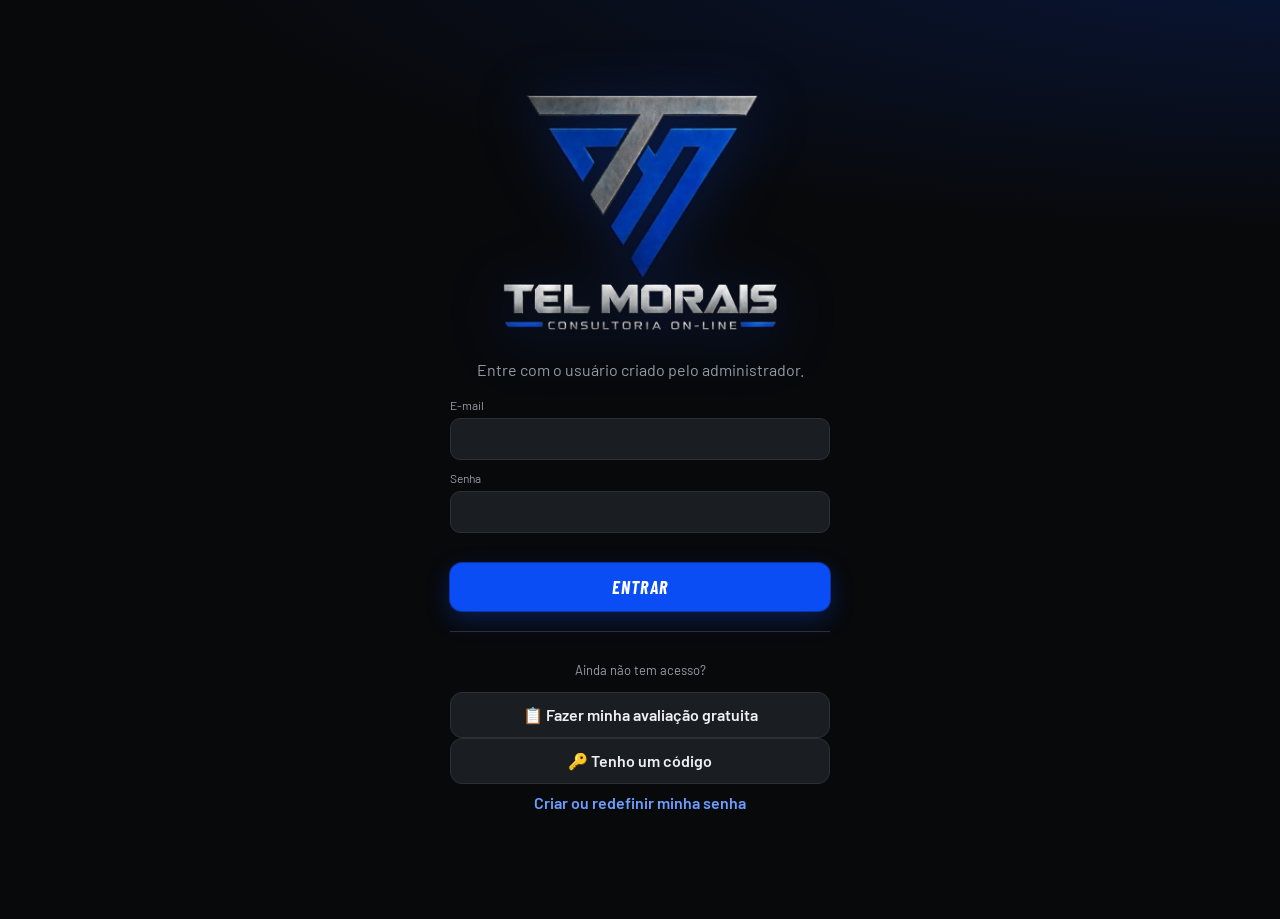
<file: v1/index.html>
<!doctype html>
<html lang="pt-BR">
<head>
<meta charset="utf-8">
<meta name="viewport" content="width=device-width,initial-scale=1,viewport-fit=cover">
<meta name="theme-color" content="#08090b">
<meta name="apple-mobile-web-app-capable" content="yes">
<meta name="mobile-web-app-capable" content="yes">
<meta name="apple-mobile-web-app-status-bar-style" content="black-translucent">
<meta name="apple-mobile-web-app-title" content="Treino">
<link rel="apple-touch-icon" href="icons/apple-touch-icon.png">
<link rel="icon" href="icons/icon-192.png">
<link rel="manifest" href="manifest.webmanifest">
<title>Tel Morais 1.9.1 (versão anterior)</title>
<style>
@font-face{font-family:"Anton";src:url(fonts/anton.woff2) format("woff2");font-weight:400;font-style:normal;font-display:swap}
@font-face{font-family:"Barlow";src:url(fonts/barlow-400.woff2) format("woff2");font-weight:400 500;font-style:normal;font-display:swap}
@font-face{font-family:"Barlow";src:url(fonts/barlow-600.woff2) format("woff2");font-weight:600;font-style:normal;font-display:swap}
@font-face{font-family:"Barlow";src:url(fonts/barlow-700.woff2) format("woff2");font-weight:700 900;font-style:normal;font-display:swap}
@font-face{font-family:"Barlow Condensed";src:url(fonts/barlow-condensed-700i.woff2) format("woff2");font-weight:600 800;font-style:italic;font-display:swap}
:root{--bg:#05070d;--s1:#0c1220;--s2:#131c31;--s3:#22304d;--tx:#eef2fa;--mu:#8e9ab3;--ac:#1f6bff;--ac2:#6aaeff;--onac:#fff;--metal:linear-gradient(180deg,#fff 0%,#d5dbe5 42%,#8c96a8 58%,#eef1f6 100%);--glow:0 0 0 1px rgba(31,107,255,.55),0 8px 24px rgba(31,107,255,.32);--fd:"Anton",Impact,"Arial Narrow",sans-serif;--fc:"Barlow Condensed","Arial Narrow",sans-serif;--ok:#3fd18b;--warn:#ffcc4d;--bad:#ff6161;
--acu:#5aa9ff;--int:#ff9f43;--pk:#ff6161;--dl:#3fd18b;--r:16px}
*{box-sizing:border-box;-webkit-tap-highlight-color:transparent}
html,body{margin:0;background:var(--bg);color:var(--tx);font:16px/1.4 "Barlow",-apple-system,BlinkMacSystemFont,"Segoe UI",system-ui,sans-serif;-webkit-text-size-adjust:100%}
body{background:radial-gradient(130% 420px at 105% -60px,rgba(31,107,255,.22),rgba(31,107,255,0) 70%) no-repeat,var(--bg)}
body{padding-top:env(safe-area-inset-top);padding-bottom:calc(70px + env(safe-area-inset-bottom));overscroll-behavior-y:none}
main{padding:10px 16px 28px;max-width:640px;margin:0 auto}
h1{font-family:var(--fd);font-weight:400;font-size:32px;line-height:1.05;margin:0;letter-spacing:.01em;text-transform:uppercase;background:var(--metal);-webkit-background-clip:text;background-clip:text;color:transparent}
h2{font-size:19px;margin:0 0 6px}
h3{font-family:var(--fc);font-style:italic;font-weight:700;font-size:15px;text-transform:uppercase;letter-spacing:.16em;color:var(--ac2);margin:22px 0 8px}
.mu{color:var(--mu)}.sm{font-size:13px}.xs{font-size:12px}.b{font-weight:700}.ok{color:var(--ok)}.ac{color:var(--ac2)}
.hd{display:flex;align-items:center;gap:10px;margin:8px 0 12px}
.hd .bk{background:var(--s2);border:0;color:var(--tx);width:38px;height:38px;border-radius:12px;font-size:26px;line-height:1;flex:none}
.card{background:var(--s1);border:1px solid var(--s3);border-radius:var(--r);padding:14px;margin:10px 0}
.row{display:flex;gap:8px;align-items:center}.row.wrap{flex-wrap:wrap}.sp{flex:1}
.btn{background:var(--s2);border:1px solid var(--s3);color:var(--tx);border-radius:12px;padding:12px 16px;font-weight:600;font-size:16px;font-family:inherit;cursor:pointer}
.btn.pri{background:var(--ac);color:var(--onac);box-shadow:var(--glow);font-family:var(--fc);font-style:italic;font-weight:700;font-size:18px;letter-spacing:.06em;text-transform:uppercase}.btn.pri.smb{font-size:15px}.btn.danger{background:var(--bad);color:#fff}.btn.ghost{background:transparent;border-color:transparent;color:var(--ac2);padding:8px 4px}.btn.pri,.btn.danger{border-color:transparent}
.btn.block{width:100%}.btn.smb{padding:8px 12px;font-size:14px;border-radius:10px}
.btn:active{transform:scale(.98)}
.pill{display:inline-block;font-size:12px;font-weight:600;padding:3px 8px;border-radius:999px;background:var(--s3);color:var(--tx)}
.pc-acu{--pc:var(--acu)}.pc-int{--pc:var(--int)}.pc-pk{--pc:var(--pk)}.pc-dl{--pc:var(--dl)}.pc-vio{--pc:#b48cff}.pc-tea{--pc:#3fd1c8}.pc-yel{--pc:#ffcc4d}
.pill.ph{background:color-mix(in srgb,var(--pc) 22%,transparent);color:var(--pc)}
.weekbar{display:flex;gap:3px;margin-top:10px}.weekbar i{flex:1}
.weekbar i{height:6px;border-radius:3px;background:var(--pc);opacity:.25}.weekbar i.past{opacity:.7}.weekbar i.cur{opacity:1;outline:2px solid var(--tx);outline-offset:1px}
.days{display:grid;grid-template-columns:repeat(7,1fr);gap:6px;margin-top:10px}
.days div{background:var(--s2);border-radius:10px;padding:6px 2px;text-align:center;font-size:11px;color:var(--mu)}
.days div b{display:block;font-size:12px;color:var(--tx)}.days div.done{background:color-mix(in srgb,var(--ok) 20%,var(--s2))}.days div.done b{color:var(--ok)}
.days div.today{outline:2px solid var(--ac)}
.hero{background:linear-gradient(140deg,#0f2350,#0c1220 62%);border:1px solid #1f3a78}
.hero h2{font-family:var(--fd);font-weight:400;font-size:30px;line-height:1.05;text-transform:uppercase;letter-spacing:.01em;background:var(--metal);-webkit-background-clip:text;background-clip:text;color:transparent}
.exl{margin:10px 0 0;padding:0;list-style:none}.exl li{display:flex;justify-content:space-between;gap:10px;padding:7px 0;border-top:1px solid var(--s3);font-size:15px}
.exl li span:last-child{white-space:nowrap;font-weight:600}
.others{display:grid;grid-template-columns:1fr 1fr;gap:8px}
.others button{text-align:left;background:var(--s1);border:1px solid var(--s3);color:var(--tx);border-radius:14px;padding:12px;font-family:inherit;font-size:15px}
.others button small{display:block;color:var(--mu);font-size:12px}
/* workout */
.wk-h{position:sticky;top:0;z-index:5;background:color-mix(in srgb,var(--bg) 92%,transparent);backdrop-filter:blur(8px);margin:0 -16px;padding:8px 16px 10px;border-bottom:1px solid var(--s2)}
.ex{padding:12px}
.card.bs{border-left:4px solid var(--ac)}.bsn{margin-bottom:4px;border-bottom-left-radius:4px;border-bottom-right-radius:4px}.bsp{border-top-left-radius:4px;border-top-right-radius:4px}
.bst{display:inline-block;font-family:var(--fd);font-size:12px;letter-spacing:.05em;text-transform:uppercase;background:var(--ac);color:var(--onac);padding:2px 12px;margin-bottom:8px;clip-path:polygon(6px 0,100% 0,calc(100% - 6px) 100%,0 100%)}
.lkr{display:flex;justify-content:center;margin:-2px 0}.lkb{background:none;border:1px dashed var(--s3);color:var(--mu);border-radius:999px;font:inherit;font-size:12px;padding:3px 10px;margin:2px 0}
.lkb.on{border:1px solid var(--ac);color:var(--ac)}.bsl{border-left:3px solid var(--ac);padding-left:8px}
.exh{display:flex;justify-content:space-between;gap:8px;align-items:flex-start;cursor:pointer}
.exh b{font-size:17px}
.exr{display:flex;gap:8px;align-items:flex-start}
.demob{flex:none;width:34px;height:34px;border-radius:50%;border:1px solid var(--s3);background:var(--s2);color:var(--ac2);font-size:14px;padding:0;cursor:pointer}
.demob.off{opacity:.45}
.demo{position:relative;aspect-ratio:1;background:#fff;border-radius:14px;overflow:hidden;margin-bottom:10px}
.demo img{position:absolute;inset:0;width:100%;height:100%;object-fit:contain}
.demo img+img{animation:demo 1.8s infinite}
@keyframes demo{0%,49%{opacity:0}50%,100%{opacity:1}}
@media (prefers-reduced-motion:reduce){.demo{aspect-ratio:auto;display:grid;grid-template-columns:1fr 1fr;gap:2px}.demo img{position:static}.demo img+img{animation:none}}
.dsteps{margin:8px 0 0;padding-left:20px}.dsteps li{margin:6px 0}
.dvid{position:relative;aspect-ratio:16/9;background:#000;border-radius:14px;overflow:hidden;margin-bottom:10px}
.dvid iframe,.dvid video{position:absolute;inset:0;width:100%;height:100%;border:0}
.kg{background:var(--s3);border-radius:10px;padding:4px 8px;text-align:right;white-space:nowrap;font-size:13px;color:var(--mu)}
.kg b{display:block;color:var(--tx);font-size:17px}
.why{font-size:13px;color:var(--mu);background:var(--s2);border-radius:10px;padding:8px 10px;margin-top:8px}
.last{font-size:13px;color:var(--mu);margin-top:6px}
.sg{display:grid;grid-template-columns:26px 1fr 1fr 58px 50px;gap:6px;align-items:center;margin-top:6px}
.sg.st-a>span:first-child,.sg.st-p>span:first-child,.sg.st-b>span:first-child{font-size:11px;letter-spacing:-.02em}.sg.st-a>span:first-child,.sg.st-p>span:first-child{color:var(--mu)}.sg.st-a input,.sg.st-p input{opacity:.8}.sg.st-b>span:first-child{color:var(--warn)}.sg.st-b input{border-color:color-mix(in srgb,var(--warn) 35%,transparent)}
.sg.hd2{font-size:11px;color:var(--mu);text-transform:uppercase;letter-spacing:.05em;margin-top:10px}
.sg.hd2 span{text-align:center}
.sg>span:first-child{text-align:center;color:var(--mu);font-weight:700}
input,select,textarea{background:var(--s2);border:1px solid var(--s3);color:var(--tx);border-radius:10px;padding:10px;font-size:17px;width:100%;font-family:inherit;min-width:0}
input:focus,select:focus,textarea:focus{outline:2px solid var(--ac);border-color:transparent}
.sg input{text-align:center;padding:10px 4px}
.sg.done input{background:color-mix(in srgb,var(--ok) 14%,var(--s2));border-color:color-mix(in srgb,var(--ok) 40%,transparent)}
.chk{height:44px;border-radius:12px;border:2px solid var(--s3);background:transparent;color:var(--mu);font-size:20px;font-weight:800}
.sg.done .chk{background:var(--ok);border-color:var(--ok);color:#03200f}
.sug{margin-top:10px;border-radius:12px;padding:10px 12px;font-size:14px;background:var(--s2);border-left:4px solid var(--mu)}
.sug.up{border-color:var(--ok)}.sug.down{border-color:var(--warn)}.sug.ok{border-color:var(--acu)}
.sug .btn{margin-top:8px}
.exdone .exh>div:first-child>b::after{content:" ✓";color:var(--ok)}
/* timer */
#timer{position:fixed;left:12px;right:12px;bottom:calc(76px + env(safe-area-inset-bottom));z-index:30;background:#16213a;border:1px solid var(--s3);border-radius:18px;padding:10px 12px;box-shadow:0 10px 30px rgba(0,0,0,.5);max-width:616px;margin:0 auto;overflow:hidden}
#timer .tbar{position:absolute;left:0;bottom:0;height:4px;background:var(--ac);transition:width .25s linear}
#timer .tt{font-size:26px;font-weight:800;font-variant-numeric:tabular-nums;min-width:68px}#timer .sp{min-width:0}#tlab{white-space:nowrap;overflow:hidden;text-overflow:ellipsis}#timer .btn.smb{padding:8px 9px;flex:none}
#timer.end{background:#0f2f22}#timer.end .tt{color:var(--ok)}
#timer.warn5{background:#3d2e08}#timer.warn5 .tt{color:var(--warn)}#timer.warn5 .tbar{background:var(--warn)}
#timer .tl{font-size:12px;color:var(--mu);white-space:nowrap;overflow:hidden;text-overflow:ellipsis}
/* nav */
nav#tabs{position:fixed;bottom:0;left:0;right:0;display:flex;background:rgba(8,12,22,.94);-webkit-backdrop-filter:blur(12px);backdrop-filter:blur(12px);border-top:1px solid var(--s2);padding-bottom:env(safe-area-inset-bottom);z-index:20}
nav button{flex:1;background:none;border:0;color:var(--mu);font-size:11px;padding:8px 0 6px;display:flex;flex-direction:column;align-items:center;gap:3px;font-family:inherit}
nav svg{width:24px;height:24px;fill:none;stroke:currentColor;stroke-width:1.9;stroke-linecap:round;stroke-linejoin:round}
nav button.on{color:var(--ac2);font-weight:700;position:relative}nav button.on::before{content:"";position:absolute;top:0;left:50%;width:28px;height:3px;margin-left:-14px;border-radius:0 0 3px 3px;background:var(--ac)}
nav button .dot{position:absolute;margin-left:22px;width:8px;height:8px;border-radius:50%;background:var(--ok)}
/* tables / forms */
table{width:100%;border-collapse:collapse;font-size:13px}
td,th{padding:7px 4px;border-top:1px solid var(--s3);text-align:left;vertical-align:top}
th{color:var(--mu);font-weight:600;font-size:11px;text-transform:uppercase;letter-spacing:.05em;border-top:0}
tr.cur td{background:color-mix(in srgb,var(--ac) 12%,transparent)}
.ph-dot{display:inline-block;width:8px;height:8px;border-radius:50%;background:var(--pc);margin-right:6px}
label.f{display:block;margin:10px 0}label.f>span{display:block;font-size:12px;color:var(--mu);margin-bottom:4px}
.grid2{display:grid;grid-template-columns:1fr 1fr;gap:8px}.grid3{display:grid;grid-template-columns:repeat(3,1fr);gap:8px}
.plan label{display:block;font-size:11px;color:var(--mu);border-left:3px solid var(--pc);padding-left:6px}
.plan label input{margin-top:3px;text-align:center}
.li{display:flex;align-items:center;gap:10px;padding:11px 0;border-top:1px solid var(--s3)}
.li:first-child{border-top:0}
.li .t{flex:1;min-width:0}.li .t b{display:block;white-space:nowrap;overflow:hidden;text-overflow:ellipsis}
.ib{background:var(--s3);border:0;color:var(--tx);width:34px;height:34px;border-radius:10px;font-size:16px;flex:none}
.tap{cursor:pointer}
.stat{display:grid;grid-template-columns:repeat(3,1fr);gap:8px}
.stat div{background:var(--s1);border:1px solid var(--s3);border-radius:14px;padding:10px}
.stat b{display:block;font-family:var(--fd);font-weight:400;font-size:24px;letter-spacing:.01em}.stat span{font-size:11px;color:var(--mu)}
.hl{display:flex;gap:12px;align-items:flex-start;padding:8px 0;border-top:1px solid var(--s3)}.hl:first-child{border-top:0}.hi{flex:none;min-width:58px;text-align:center;font-size:14px;padding-top:2px}
details{background:var(--s1);border:1px solid var(--s3);border-radius:var(--r);padding:12px 14px;margin:10px 0}
summary{font-weight:600;cursor:pointer}
details p{font-size:14px;margin:8px 0;color:#cdd5e4}
.sw{display:flex;align-items:center;justify-content:space-between;padding:10px 0;border-top:1px solid var(--s3)}
.sw:first-child{border-top:0}
.sw input[type=checkbox]{width:50px;height:30px;appearance:none;-webkit-appearance:none;background:var(--s3);border-radius:999px;position:relative;border:0;padding:0;flex:none}
.sw input[type=checkbox]::after{content:"";position:absolute;top:3px;left:3px;width:24px;height:24px;border-radius:50%;background:#fff;transition:.2s}
.sw input[type=checkbox]:checked{background:var(--ok)}.sw input[type=checkbox]:checked::after{left:23px}
.banner{background:color-mix(in srgb,var(--warn) 15%,var(--s1));border:1px solid color-mix(in srgb,var(--warn) 40%,transparent);border-radius:14px;padding:10px 12px;font-size:14px;margin:10px 0}
/* modal / toast */
#modal{position:fixed;inset:0;background:rgba(0,0,0,.6);z-index:50;display:flex;align-items:flex-end;justify-content:center}
#modal[hidden]{display:none}
.mbox{background:var(--s1);width:100%;max-width:640px;border-radius:22px 22px 0 0;padding:18px 16px calc(16px + env(safe-area-inset-bottom));max-height:88vh;overflow:auto}
.mbody{font-size:15px;color:#d3dbea}
.mbtns{display:flex;gap:8px;margin-top:14px}.mbtns .btn{flex:1}
#toast{position:fixed;left:50%;top:calc(12px + env(safe-area-inset-top));transform:translateX(-50%);background:#1a2742;color:#fff;padding:10px 16px;border-radius:12px;z-index:60;font-size:14px;box-shadow:0 6px 20px rgba(0,0,0,.4);transition:opacity .3s;max-width:90vw}
#toast[hidden]{display:block;opacity:0;pointer-events:none}
svg.ch{width:100%;height:auto;display:block}
.empty{text-align:center;color:var(--mu);padding:30px 10px}
body.nologin nav#tabs{display:none}
.login{max-width:380px;margin:8vh auto 0;text-align:center}.login label.f{text-align:left}.login h1{margin:8px 0 4px}.login>h1:first-of-type{font-size:56px}.brand2{display:flex;align-items:center;gap:10px;font-family:var(--fc);font-style:italic;font-weight:700;font-size:15px;letter-spacing:.28em;text-transform:uppercase;color:var(--ac2);margin:0 0 8px}.brand2::before,.brand2::after{content:"";flex:1;height:2px;background:var(--ac)}
.logo{width:76px;height:76px;border-radius:20px;background:var(--ac);box-shadow:var(--glow);margin:0 auto;display:grid;place-items:center}.logo svg{width:46px;height:46px;fill:none;stroke:#fff;stroke-width:2.4;stroke-linecap:round}
.sync{display:inline-flex;align-items:center;gap:6px;background:var(--s2);border:1px solid var(--s3);color:var(--mu);font-size:12px;border-radius:999px;padding:6px 10px;font-family:inherit;white-space:nowrap}
.sync i{width:8px;height:8px;border-radius:50%;display:inline-block}
.li .t>span{display:block}
.chips{display:flex;gap:6px;overflow-x:auto;padding:2px 0 8px;scrollbar-width:none}.chips::-webkit-scrollbar{display:none}
.chip{flex:none;background:var(--s2);border:1px solid var(--s3);color:var(--tx);border-radius:999px;padding:7px 12px;font-size:14px;font-family:inherit}
.wz-o{display:flex;align-items:center;gap:12px;width:100%;min-height:72px;margin:8px 0;padding:12px 14px;border-radius:16px;background:var(--s1);border:1px solid var(--s3);color:var(--tx);text-align:left;font:inherit}.wz-o.on{border:2px solid var(--ac);background:rgba(31,107,255,.12)}.wz-o .t{flex:1;display:flex;flex-direction:column;gap:2px}.wz-ic{font-size:24px;width:40px;text-align:center}.wz-ck{width:24px;height:24px;border-radius:50%;display:grid;place-items:center;background:var(--ac);color:#fff;font-weight:700}.wz-o:not(.on) .wz-ck{background:transparent;border:2px solid var(--s3)}.wz-days{flex-wrap:wrap}.wz-days .chip{min-width:44px;justify-content:center;font-size:18px;font-weight:700}
.fs-i{display:flex;gap:12px;padding:12px 0;border-top:1px solid var(--s3)}.fs-n{width:34px;height:34px;flex:none;border-radius:50%;display:grid;place-items:center;font-family:var(--fd);font-size:17px;background:var(--s2);color:var(--mu);border:1px solid var(--s3)}.fs-i.now .fs-n{background:var(--ac);color:#fff;border:0;box-shadow:var(--glow)}.fs-i.done .fs-n{background:var(--ok);color:#05070d;border:0}.fs-i.done b,.fs-i.next b{color:var(--mu)}
.chip.on{background:var(--ac);border-color:var(--ac);color:#fff;font-weight:600}
.kd{display:inline-grid;place-items:center;width:30px;height:30px;border-radius:9px;background:var(--s3);font-size:15px;flex:none}
.cf{display:grid;grid-template-columns:repeat(2,1fr);gap:8px;margin-top:8px}
.cf label{font-size:11px;color:var(--mu);text-transform:uppercase;letter-spacing:.04em}.cf label input,.cf label select{margin-top:3px;text-align:center}
.xdone{border:1px solid color-mix(in srgb,var(--ok) 45%,transparent)}
.wod{white-space:pre-wrap;font-size:15px;background:var(--s2);border-radius:10px;padding:10px;margin-top:8px}
.phase{border-left:4px solid var(--pc)}
.seg{display:flex;background:var(--s2);border-radius:10px;padding:3px;gap:3px}.seg button{flex:1;border:0;background:transparent;color:var(--mu);padding:8px;border-radius:8px;font-family:inherit;font-size:14px}.seg button.on{background:var(--s3);color:var(--tx);font-weight:600}
/* calendário */
.calg{display:grid;grid-template-columns:repeat(7,1fr);gap:4px;text-align:center}.cw{font-size:11px;color:var(--mu);padding-bottom:2px}
.cd{position:relative;aspect-ratio:1;display:grid;place-items:center;border-radius:50%;font-size:14px;color:var(--tx);max-width:40px;margin:0 auto;width:100%}
.cd.on{background:var(--ac);color:#fff;font-weight:700;cursor:pointer}.cd.td{box-shadow:inset 0 0 0 2px var(--ac)}.cd.on.td{box-shadow:inset 0 0 0 2px var(--tx)}.cd.fu{color:var(--mu);opacity:.45}
.cd i{position:absolute;top:-3px;right:-3px;background:var(--tx);color:var(--bg);font-style:normal;font-size:10px;min-width:15px;height:15px;line-height:15px;border-radius:8px}
/* ---------- tema claro ---------- */
html[data-theme=light]{--bg:#edf1f8;--s1:#ffffff;--s2:#e3e9f4;--s3:#c9d3e5;--tx:#0a1222;--mu:#55617a;--ac:#1450e0;--ac2:#1450e0;--metal:url("data:image/svg+xml,%3Csvg xmlns='http://www.w3.org/2000/svg' width='120' height='120'%3E%3Cfilter id='n'%3E%3CfeTurbulence type='fractalNoise' baseFrequency='.9' numOctaves='2' stitchTiles='stitch'/%3E%3CfeColorMatrix values='0 0 0 0 1 0 0 0 0 1 0 0 0 0 1 0 0 0 .22 0'/%3E%3C/filter%3E%3Crect width='120' height='120' filter='url(%23n)'/%3E%3C/svg%3E"),radial-gradient(120% 90% at 30% 18%,#8a8c92 0%,#3b3d42 22%,rgba(20,21,24,0) 46%),linear-gradient(180deg,#26272b 0%,#4c4e54 16%,#141518 40%,#08090b 62%,#1d1e22 82%,#3a3c41 100%);--glow:0 0 0 1px rgba(20,80,224,.3),0 8px 20px rgba(20,80,224,.22);--ok:#14a362;--warn:#b98000;--bad:#dc3b3b;--acu:#2c78e0;--int:#e8781a;--pk:#dc3b3b;--dl:#14a362;color-scheme:light}
html[data-theme=light] .hero{background:linear-gradient(140deg,#e2ebff,#ffffff 62%);border:1px solid #c3d3f5}
html[data-theme=light] body{background:radial-gradient(130% 420px at 105% -60px,rgba(20,80,224,.12),rgba(20,80,224,0) 70%) no-repeat,var(--bg)}
html[data-theme=light] h1,html[data-theme=light] .hero h2{filter:drop-shadow(0 1px 0 rgba(255,255,255,.85)) drop-shadow(0 2px 3px rgba(0,0,0,.25))}
html[data-theme=light] #timer{background:#fff;box-shadow:0 10px 30px rgba(0,0,0,.15);border:1px solid var(--s3)}html[data-theme=light] #timer.end{background:#e3f6ec}html[data-theme=light] #timer.warn5{background:#fff4d6}
html[data-theme=light] nav#tabs{background:rgba(255,255,255,.94);border-top:1px solid var(--s3)}
html[data-theme=light] details p,html[data-theme=light] .mbody{color:var(--tx)}html[data-theme=light] #toast{background:#22262e;color:#fff}html[data-theme=light] #modal{background:rgba(20,22,28,.35)}
html[data-theme=light] .card{box-shadow:0 1px 2px rgba(16,24,40,.06)}
html[data-theme=light] .btn.pri,html[data-theme=light] .chip.on,html[data-theme=light] .sg.done .chk{color:#fff}html[data-theme=light] .btn.danger{color:#fff}
html[data-theme=light] .sw input[type=checkbox]::after{box-shadow:0 1px 3px rgba(0,0,0,.25)}
html[data-theme=light] .logo svg{stroke:#fff}
html[data-theme=light] .ch [stroke="#22304d"]{stroke:var(--s3)}html[data-theme=light] .ch [fill="#8e9ab3"]{fill:var(--mu)}html[data-theme=light] .ch [stroke="#8e9ab3"]{stroke:var(--mu)}
html[data-theme=light] .ch [stroke="#1f6bff"]{stroke:var(--ac)}html[data-theme=light] .ch [fill="#1f6bff"]{fill:var(--ac)}html[data-theme=light] .ch [stroke="#05070d"]{stroke:var(--s1)}
/* ---------- tema Tel Morais (cores da logo TM: grafite/aço + azul royal) ---------- */
:root{--bg:#08090b;--s1:#121417;--s2:#1a1d21;--s3:#2c3036;--tx:#eef0f3;--mu:#979ca6;--ac:#0b4df5;--ac2:#6d9dff;--acu:#6d9dff;--glow:0 0 0 1px rgba(11,77,245,.6),0 8px 24px rgba(11,77,245,.3)}
body{background:radial-gradient(130% 420px at 105% -60px,rgba(11,77,245,.2),rgba(11,77,245,0) 70%) no-repeat,var(--bg)}
.hero{background:linear-gradient(140deg,#16213c,#121417 62%);border:1px solid #2a3a66}
.card{border-color:#24272c}
.sr{position:absolute;width:1px;height:1px;overflow:hidden;clip:rect(0 0 0 0);white-space:nowrap}
.tm-main{display:block;width:min(300px,78vw);height:auto;margin:0 auto 14px;filter:drop-shadow(0 10px 30px rgba(11,77,245,.28))}
html[data-theme=light] .tm-main{background:#000;border-radius:20px;padding:16px 20px 12px;width:min(320px,82vw);filter:none;box-shadow:0 10px 28px rgba(10,63,216,.22)}
.met{margin-top:8px;border-radius:12px;padding:8px 10px;background:color-mix(in srgb,var(--ac) 14%,var(--s2));border-left:4px solid var(--ac);cursor:pointer}.met b{font-family:var(--fc);font-style:italic;letter-spacing:.06em;text-transform:uppercase;color:var(--ac2)}.met-h b{font-family:var(--fc);font-style:italic;font-size:18px;letter-spacing:.05em;text-transform:uppercase;color:var(--ac2)}
.sg.st-d>span:first-child{font-size:11px;color:var(--ac2)}.sg.st-d input{border-color:color-mix(in srgb,var(--ac) 40%,transparent)}
.tm-logo{display:block;width:128px;height:128px;margin:0 auto;border-radius:50%;box-shadow:0 0 0 1px rgba(255,255,255,.06),0 10px 34px rgba(11,77,245,.35)}
.login>h1:first-of-type{font-size:52px}
.ch [stroke="#22304d"]{stroke:var(--s3)}.ch [fill="#8e9ab3"]{fill:var(--mu)}.ch [stroke="#8e9ab3"]{stroke:var(--mu)}.ch [stroke="#1f6bff"]{stroke:var(--ac)}.ch [fill="#1f6bff"]{fill:var(--ac)}.ch [stroke="#05070d"]{stroke:var(--s1)}
html[data-theme=light]{--bg:#eceef1;--s1:#ffffff;--s2:#e2e5ea;--s3:#c8cdd5;--tx:#11131a;--mu:#5a606b;--ac:#0a3fd8;--ac2:#0a3fd8;--acu:#0a3fd8}
html[data-theme=light] body{background:radial-gradient(130% 420px at 105% -60px,rgba(10,63,216,.1),rgba(10,63,216,0) 70%) no-repeat,var(--bg)}
html[data-theme=light] .hero{background:linear-gradient(140deg,#e0e6f3,#ffffff 62%);border:1px solid #c5cde0}
html[data-theme=light] .card{border-color:#d6dae0}
html[data-theme=light] .tm-logo{box-shadow:0 0 0 1px rgba(0,0,0,.06),0 10px 28px rgba(10,63,216,.22)}
</style>
</head>
<body>
<main id="app"></main>
<div id="timer" hidden>
  <div class="row"><div class="tt" id="tt">0:00</div><div class="sp"><div class="b" id="tlab">Descanso</div><div class="tl" id="tsub"></div></div>
  <button class="btn smb" data-act="tAdd" data-s="-15">−15</button><button class="btn smb" data-act="tAdd" data-s="15">+15</button><button class="btn smb" data-act="tClose">✕</button></div>
  <div class="tbar" id="tbar"></div>
</div>
<nav id="tabs">
  <button data-act="tab" data-t="hoje"><svg viewBox="0 0 24 24"><path d="M6.5 6.5v11M17.5 6.5v11M3.5 9.5v5M20.5 9.5v5M6.5 12h11"/></svg>Hoje</button>
  <button data-act="tab" data-t="treinos"><svg viewBox="0 0 24 24"><rect x="3.5" y="5" width="17" height="15.5" rx="2.5"/><path d="M3.5 10h17M8 3v4M16 3v4"/></svg>Treinos</button>
  <button data-act="tab" data-t="avaliacao"><svg viewBox="0 0 24 24"><rect x="5" y="4" width="14" height="17" rx="2"/><path d="M9 4V3h6v1M9 10h6M9 14h6M9 18h3"/></svg>Avaliação</button>
  <button data-act="tab" data-t="progresso"><svg viewBox="0 0 24 24"><path d="M3.5 20h17M5 16l4.5-5 4 3L20 6.5"/><path d="M15.5 6.5H20V11"/></svg>Progresso</button>
  <button data-act="tab" data-t="perfil"><svg viewBox="0 0 24 24"><circle cx="12" cy="8.5" r="3.8"/><path d="M4.5 20.5c1.2-3.8 4-5.7 7.5-5.7s6.3 1.9 7.5 5.7"/></svg>Perfil</button>
</nav>
<div id="modal" hidden></div>
<div id="toast" hidden></div>
<input type="file" id="importFile" accept="application/json,.json" hidden>
<script src="supabase.min.js"></script>
<script src="avaliacao.js"></script>
<script src="modelos.js"></script>
<script src="exercicios.js"></script>
<script>
/* ===== Banco de exercícios =====  Nome|categoria|grupo|equipamento|tipo
   categoria: M=Musculação C=Cardio K=Core X=Crossfit · tipo: L=carga×reps B=peso corporal T=tempo A=cardio W=WOD */
const CATALOG_RAW=`Supino Reto com Barra|M|Peito|Barra|L
Supino Reto com Halteres|M|Peito|Halteres|L
Supino Inclinado com Barra|M|Peito|Barra|L
Supino Inclinado com Halteres|M|Peito|Halteres|L
Supino Declinado com Barra|M|Peito|Barra|L
Supino Declinado com Halteres|M|Peito|Halteres|L
Supino Reto no Smith|M|Peito|Smith|L
Supino Inclinado no Smith|M|Peito|Smith|L
Chest Press (máquina)|M|Peito|Máquina|L
Chest Press Inclinado (máquina)|M|Peito|Máquina|L
Crucifixo Reto com Halteres|M|Peito|Halteres|L
Crucifixo Inclinado com Halteres|M|Peito|Halteres|L
Crucifixo na Máquina (Peck Deck)|M|Peito|Máquina|L
Crossover Polia Alta|M|Peito|Polia|L
Crossover Polia Média|M|Peito|Polia|L
Crossover Polia Baixa|M|Peito|Polia|L
Flexão de Braço|M|Peito|Peso corporal|B
Flexão Inclinada|M|Peito|Peso corporal|B
Flexão Declinada|M|Peito|Peso corporal|B
Flexão Diamante|M|Tríceps|Peso corporal|B
Paralelas (Mergulho) para Peito|M|Peito|Peso corporal|B
Pullover com Halter|M|Peito|Halteres|L
Supino Pegada Fechada|M|Tríceps|Barra|L
Barra Fixa Pronada|M|Costas|Peso corporal|B
Barra Fixa Supinada (Chin-up)|M|Costas|Peso corporal|B
Barra Fixa Pegada Neutra|M|Costas|Peso corporal|B
Barra Fixa com Carga|M|Costas|Peso corporal|L
Barra Fixa Assistida (máquina)|M|Costas|Máquina|L
Puxada Frontal Pronada|M|Costas|Polia|L
Puxada Frontal Supinada|M|Costas|Polia|L
Puxada Pegada Neutra (triângulo)|M|Costas|Polia|L
Puxada Unilateral na Polia|M|Costas|Polia|L
Pulldown com Corda (braços estendidos)|M|Costas|Polia|L
Remada Curvada com Barra Pronada|M|Costas|Barra|L
Remada Curvada com Barra Supinada|M|Costas|Barra|L
Remada Pendlay|M|Costas|Barra|L
Remada Unilateral com Halter (serrote)|M|Costas|Halteres|L
Remada Curvada com Halteres|M|Costas|Halteres|L
Remada Cavalinho (T-bar)|M|Costas|Barra|L
Remada Cavalinho na Máquina|M|Costas|Máquina|L
Remada Sentada na Polia (triângulo)|M|Costas|Polia|L
Remada Sentada Pegada Aberta|M|Costas|Polia|L
Remada na Máquina Articulada|M|Costas|Máquina|L
Remada Baixa Unilateral na Polia|M|Costas|Polia|L
Remada Invertida (australiana)|M|Costas|Peso corporal|B
Remada Seal com Halteres|M|Costas|Halteres|L
Levantamento Terra Convencional|M|Posterior|Barra|L
Levantamento Terra Sumô|M|Glúteos|Barra|L
Levantamento Terra Romeno (Stiff)|M|Posterior|Barra|L
Stiff com Halteres|M|Posterior|Halteres|L
Rack Pull|M|Costas|Barra|L
Good Morning|M|Posterior|Barra|L
Hiperextensão Lombar (banco romano)|M|Costas|Peso corporal|B
Encolhimento com Barra|M|Trapézio|Barra|L
Encolhimento com Halteres|M|Trapézio|Halteres|L
Encolhimento no Smith|M|Trapézio|Smith|L
Desenvolvimento com Barra (militar)|M|Ombros|Barra|L
Desenvolvimento com Halteres|M|Ombros|Halteres|L
Desenvolvimento na Máquina|M|Ombros|Máquina|L
Desenvolvimento no Smith|M|Ombros|Smith|L
Arnold Press|M|Ombros|Halteres|L
Push Press|M|Ombros|Barra|L
Elevação Lateral com Halteres|M|Ombros|Halteres|L
Elevação Lateral na Polia|M|Ombros|Polia|L
Elevação Lateral na Máquina|M|Ombros|Máquina|L
Elevação Lateral Inclinada (deitado de lado)|M|Ombros|Halteres|L
Elevação Frontal com Halteres|M|Ombros|Halteres|L
Elevação Frontal com Anilha|M|Ombros|Anilha|L
Elevação Frontal na Polia|M|Ombros|Polia|L
Crucifixo Inverso com Halteres|M|Ombros|Halteres|L
Crucifixo Inverso na Máquina|M|Ombros|Máquina|L
Crucifixo Inverso na Polia|M|Ombros|Polia|L
Face Pull na Polia|M|Ombros|Polia|L
Remada Alta com Barra|M|Ombros|Barra|L
Rotação Externa na Polia|M|Ombros|Polia|L
Rotação Externa com Halter|M|Ombros|Halteres|L
Y-Raise no Banco Inclinado|M|Ombros|Halteres|L
Rosca Direta com Barra|M|Bíceps|Barra|L
Rosca Direta com Barra EZ|M|Bíceps|Barra EZ|L
Rosca Alternada com Halteres|M|Bíceps|Halteres|L
Rosca Simultânea com Halteres|M|Bíceps|Halteres|L
Rosca Martelo|M|Bíceps|Halteres|L
Rosca Martelo na Polia (corda)|M|Bíceps|Polia|L
Rosca Inclinada com Halteres|M|Bíceps|Halteres|L
Rosca Scott com Barra EZ|M|Bíceps|Barra EZ|L
Rosca Scott na Máquina|M|Bíceps|Máquina|L
Rosca Scott Unilateral com Halter|M|Bíceps|Halteres|L
Rosca Concentrada|M|Bíceps|Halteres|L
Rosca na Polia Baixa|M|Bíceps|Polia|L
Rosca Bayesian (polia por trás)|M|Bíceps|Polia|L
Rosca Spider|M|Bíceps|Barra EZ|L
Rosca 21|M|Bíceps|Barra|L
Rosca Inversa|M|Antebraço|Barra|L
Rosca de Punho|M|Antebraço|Barra|L
Rosca de Punho Inversa|M|Antebraço|Barra|L
Farmer's Walk (caminhada do fazendeiro)|M|Antebraço|Halteres|T
Suspensão na Barra (dead hang)|M|Antebraço|Peso corporal|T
Tríceps Testa com Barra EZ|M|Tríceps|Barra EZ|L
Tríceps Testa com Halteres|M|Tríceps|Halteres|L
Tríceps Pulley (barra)|M|Tríceps|Polia|L
Tríceps Pulley (corda)|M|Tríceps|Polia|L
Tríceps Pulley Inverso|M|Tríceps|Polia|L
Tríceps Francês com Halter|M|Tríceps|Halteres|L
Tríceps Francês Unilateral|M|Tríceps|Halteres|L
Tríceps Francês na Polia (overhead)|M|Tríceps|Polia|L
Tríceps Coice (kickback)|M|Tríceps|Halteres|L
Tríceps Coice na Polia|M|Tríceps|Polia|L
Mergulho no Banco|M|Tríceps|Peso corporal|B
Paralelas para Tríceps|M|Tríceps|Peso corporal|B
Tríceps na Máquina|M|Tríceps|Máquina|L
JM Press|M|Tríceps|Barra|L
Agachamento Livre com Barra|M|Quadríceps|Barra|L
Agachamento Frontal|M|Quadríceps|Barra|L
Agachamento no Smith|M|Quadríceps|Smith|L
Agachamento Goblet|M|Quadríceps|Halteres|L
Agachamento Hack (máquina)|M|Quadríceps|Máquina|L
Agachamento Pêndulo|M|Quadríceps|Máquina|L
Agachamento Búlgaro|M|Quadríceps|Halteres|L
Agachamento Sumô com Halter|M|Glúteos|Halteres|L
Agachamento com Peso Corporal|M|Quadríceps|Peso corporal|B
Agachamento Sissy|M|Quadríceps|Peso corporal|B
Leg Press 45°|M|Quadríceps|Máquina|L
Leg Press Horizontal|M|Quadríceps|Máquina|L
Leg Press Unilateral|M|Quadríceps|Máquina|L
Cadeira Extensora|M|Quadríceps|Máquina|L
Cadeira Extensora Unilateral|M|Quadríceps|Máquina|L
Avanço (passada) com Halteres|M|Quadríceps|Halteres|L
Avanço com Barra|M|Quadríceps|Barra|L
Afundo Estático|M|Quadríceps|Halteres|L
Passada Reversa|M|Glúteos|Halteres|L
Step-up no Banco|M|Quadríceps|Halteres|L
Mesa Flexora (deitado)|M|Posterior|Máquina|L
Cadeira Flexora (sentado)|M|Posterior|Máquina|L
Flexora em Pé Unilateral|M|Posterior|Máquina|L
Nordic Curl (flexão nórdica)|M|Posterior|Peso corporal|B
Flexão de Joelho na Bola Suíça|M|Posterior|Bola|B
Hip Thrust com Barra|M|Glúteos|Barra|L
Hip Thrust na Máquina|M|Glúteos|Máquina|L
Elevação Pélvica (glute bridge)|M|Glúteos|Peso corporal|B
Elevação Pélvica Unilateral|M|Glúteos|Peso corporal|B
Glúteo na Polia (coice)|M|Glúteos|Polia|L
Glúteo na Máquina (coice)|M|Glúteos|Máquina|L
Abdução de Quadril na Máquina|M|Glúteos|Máquina|L
Abdução na Polia|M|Glúteos|Polia|L
Abdução com Elástico (andar lateral)|M|Glúteos|Elástico|B
Adução na Máquina (cadeira adutora)|M|Adutores|Máquina|L
Adução na Polia|M|Adutores|Polia|L
Pull-through na Polia|M|Glúteos|Polia|L
Kettlebell Swing (musculação)|M|Glúteos|Kettlebell|L
Panturrilha em Pé na Máquina|M|Panturrilha|Máquina|L
Panturrilha Sentado|M|Panturrilha|Máquina|L
Panturrilha no Leg Press|M|Panturrilha|Máquina|L
Panturrilha no Smith|M|Panturrilha|Smith|L
Panturrilha Unilateral com Halter|M|Panturrilha|Halteres|L
Panturrilha no Degrau (peso corporal)|M|Panturrilha|Peso corporal|B
Tibial Anterior (elevação de ponta de pé)|M|Panturrilha|Peso corporal|B
Clean com Halteres|M|Corpo inteiro|Halteres|L
Thruster com Halteres|M|Corpo inteiro|Halteres|L
Esteira — caminhada|C|Cardio|Esteira|A
Esteira — corrida|C|Cardio|Esteira|A
Esteira — caminhada inclinada|C|Cardio|Esteira|A
Esteira — tiros (intervalado)|C|Cardio|Esteira|A
Corrida na rua|C|Cardio|Ao ar livre|A
Corrida — intervalado (tiros)|C|Cardio|Ao ar livre|A
Caminhada ao ar livre|C|Cardio|Ao ar livre|A
Trilha / Hiking|C|Cardio|Ao ar livre|A
Bicicleta ergométrica|C|Cardio|Bicicleta|A
Bicicleta horizontal|C|Cardio|Bicicleta|A
Spinning / Bike indoor|C|Cardio|Bicicleta|A
Ciclismo na rua|C|Cardio|Bicicleta|A
Air Bike (Assault Bike)|C|Cardio|Air bike|A
Elíptico (transport)|C|Cardio|Elíptico|A
Escada (stair climber)|C|Cardio|Escada|A
Simulador de escada (step)|C|Cardio|Máquina|A
Remo ergômetro|C|Cardio|Remo|A
Ski Erg|C|Cardio|Ski Erg|A
Natação — livre|C|Cardio|Piscina|A
Natação — técnica/educativos|C|Cardio|Piscina|A
Hidroginástica|C|Cardio|Piscina|A
Pular corda|C|Cardio|Corda|A
Zona 2 (cardio contínuo leve)|C|Cardio|Qualquer|A
HIIT (intervalado de alta intensidade)|C|Cardio|Qualquer|A
Tabata|C|Cardio|Qualquer|A
Polichinelo|C|Cardio|Peso corporal|A
Dança / Zumba|C|Cardio|Aula|A
Boxe / Muay Thai (saco)|C|Cardio|Saco|A
Futebol / esporte coletivo|C|Cardio|Esporte|A
Beach tennis / tênis|C|Cardio|Esporte|A
Prancha Frontal|K|Core|Peso corporal|T
Prancha Lateral|K|Core|Peso corporal|T
Prancha com Toque no Ombro|K|Core|Peso corporal|B
Prancha Dinâmica (sobe e desce)|K|Core|Peso corporal|B
Prancha com Peso nas Costas|K|Core|Anilha|T
Hollow Hold (canoa)|K|Core|Peso corporal|T
Superman (extensão lombar no solo)|K|Core|Peso corporal|B
Abdominal Supra (crunch)|K|Core|Peso corporal|B
Abdominal Infra (elevação de quadril)|K|Core|Peso corporal|B
Abdominal Bicicleta|K|Core|Peso corporal|B
Abdominal Remador|K|Core|Peso corporal|B
Abdominal Canivete (V-up)|K|Core|Peso corporal|B
Abdominal na Polia (crunch ajoelhado)|K|Core|Polia|L
Abdominal na Máquina|K|Core|Máquina|L
Abdominal Declinado|K|Core|Banco|B
Sit-up|K|Core|Peso corporal|B
Elevação de Pernas Deitado|K|Core|Peso corporal|B
Elevação de Pernas na Barra (hanging leg raise)|K|Core|Barra fixa|B
Elevação de Joelhos na Barra|K|Core|Barra fixa|B
Elevação de Pernas na Paralela (captain's chair)|K|Core|Máquina|B
Toes to Bar (core)|K|Core|Barra fixa|B
Roda Abdominal (ab wheel)|K|Core|Roda|B
Dead Bug|K|Core|Peso corporal|B
Bird Dog (perdigueiro)|K|Core|Peso corporal|B
Pallof Press|K|Core|Polia|L
Woodchopper na Polia (lenhador)|K|Core|Polia|L
Rotação Russa (russian twist)|K|Core|Anilha|B
Mountain Climber (escalador)|K|Core|Peso corporal|B
Abdominal Oblíquo Lateral|K|Core|Peso corporal|B
Inclinação Lateral com Halter|K|Core|Halteres|L
Farmer Carry Unilateral (suitcase carry)|K|Core|Halteres|T
L-Sit|K|Core|Peso corporal|T
Dragon Flag|K|Core|Banco|B
Ab Mat Sit-up|K|Core|Ab mat|B
Prancha no TRX / Body Saw|K|Core|TRX|T
Pike no TRX|K|Core|TRX|B
Stir the Pot (bola suíça)|K|Core|Bola|T
Back Squat|X|Levantamento|Barra|L
Front Squat|X|Levantamento|Barra|L
Overhead Squat|X|Levantamento|Barra|L
Deadlift|X|Levantamento|Barra|L
Sumo Deadlift High Pull|X|Levantamento|Barra|L
Strict Press|X|Levantamento|Barra|L
Push Press (CF)|X|Levantamento|Barra|L
Push Jerk|X|Levantamento|Barra|L
Split Jerk|X|LPO|Barra|L
Clean (power clean)|X|LPO|Barra|L
Squat Clean|X|LPO|Barra|L
Hang Power Clean|X|LPO|Barra|L
Clean and Jerk|X|LPO|Barra|L
Snatch (power snatch)|X|LPO|Barra|L
Squat Snatch|X|LPO|Barra|L
Hang Power Snatch|X|LPO|Barra|L
Thruster|X|Levantamento|Barra|L
Cluster|X|LPO|Barra|L
Wall Ball|X|Metcon|Medicine ball|B
Kettlebell Swing (americano)|X|Metcon|Kettlebell|B
Kettlebell Swing (russo)|X|Metcon|Kettlebell|B
Kettlebell Snatch|X|Metcon|Kettlebell|B
Kettlebell Goblet Squat|X|Metcon|Kettlebell|B
Turkish Get-up|X|Metcon|Kettlebell|B
Dumbbell Snatch|X|Metcon|Halteres|B
Devil Press|X|Metcon|Halteres|B
Man Maker|X|Metcon|Halteres|B
Burpee|X|Ginástica|Peso corporal|B
Burpee Over the Bar|X|Ginástica|Peso corporal|B
Burpee Box Jump Over|X|Ginástica|Caixa|B
Box Jump|X|Ginástica|Caixa|B
Box Step-up|X|Ginástica|Caixa|B
Pull-up Kipping|X|Ginástica|Barra fixa|B
Pull-up Butterfly|X|Ginástica|Barra fixa|B
Chest to Bar|X|Ginástica|Barra fixa|B
Toes to Bar|X|Ginástica|Barra fixa|B
Knees to Elbow|X|Ginástica|Barra fixa|B
Bar Muscle-up|X|Ginástica|Barra fixa|B
Ring Muscle-up|X|Ginástica|Argolas|B
Ring Dip|X|Ginástica|Argolas|B
Ring Row|X|Ginástica|Argolas|B
Handstand Push-up (HSPU)|X|Ginástica|Parede|B
Handstand Walk|X|Ginástica|Peso corporal|B
Handstand Hold|X|Ginástica|Parede|T
Pistol Squat|X|Ginástica|Peso corporal|B
Air Squat|X|Ginástica|Peso corporal|B
Lunges (avanço)|X|Ginástica|Peso corporal|B
Rope Climb (subida na corda)|X|Ginástica|Corda|B
GHD Sit-up|X|Ginástica|GHD|B
Double Under|X|Metcon|Corda|B
Single Under|X|Metcon|Corda|B
Row (remo — calorias/metros)|X|Metcon|Remo|B
Assault Bike (calorias)|X|Metcon|Air bike|B
Ski Erg (calorias/metros)|X|Metcon|Ski Erg|B
Run (corrida — metros)|X|Metcon|Ao ar livre|B
Shuttle Run|X|Metcon|Peso corporal|B
Sled Push (trenó)|X|Metcon|Trenó|B
Sandbag Carry|X|Metcon|Sandbag|B
Wall Walk|X|Ginástica|Parede|B
WOD — AMRAP|X|WOD|Livre|W
WOD — For Time|X|WOD|Livre|W
WOD — EMOM|X|WOD|Livre|W
WOD — Carga máxima (RM)|X|WOD|Livre|W
WOD — Chipper|X|WOD|Livre|W
WOD — Tabata|X|WOD|Livre|W
Benchmark Fran (21-15-9 Thruster 43kg + Pull-up)|X|WOD|Barra|W
Benchmark Cindy (AMRAP 20: 5 pull-up, 10 push-up, 15 air squat)|X|WOD|Peso corporal|W
Benchmark Grace (30 Clean and Jerk 61kg)|X|WOD|Barra|W
Benchmark Helen (3 rounds: 400m, 21 KB swing, 12 pull-up)|X|WOD|Kettlebell|W
Benchmark Murph (1,6km, 100 pull-up, 200 push-up, 300 squat, 1,6km)|X|WOD|Peso corporal|W
Benchmark Karen (150 Wall Ball)|X|WOD|Medicine ball|W
Benchmark Diane (21-15-9 Deadlift 102kg + HSPU)|X|WOD|Barra|W
Benchmark Annie (50-40-30-20-10 Double Under + Sit-up)|X|WOD|Corda|W
Benchmark Isabel (30 Snatch 61kg)|X|WOD|Barra|W
Benchmark Jackie (1000m remo, 50 thruster 20kg, 30 pull-up)|X|WOD|Remo|W`;
const KIND={L:'load',B:'bw',T:'time',A:'cardio',W:'wod'},CATN={M:'Musculação',C:'Cardio',K:'Core',X:'Crossfit'};
const KIND_LABEL={load:'Carga × reps',bw:'Peso corporal (reps)',time:'Tempo (segundos)',cardio:'Cardio (tempo/distância)',wod:'WOD (pontuação)'};
const KIND_ICON={load:'🏋️',bw:'🤸',time:'⏱️',cardio:'🏃',wod:'🔥'};
const CATALOG=CATALOG_RAW.split('\n').map((l,i)=>{const[n,c,g,e,k]=l.split('|');return{id:'c_'+n.toLowerCase().normalize('NFD').replace(/[\u0300-\u036f]/g,'').replace(/[^a-z0-9]+/g,'-').replace(/^-|-$/g,''),name:n,cat:CATN[c],grp:g,eq:e,kind:KIND[k]}});

/* ===== Modelos de treinos (sequências prontas) =====
   Cada exercício: [nome no banco, séries, reps, descanso(seg)] — RIR padrão 2 (core sem RIR). */
const WORKOUT_TEMPLATES={
  hip7:{name:'Hipertrofia PPL 7 treinos · Push A/B, Pull A/B, Legs A/B, Full Body',sessions:[{"name": "Push A", "groups": "Peitoral · Deltóide Ant/Lat · Tríceps", "duration": "85 min", "notes": "Cargas máximas da semana", "cardio": "Zona 2 — 30 min (tarde) · 60–70% FCmax — Após musculação ou separado", "ex": [{"n": "Supino Reto com Barra", "c": "Supino Reto com Barra", "sets": 4, "reps": "6–8", "rir": "RIR 2", "rest": "2–3 min", "restSec": 150, "inc": 2.5, "why": "Maior carga absoluta p/ peitoral; curva de resistência favorável"}, {"n": "Supino Inclinado c/ Halteres", "c": "Supino Inclinado com Halteres", "sets": 3, "reps": "8–10", "rir": "RIR 2", "rest": "90 s", "restSec": 90, "inc": 2.5, "why": "Ênfase em peitoral superior; ROM maior que barra"}, {"n": "Crossover Polia Alta", "c": "Crossover Polia Alta", "sets": 3, "reps": "12–15", "rir": "RIR 2", "rest": "60 s", "restSec": 60, "inc": 1.25, "why": "Resistência máxima no pico — complementa supino"}, {"n": "Desenvolvimento c/ Halteres", "c": "Desenvolvimento com Halteres", "sets": 4, "reps": "8–10", "rir": "RIR 2", "rest": "2 min", "restSec": 120, "inc": 2.5, "why": "Ativação superior de deltóide ant.; amplitude assimétrica"}, {"n": "Elevação Lateral com Cabos", "c": "Elevação Lateral na Polia", "sets": 4, "reps": "12–15", "rir": "RIR 2", "rest": "60 s", "restSec": 60, "inc": 1.25, "why": "Cabo mantém tensão constante no pico"}, {"n": "Tríceps Testa Barra EZ", "c": "Tríceps Testa com Barra EZ", "sets": 3, "reps": "10–12", "rir": "RIR 2", "rest": "90 s", "restSec": 90, "inc": 2.5, "why": "Trabalha tríceps em comprimento — longa porção alongada"}, {"n": "Tríceps Polia (corda)", "c": "Tríceps Pulley (corda)", "sets": 3, "reps": "12–15", "rir": "RIR 2", "rest": "60 s", "restSec": 60, "inc": 1.25, "why": "Finalização em pump; separação enfatiza porção lateral"}]}, {"name": "Pull A", "groups": "Costas · Bíceps · Deltóide Post.", "duration": "85 min", "notes": "Crossfit compatível à tarde", "cardio": "Crossfit (tarde/noite) ✓ · Alta — Perna não foi treinada — seguro", "ex": [{"n": "Barra Fixa com Carga (pronada)", "c": "Barra Fixa com Carga", "sets": 4, "reps": "6–8", "rir": "RIR 2", "rest": "2–3 min", "restSec": 150, "inc": 2.5, "why": "Motor primário para largura dorsal; carga axial ativa redondo"}, {"n": "Remada Curvada Barra Supinada", "c": "Remada Curvada com Barra Supinada", "sets": 4, "reps": "8–10", "rir": "RIR 2", "rest": "2 min", "restSec": 120, "inc": 2.5, "why": "Espessura lombar médio; supinação recruta borda interna"}, {"n": "Remada Unilateral c/ Haltere", "c": "Remada Unilateral com Halter (serrote)", "sets": 3, "reps": "10–12", "rir": "RIR 2", "rest": "60 s", "restSec": 60, "inc": 2.5, "why": "Estabiliza core; permite ROM máximo"}, {"n": "Pulldown Corda Neutro", "c": "Pulldown com Corda (braços estendidos)", "sets": 3, "reps": "12–15", "rir": "RIR 2", "rest": "60 s", "restSec": 60, "inc": 2.5, "why": "Complementar à barra fixa; alongamento controlado"}, {"n": "Crucifixo Inverso na Polia", "c": "Crucifixo Inverso na Polia", "sets": 4, "reps": "15–20", "rir": "RIR 2", "rest": "60 s", "restSec": 60, "inc": 1.25, "why": "Deltóide post. subestimado; tensão em todo o arco"}, {"n": "Rosca Direta Barra EZ", "c": "Rosca Direta com Barra EZ", "sets": 3, "reps": "8–10", "rir": "RIR 2", "rest": "90 s", "restSec": 90, "inc": 2.5, "why": "Carga composta; EZ reduz estresse no punho"}, {"n": "Rosca Inclinada c/ Halteres", "c": "Rosca Inclinada com Halteres", "sets": 3, "reps": "10–12", "rir": "RIR 2", "rest": "60 s", "restSec": 60, "inc": 2.5, "why": "Estica cabeça longa do bíceps → mais fibras ativadas"}]}, {"name": "Legs A", "groups": "Quadríceps · Isquios · Glúteos · Panturr.", "duration": "90 min", "notes": "Sem cardio após — crítico", "cardio": "NADA ← crítico · — — Não comprometer recuperação", "ex": [{"n": "Agachamento Livre com Barra", "c": "Agachamento Livre com Barra", "sets": 4, "reps": "6–8", "rir": "RIR 2", "rest": "3 min", "restSec": 180, "inc": 2.5, "why": "Padrão multi-articular; máximo estímulo hormonal"}, {"n": "Leg Press 45°", "c": "Leg Press 45°", "sets": 4, "reps": "10–12", "rir": "RIR 2", "rest": "2 min", "restSec": 120, "inc": 2.5, "why": "Sobrecarga de volume pós-agachamento; sem demanda lombar"}, {"n": "Cadeira Extensora (full ROM)", "c": "Cadeira Extensora", "sets": 3, "reps": "12–15", "rir": "RIR 2", "rest": "60 s", "restSec": 60, "inc": 2.5, "why": "Isolamento de quad; tensão máxima no pico de extensão"}, {"n": "Stiff / Romanian Deadlift", "c": "Levantamento Terra Romeno (Stiff)", "sets": 4, "reps": "8–10", "rir": "RIR 2", "rest": "2 min", "restSec": 120, "inc": 2.5, "why": "Isquio em comprimento; alto dano mecânico = hipertrofia"}, {"n": "Flexora Deitada", "c": "Mesa Flexora (deitado)", "sets": 3, "reps": "10–12", "rir": "RIR 2", "rest": "90 s", "restSec": 90, "inc": 2.5, "why": "Isolamento complementar isquiotibiais"}, {"n": "Panturrilha em Pé (máquina)", "c": "Panturrilha em Pé na Máquina", "sets": 4, "reps": "12–15", "rir": "RIR 2", "rest": "60 s", "restSec": 60, "inc": 1.25, "why": "Gastrocnêmio bi-articular; joelho estendido = ativação máx."}, {"n": "Panturrilha Sentada (máquina)", "c": "Panturrilha Sentado", "sets": 3, "reps": "15–20", "rir": "RIR 2", "rest": "60 s", "restSec": 60, "inc": 1.25, "why": "Sóleo isolado; joelho flexionado diminui gastrocnêmio"}]}, {"name": "Push B", "groups": "Peitoral · Deltóide · Tríceps (var.)", "duration": "80 min", "notes": "Volume ligeiramente menor", "cardio": "Zona 2 — 30 min (após) · 60–70% FCmax — Imediatamente após a sessão", "ex": [{"n": "Supino Declinado c/ Halteres", "c": "Supino Declinado com Halteres", "sets": 4, "reps": "8–10", "rir": "RIR 2", "rest": "2 min", "restSec": 120, "inc": 2.5, "why": "Fibras inferiores do peitoral; ângulo negativo"}, {"n": "Crucifixo Inclinado c/ Halteres", "c": "Crucifixo Inclinado com Halteres", "sets": 3, "reps": "12–15", "rir": "RIR 2", "rest": "90 s", "restSec": 90, "inc": 1.25, "why": "Tensão no estiramento; maior síntese proteica"}, {"n": "Máquina Chest Press (convergente)", "c": "Chest Press (máquina)", "sets": 3, "reps": "12–15", "rir": "RIR 2", "rest": "60 s", "restSec": 60, "inc": 2.5, "why": "Curva de resistência crescente; segurança para falha"}, {"n": "Arnold Press", "c": "Arnold Press", "sets": 3, "reps": "10–12", "rir": "RIR 2", "rest": "90 s", "restSec": 90, "inc": 2.5, "why": "Rotação int.→ext. recruta todas as 3 cabeças do deltóide"}, {"n": "Elevação Lateral Máquina", "c": "Elevação Lateral na Máquina", "sets": 4, "reps": "15–20", "rir": "RIR 2", "rest": "60 s", "restSec": 60, "inc": 1.25, "why": "Isola deltóide medial sem compensação lombar"}, {"n": "Tríceps Francês Halter (1 mão)", "c": "Tríceps Francês Unilateral", "sets": 3, "reps": "10–12", "rir": "RIR 2", "rest": "90 s", "restSec": 90, "inc": 2.5, "why": "Variante p/ longa porção em amplitude aumentada"}, {"n": "Mergulho no Banco (tríceps)", "c": "Mergulho no Banco", "sets": 3, "reps": "12–15", "rir": "RIR 2", "rest": "60 s", "restSec": 60, "inc": 1.25, "why": "Cotovelos paralelos — menor estresse glenoumeral"}]}, {"name": "Pull B", "groups": "Costas · Bíceps · Rotadores · Face Pull", "duration": "80 min", "notes": "Crossfit compatível à tarde", "cardio": "Crossfit (tarde/noite) ✓ · Alta — Perna não foi treinada — seguro", "ex": [{"n": "Remada Cavalinho na Máquina", "c": "Remada Cavalinho na Máquina", "sets": 4, "reps": "10–12", "rir": "RIR 2", "rest": "2 min", "restSec": 120, "inc": 2.5, "why": "Estabilidade scapular; compressão na adução"}, {"n": "Pulldown Pegada Neutra (V-bar)", "c": "Puxada Pegada Neutra (triângulo)", "sets": 4, "reps": "10–12", "rir": "RIR 2", "rest": "90 s", "restSec": 90, "inc": 2.5, "why": "Pegada neutra reduz tensão no supinador"}, {"n": "Remada Sentada na Polia", "c": "Remada Sentada na Polia (triângulo)", "sets": 3, "reps": "12–15", "rir": "RIR 2", "rest": "60 s", "restSec": 60, "inc": 1.25, "why": "Rotação escapular controlada; contração dos rombóides"}, {"n": "Face Pull na Polia", "c": "Face Pull na Polia", "sets": 4, "reps": "15–20", "rir": "RIR 2", "rest": "60 s", "restSec": 60, "inc": 1.25, "why": "Saúde do ombro; deltóide post. + rotadores externos"}, {"n": "Rosca Martelo c/ Halteres", "c": "Rosca Martelo", "sets": 3, "reps": "10–12", "rir": "RIR 2", "rest": "90 s", "restSec": 90, "inc": 2.5, "why": "Braquiorradial + braquial; grossura do braço"}, {"n": "Rosca Scott c/ Barra EZ", "c": "Rosca Scott com Barra EZ", "sets": 3, "reps": "12–15", "rir": "RIR 2", "rest": "60 s", "restSec": 60, "inc": 2.5, "why": "Cotovelo apoiado elimina momentum; pico de tensão na contração — substitui spider com execução mais acessível"}]}, {"name": "Legs B", "groups": "Glúteos · Isquios · Adutores · Panturr.", "duration": "85 min", "notes": "Volume moderado", "cardio": "Zona 2 leve 20 min (opcional) · 50–60% FCmax — Apenas se bem recuperado", "ex": [{"n": "Levantamento Terra Sumo", "c": "Levantamento Terra Sumô", "sets": 4, "reps": "5–6", "rir": "RIR 2–3", "rest": "3 min", "restSec": 180, "inc": 2.5, "why": "Ênfase glúteo + adutores; alta demanda SNC"}, {"n": "Hip Thrust com Barra", "c": "Hip Thrust com Barra", "sets": 4, "reps": "8–12", "rir": "RIR 2", "rest": "2 min", "restSec": 120, "inc": 2.5, "why": "Glúteo máximo em contração máxima"}, {"n": "Agachamento Hack na Máquina", "c": "Agachamento Hack (máquina)", "sets": 3, "reps": "10–12", "rir": "RIR 2", "rest": "90 s", "restSec": 90, "inc": 2.5, "why": "Quad com joelho anterior; menor demanda de coluna"}, {"n": "Cadeira Flexora Sentado", "c": "Cadeira Flexora (sentado)", "sets": 4, "reps": "10–12", "rir": "RIR 2", "rest": "90 s", "restSec": 90, "inc": 2.5, "why": "Isquio em comprimento máximo; sentado alonga proximal"}, {"n": "Adutor na Máquina", "c": "Adução na Máquina (cadeira adutora)", "sets": 3, "reps": "15–20", "rir": "RIR 2", "rest": "60 s", "restSec": 60, "inc": 1.25, "why": "Adutores = 20% da força no agachamento"}, {"n": "Panturrilha no Leg Press", "c": "Panturrilha no Leg Press", "sets": 4, "reps": "15–20", "rir": "RIR 2", "rest": "60 s", "restSec": 60, "inc": 1.25, "why": "Semi-flexionado recruta sóleo + gastrocnêmio"}]}, {"name": "Full Body", "groups": "Manutenção + Fraquezas · Volume MEV", "duration": "75 min", "notes": "Foco em grupos fracos", "cardio": "Crossfit (tarde) ← se nec. · Alta — Reduzir 1 série em legs da semana", "ex": [{"n": "Agachamento Goblet (haltere)", "c": "Agachamento Goblet", "sets": 3, "reps": "12–15", "rir": "RIR 3", "rest": "90 s", "restSec": 90, "inc": 2.5, "why": "Baixa carga lombar; manutenção quad/glúteo"}, {"n": "Barra Fixa (peso corporal/lastro)", "c": "Barra Fixa Pronada", "sets": 3, "reps": "8–10", "rir": "RIR 3", "rest": "90 s", "restSec": 90, "inc": 2.5, "why": "Manutenção dorsal"}, {"n": "Supino c/ Halteres (moderado)", "c": "Supino Reto com Halteres", "sets": 3, "reps": "10–12", "rir": "RIR 3", "rest": "90 s", "restSec": 90, "inc": 2.5, "why": "Manutenção peitoral"}, {"n": "Face Pull", "c": "Face Pull na Polia", "sets": 3, "reps": "15–20", "rir": "RIR 3", "rest": "60 s", "restSec": 60, "inc": 1.25, "why": "Saúde do ombro — sempre presente"}, {"n": "Elevação Lateral", "c": "Elevação Lateral com Halteres", "sets": 3, "reps": "15–20", "rir": "RIR 3", "rest": "60 s", "restSec": 60, "inc": 1.25, "why": "Deltóide medial — 3× na semana ideal"}, {"n": "Rosca Direta", "c": "Rosca Direta com Barra", "sets": 2, "reps": "12–15", "rir": "RIR 3", "rest": "60 s", "restSec": 60, "inc": 2.5, "why": "Manutenção bíceps"}, {"n": "Tríceps Polia", "c": "Tríceps Pulley (barra)", "sets": 2, "reps": "12–15", "rir": "RIR 3", "rest": "60 s", "restSec": 60, "inc": 1.25, "why": "Manutenção tríceps"}]}]},
  split5:{name:'Split 5 treinos · Peito/Tríceps, Costas/Bíceps, Pernas, Ombros/Abdômen, Full Body',sessions:[
    {name:'Peito e Tríceps',groups:'Peito · Tríceps',duration:'60–70 min',ex:[
      ['Supino Reto com Barra',4,'8–12',120],['Supino Inclinado com Halteres',4,'10–12',90],['Crucifixo na Máquina (Peck Deck)',3,'12–15',60],
      ['Crossover Polia Média',3,'12–15',60],['Tríceps Pulley (corda)',4,'10–12',60],['Tríceps Francês com Halter',3,'10–12',60],['Mergulho no Banco',3,'12–15',60]]},
    {name:'Costas e Bíceps',groups:'Costas · Bíceps',duration:'60–70 min',ex:[
      ['Puxada Frontal Pronada',4,'8–12',90],['Remada Curvada com Barra Pronada',4,'8–12',120],['Remada Sentada na Polia (triângulo)',3,'10–12',90],
      ['Pulldown com Corda (braços estendidos)',3,'12–15',60],['Rosca Direta com Barra',4,'10–12',60],['Rosca Alternada com Halteres',3,'10–12',60],['Rosca Martelo',3,'12–15',60]]},
    {name:'Pernas e Glúteos',groups:'Quadríceps · Posterior · Glúteos · Panturrilha',duration:'70–80 min',ex:[
      ['Agachamento Livre com Barra',4,'8–12',150],['Leg Press 45°',4,'10–12',120],['Cadeira Extensora',3,'12–15',60],['Mesa Flexora (deitado)',3,'12–15',60],
      ['Levantamento Terra Romeno (Stiff)',4,'10–12',120],['Hip Thrust com Barra',4,'10–12',90],['Panturrilha em Pé na Máquina',4,'15–20',45]]},
    {name:'Ombros e Abdômen',groups:'Ombros · Trapézio · Core',duration:'55–65 min',ex:[
      ['Desenvolvimento com Halteres',4,'8–12',90],['Elevação Lateral com Halteres',4,'12–15',60],['Elevação Frontal com Halteres',3,'12–15',60],
      ['Crucifixo Inverso com Halteres',3,'12–15',60],['Encolhimento com Halteres',4,'12–15',60],['Prancha Frontal',3,'30–60',45],['Abdominal Infra (elevação de quadril)',3,'15–20',45]]},
    {name:'Full Body',groups:'Corpo inteiro',duration:'60–70 min',ex:[
      ['Agachamento Livre com Barra',3,'10',120],['Supino Reto com Barra',3,'10',90],['Puxada Frontal Pronada',3,'10',90],['Desenvolvimento com Barra (militar)',3,'10',90],
      ['Levantamento Terra Romeno (Stiff)',3,'10',90],['Rosca Direta com Barra',3,'12',60],['Tríceps Pulley (corda)',3,'12',60],['Abdominal na Máquina',3,'15',45]]},
  ]},
};
function sessionsFromTemplate(key,p){return sessionsFromRaw(WORKOUT_TEMPLATES[key],p)}
function sessionsFromRaw(t,p){if(!t)return[];
  return t.sessions.map(s=>({id:uid36('s'),name:s.name,groups:s.groups,duration:s.duration,notes:s.notes||'',cardio:s.cardio||'',exercises:s.ex.map(x=>{if(!Array.isArray(x)){const c=CATALOG.find(k=>k.name===x.c);if(!c)throw new Error('Exercício não encontrado no banco: '+x.c);const it=makeItem(c,p);Object.assign(it,{name:x.n,sets:x.sets,reps:x.reps,rir:x.rir,rest:x.rest,restSec:x.restSec,inc:x.inc,why:x.why});return it}const[n,sets,reps,rest]=x;{
    const c=CATALOG.find(x=>x.name===n);if(!c)throw new Error('Exercício não encontrado no banco: '+n);const it=makeItem(c,p);
    it.sets=sets;it.reps=reps;it.restSec=rest;it.rest=rest>=120?(rest/60)+' min':rest+' s';it.rir=it.kind==='time'||c.cat==='Core'?'':'RIR 2';return it}})}))}

"use strict";
const APP_VERSION='1.9.1';
/* ---------- tema (preferência do aparelho) ---------- */
const THEME_KEY='telm.theme';const MQ_DARK=window.matchMedia?matchMedia('(prefers-color-scheme: dark)'):null;
function themePref(){try{return localStorage.getItem(THEME_KEY)||'dark'}catch(e){return'dark'}}
function applyTheme(){const p=themePref(),t=p==='auto'?(MQ_DARK&&!MQ_DARK.matches?'light':'dark'):p;document.documentElement.dataset.theme=t;const m=document.querySelector('meta[name="theme-color"]');if(m)m.setAttribute('content',t==='light'?'#edf1f8':'#05070d')}
applyTheme();if(MQ_DARK&&MQ_DARK.addEventListener)MQ_DARK.addEventListener('change',()=>{if(themePref()==='auto')applyTheme()});
const SB_URL='https://lsetnzfovrdlrwzhnbgu.supabase.co',SB_KEY='sb_publishable_QvpsH8QBeuQga3ehRp2clQ_NjZy2Ogl',MASTER_HISTORY=true;
const $=s=>document.querySelector(s);
let S=null,KEY=null,ME=null,SB=null,MANAGE=null,USERS=null,CUSTOM_CAT=[],MEDIA={};
let CTX={lib:null,uid:''}; // biblioteca em edição (minha ou de outro usuário)

/* ---------- utils ---------- */
const clone=o=>JSON.parse(JSON.stringify(o));
const uid36=p=>(p||'')+Date.now().toString(36)+Math.random().toString(36).slice(2,6);
function iso(d){const z=new Date(d.getTime()-d.getTimezoneOffset()*60000);return z.toISOString().slice(0,10)}
function pISO(s){const[y,m,d]=String(s).split('-').map(Number);return new Date(y,m-1,d)}
function esc(s){return String(s??'').replace(/[&<>"']/g,c=>({'&':'&amp;','<':'&lt;','>':'&gt;','"':'&quot;',"'":'&#39;'}[c]))}
function num(v){if(v==null)return null;v=String(v).replace(',','.').trim();if(v==='')return null;const n=parseFloat(v);return isNaN(n)?null:n}
function fkg(v){return v==null||v===''||isNaN(v)?'—':(Math.round(v*100)/100).toLocaleString('pt-BR')}
function fnum(v,d){return v==null||isNaN(v)?'—':(+v).toLocaleString('pt-BR',{maximumFractionDigits:d??1})}
function r2(v){return Math.round(v*100)/100}
function rstep(v,st){st=st||2.5;return r2(Math.round(v/st)*st)}
function range(s){const m=String(s||'').match(/(\d+)\D+(\d+)/);if(m)return[+m[1],+m[2]];const n=parseInt(s)||0;return[n,n]}
function e1rm(kg,r){return kg&&r?kg*(1+r/30):0}
/* ---------- tipos de série (Tel Morais): A aquecimento · P preparatória · válida · BO back off ---------- */
const ST_INFO={a:{lb:'A',nm:'Aquecimento',rp:'8–15',f:.3},p:{lb:'P',nm:'Preparatória',rp:'6–8'},b:{lb:'BO',nm:'Back off',rp:'máx',f:.6},d:{lb:'D',nm:'Drop',rp:'falha'}};
const METODOS={
 drop:{nm:'Drop set',al:'Aniquilação',ex:'Execute até a falha → reduza a carga imediatamente → continue até nova falha (2–3 quedas).',ap:'Extensora, crucifixo, elevação lateral'},
 rp:{nm:'Rest-pause',al:'Tiro intermitente',ex:'Vá até a falha → descanse 10–20 s → continue com a mesma carga até falhar novamente.',ap:'Supino, puxada avançada'},
 bi:{nm:'Bi-set',al:'Ataque duplo',ex:'Dois exercícios seguidos sem descanso.',ap:'Bíceps + tríceps, peito + costas',link:1},
 tri:{nm:'Tri-set',al:'Bombardeio triplo',ex:'Três exercícios consecutivos sem pausa.',ap:'Ombro completo, abdômen',link:2},
 slow:{nm:'Super slow',al:'Câmera lenta',ex:'Execução extremamente controlada (3–5 s subida / 3–5 s descida).',ap:'Máquina, isoladores'},
 iso:{nm:'Isodinâmico',al:'Pressão constante',ex:'Segure em ponto crítico (2–5 s) + continue o movimento.',ap:'Cadeira extensora, rosca direta'},
 r15:{nm:'1.5 rep',al:'Meia + completa',ex:'1 repetição completa + meia repetição = 1 rep.',ap:'Agachamento, leg press'},
 cluster:{nm:'Cluster set',al:'Rajada controlada',ex:'Quebre a série em mini-blocos com pausas curtas (10–15 s).',ap:'Levantamento terra, supino pesado'},
 falha:{nm:'Falha total',al:'Sem retirada',ex:'Continue até não conseguir mais executar com técnica mínima.',ap:'Qualquer exercício finalizador'},
 pre:{nm:'Pré-exaustão',al:'Enfraquecer pra destruir',ex:'Isolador antes do composto.',ap:'Crucifixo → supino / extensora → agacho'}};
function metOn(lib){lib=lib||LIB();return!!(lib&&lib.opts&&lib.opts.met)}
function prepOn(lib){lib=lib||LIB();return!!(lib&&lib.opts&&lib.opts.prep)}
function isValid(st){return!st.t||st.t==='v'}
function rKg(x){if(x==null||!isFinite(x))return null;return x>=20?Math.round(x/2.5)*2.5:Math.round(x)}
function apOf(e,s){if(e.kind!=='load')return'';if(e.ap!=null)return e.ap;const first=s&&s.exercises.find(x=>x.kind==='load');return first&&first.id===e.id?'ap':''}
function typedSets(e,s,W){const ap=apOf(e,s),pre=[],post=[];const mk=(t,f,rp)=>({t,f,rp,kg:rKg(W!=null?W*f:null),auto:true,reps:null,rir:null,sec:null,done:false});
  if(ap.includes('a'))pre.push(mk('a',.3,ST_INFO.a.rp));
  if(ap.includes('p')){pre.push(mk('p',.55,ST_INFO.p.rp));pre.push(mk('p',.75,ST_INFO.p.rp))}
  if(e.bo)post.push(mk('b',.6,ST_INFO.b.rp));return{pre,post}}
function dropSets(W){return[.75,.55].map(f=>({t:'d',f,rp:'falha',kg:rKg(W!=null?W*f:null),auto:true,reps:null,rir:null,sec:null,done:false}))}
function setLbl(sets,j){const st=sets[j];if(isValid(st)){let n=0;for(let k=0;k<=j;k++)if(isValid(sets[k]))n++;return String(n)}
  if(st.t==='p'||st.t==='d'){let n=0;for(let k=0;k<=j;k++)if(sets[k].t===st.t)n++;return ST_INFO[st.t].lb+n}return ST_INFO[st.t].lb}
function setNm(sets,j){const st=sets[j];return isValid(st)?'série '+setLbl(sets,j):(ST_INFO[st.t].nm.toLowerCase()+(st.t==='p'||st.t==='d'?' '+setLbl(sets,j).slice(1):''))}
function dshort(s){return pISO(s).toLocaleDateString('pt-BR',{day:'2-digit',month:'2-digit'})}
function dlong(s){return pISO(s).toLocaleDateString('pt-BR',{weekday:'short',day:'2-digit',month:'short',year:'numeric'})}
function mmss(sec){sec=Math.max(0,Math.round(sec));const h=Math.floor(sec/3600),m=Math.floor(sec%3600/60),s=sec%60;return(h?h+':'+String(m).padStart(2,'0'):m)+':'+String(s).padStart(2,'0')}
function parseTime(t){if(t==null||t==='')return null;t=String(t).trim();if(/^\d+([.,]\d+)?$/.test(t))return Math.round(num(t)*60);const p=t.split(':').map(Number);if(p.some(isNaN))return null;return p.length===3?p[0]*3600+p[1]*60+p[2]:p[0]*60+(p[1]||0)}
function pace(min,km){return min&&km?mmss(min*60/km)+'/km':'—'}
function isoToBR(s){const m=String(s||'').match(/^(\d{4})-(\d{2})-(\d{2})$/);return m?`${m[3]}/${m[2]}/${m[1]}`:''}
function brToISO(s){const m=String(s||'').trim().match(/^(\d{1,2})\/(\d{1,2})\/(\d{4})$/);if(!m)return null;const d=+m[1],mo=+m[2],y=+m[3];const t=new Date(y,mo-1,d);if(t.getFullYear()!==y||t.getMonth()!==mo-1||t.getDate()!==d)return null;return`${y}-${String(mo).padStart(2,'0')}-${String(d).padStart(2,'0')}`}
function maskDate(v){const d=String(v).replace(/\D/g,'').slice(0,8);return d.length>4?d.slice(0,2)+'/'+d.slice(2,4)+'/'+d.slice(4):d.length>2?d.slice(0,2)+'/'+d.slice(2):d}
function norm(s){return String(s||'').toLowerCase().normalize('NFD').replace(/[̀-ͯ]/g,'')}

/* ---------- periodização ---------- */
const PHASE_COLORS=[['acu','Azul'],['int','Laranja'],['pk','Vermelho'],['dl','Verde'],['vio','Roxo'],['tea','Turquesa'],['yel','Amarelo']];
const MODES={inc:'Subir carga (× incremento/semana)',pct:'Subir % por semana',hold:'Manter carga',deload:'Deload (% do pico)'};
const PERIOD_TEMPLATES={
  hip12:{name:'Hipertrofia em blocos · 12 semanas',repeat:false,phases:[
    {name:'Acumulação',weeks:4,rir:'3–4',mode:'inc',step:1,hold:2,vol:1,color:'acu',focus:'Volume alto, técnica e progressão dupla'},
    {name:'Intensificação',weeks:4,rir:'1–2',mode:'inc',step:2,hold:0,vol:1,color:'int',focus:'Carga sobe mais rápido — PRs de repetição'},
    {name:'Peaking',weeks:3,rir:'0–1',mode:'inc',step:2,hold:0,vol:0.85,color:'pk',focus:'Cargas máximas nos compostos'},
    {name:'Deload',weeks:1,rir:'4–5',mode:'deload',step:60,hold:0,vol:0.5,color:'dl',focus:'Recuperação — metade das séries'}]},
  lin8:{name:'Linear · 8 semanas',repeat:false,phases:[
    {name:'Base',weeks:3,rir:'2–3',mode:'inc',step:1,hold:1,vol:1,color:'acu',focus:'Ajustar cargas e técnica'},
    {name:'Progressão',weeks:4,rir:'1–2',mode:'inc',step:1,hold:0,vol:1,color:'int',focus:'Subir carga toda semana'},
    {name:'Deload',weeks:1,rir:'4',mode:'deload',step:60,hold:0,vol:0.5,color:'dl',focus:'Recuperação'}]},
  ini4:{name:'Iniciante · 4 semanas',repeat:false,phases:[
    {name:'Adaptação',weeks:4,rir:'3',mode:'inc',step:1,hold:1,vol:1,color:'acu',focus:'Aprender os movimentos, sem chegar perto da falha'}]},
  for6:{name:'Força · 6 semanas',repeat:false,phases:[
    {name:'Volume',weeks:3,rir:'2',mode:'inc',step:1,hold:0,vol:1,color:'acu',focus:'Mais séries, carga moderada'},
    {name:'Intensidade',weeks:2,rir:'1',mode:'inc',step:2,hold:0,vol:0.8,color:'pk',focus:'Menos séries, carga alta'},
    {name:'Deload',weeks:1,rir:'4',mode:'deload',step:60,hold:0,vol:0.5,color:'dl',focus:'Recuperação'}]},
  ond9:{name:'Ondulatória (ondas) · 9 semanas',repeat:false,phases:[
    {name:'Onda 1',weeks:2,rir:'2',mode:'inc',step:1,hold:0,vol:1,color:'acu',focus:''},
    {name:'Recuo',weeks:1,rir:'3',mode:'pct',step:-5,hold:0,vol:0.8,color:'tea',focus:'Alivia um pouco antes da próxima onda'},
    {name:'Onda 2',weeks:2,rir:'1–2',mode:'inc',step:1.5,hold:0,vol:1,color:'int',focus:''},
    {name:'Recuo',weeks:1,rir:'3',mode:'pct',step:-5,hold:0,vol:0.8,color:'tea',focus:''},
    {name:'Onda 3',weeks:2,rir:'0–1',mode:'inc',step:2,hold:0,vol:1,color:'pk',focus:''},
    {name:'Deload',weeks:1,rir:'4',mode:'deload',step:60,hold:0,vol:0.5,color:'dl',focus:'Recuperação'}]},
  man4:{name:'Manutenção contínua · 4 semanas (repete)',repeat:true,phases:[
    {name:'Manutenção',weeks:4,rir:'2–3',mode:'hold',step:0,hold:0,vol:1,color:'tea',focus:'Manter força e massa, sem pressa'}]},
};
function weeksOf(p){return(p&&p.phases||[]).reduce((a,ph)=>a+(+ph.weeks||0),0)||1}
function phaseAt(p,w){let c=0;for(const ph of(p.phases||[])){c+=+ph.weeks||0;if(w<=c)return ph}return(p.phases||[])[p.phases.length-1]||{name:'—',rir:'—',vol:1,color:'acu',focus:''}}
function weekFocus(p,w){return(p.weekNotes&&p.weekNotes[w-1])||phaseAt(p,w).focus||''}
function genPlan(base,inc,p){const N=weeksOf(p);if(base==null)return Array(N).fill(null);let v=base,peak=base,w=0;const out=[];inc=inc||2.5;
  for(const ph of p.phases){for(let k=0;k<ph.weeks;k++){w++;
    if(ph.mode==='deload'){out.push(rstep(peak*(+ph.step||60)/100,inc));continue}
    if(w>1&&k>=(+ph.hold||0)){if(ph.mode==='inc')v+=inc*(+ph.step||0);else if(ph.mode==='pct')v=rstep(v*(1+(+ph.step||0)/100),inc)}
    v=Math.max(0,r2(v));out.push(v);peak=Math.max(peak,v)}}
  return out}
function fitPlans(p){const N=weeksOf(p);p.sessions.forEach(s=>s.exercises.forEach(e=>{if(!usesLoad(e))return;e.plan=e.plan||[];if(e.plan.length>N)e.plan.length=N;while(e.plan.length<N)e.plan.push(e.plan.length?e.plan[e.plan.length-1]:e.base??null)}));
  if(p.weekNotes){if(p.weekNotes.length>N)p.weekNotes.length=N}}
function recalcDeload(e,p){let w=0,peak=null;const N=weeksOf(p);for(const ph of p.phases)for(let k=0;k<ph.weeks;k++){w++;const v=e.plan[w-1];if(ph.mode!=='deload'&&v!=null)peak=Math.max(peak??0,v)}
  w=0;for(const ph of p.phases)for(let k=0;k<ph.weeks;k++){w++;if(ph.mode==='deload'&&peak!=null)e.plan[w-1]=rstep(peak*(+ph.step||60)/100,e.inc||2.5)}}
/* conjugados (bi-set/tri-set): item.link=true = executa junto com o PRÓXIMO, sem descanso entre eles */
function chainAt(list,i){const L=j=>!!(list[j]&&list[j].link&&j<list.length-1);let a=i;while(a>0&&L(a-1))a--;let b=i;while(L(b))b++;return{start:a,end:b,len:b-a+1,pos:i-a+1}}
function chainName(n){return n===2?'Bi-set':n===3?'Tri-set':'Circuito'}
function planEmpty(e){return !e.plan||e.plan.every(v=>v==null||v==='')}
function fillPlanFromLog(p,L){const out=[];if(!p||phaseAt(p,L.week).mode==='deload')return out;
  for(const x of L.exercises){if(x.kind!=='load')continue;const f=exIn(p,x.exId);if(!f)continue;const e=f.e;if(e.kind!=='load'||!planEmpty(e))continue;const top=topKg(x);if(!top)continue;
    const g=genPlan(top,e.inc,p),off=top-(g[L.week-1]??top);e.plan=g.map(v=>v==null?null:Math.max(0,r2(v+off)));e.base=e.plan[0];recalcDeload(e,p);out.push(e.name)}
  return out}
function shiftFuture(e,p,from,delta){const N=weeksOf(p);for(let w=Math.max(1,from);w<=N;w++){if(phaseAt(p,w).mode==='deload')continue;const v=e.plan[w-1];if(v!=null)e.plan[w-1]=Math.max(0,r2(v+delta))}recalcDeload(e,p)}

/* ---------- planos ---------- */
function usesLoad(e){return e.kind==='load'||e.kind==='bw'}
function newPlan(name,tplKey){const t=PERIOD_TEMPLATES[tplKey||'hip12'];return{id:uid36('p'),name:name||'Novo plano',created:Date.now(),repeat:!!t.repeat,phases:clone(t.phases),weekNotes:[],sessions:[],tips:[],nutrition:[]}}
function emptyLib(){return{v:3,plans:[],activeId:null}}
function LIB(){return CTX.lib||(S&&S.lib)||emptyLib()}
function planById(id,lib){return(lib||LIB()).plans.find(p=>p.id===id)||null}
function myActive(){const L=S&&S.lib;if(!L||!L.plans.length)return null;return L.plans.find(p=>p.id===L.activeId)||null}
function progOf(p){if(!S.prog[p.id])S.prog[p.id]={week:1};return S.prog[p.id]}
function curWeek(){const p=myActive();return p?progOf(p).week:1}
function clampW(w,p){return Math.min(weeksOf(p),Math.max(1,w))}
function setsFor(e,p,w){const v=+phaseAt(p,w).vol||1;return Math.max(1,Math.round((+e.sets||1)*v))}
function planFor(e,w){if(!e.plan||w<1)return null;const v=e.plan[w-1];return v==null||v===''?null:+v}
function sessIn(p,id){return p&&p.sessions.find(s=>s.id===id)}
function exIn(p,id){if(!p)return null;for(const s of p.sessions)for(const e of s.exercises)if(e.id===id)return{s,e};return null}
function findExAny(id){const p=myActive();return exIn(p,id)}
function defaultsFor(kind){switch(kind){
  case'bw':return{sets:3,reps:'8–12',rir:'RIR 2',rest:'90 s',restSec:90,inc:2.5};
  case'time':return{sets:3,reps:'30–45',rir:'',rest:'60 s',restSec:60,inc:2.5};
  case'cardio':return{sets:1,reps:'',rir:'',rest:'',restSec:0,cardio:{min:30,km:null,zone:'Zona 2'}};
  case'wod':return{sets:1,reps:'',rir:'',rest:'',restSec:0,wod:{format:'AMRAP',cap:12,desc:''}};
  default:return{sets:3,reps:'10–12',rir:'RIR 2',rest:'90 s',restSec:90,inc:2.5}}}
function makeItem(c,p){const d=defaultsFor(c.kind);const it=Object.assign({id:uid36('e'),cat:c.id,name:c.name,kind:c.kind,grp:c.grp||'',why:'',base:null},d);
  if(usesLoad(it))it.plan=Array(weeksOf(p)).fill(null);
  if(it.kind==='wod'){const n=c.name;if(/For Time|Fran|Grace|Helen|Murph|Karen|Diane|Annie|Isabel|Jackie|Chipper/i.test(n))it.wod.format='ForTime';if(/EMOM/.test(n))it.wod.format='EMOM';if(/RM|máxima/i.test(n))it.wod.format='MaxLoad';if(/Tabata/i.test(n)){it.wod.format='AMRAP';it.wod.cap=4}
    const m=n.match(/\((.*)\)/);if(m)it.wod.desc=m[1]}
  return it}

/* ---------- migração de formatos antigos (v1/v2 → v3) ---------- */
function isOldProgram(o){return o&&Array.isArray(o.sessions)&&Array.isArray(o.weeks)&&!o.plans}
function oldToPlan(o){const p={id:uid36('p'),name:o.name||'Meu programa',created:Date.now(),repeat:false,phases:[],weekNotes:(o.weeks||[]).map(w=>w.focus||''),sessions:[],tips:o.tips||[],nutrition:o.nutrition||[]};
  const names=(o.weeks||[]).map(w=>w.phase);const tpl=PERIOD_TEMPLATES.hip12;
  if(names.length===12&&names.join()==='Acumulação,Acumulação,Acumulação,Acumulação,Intensificação,Intensificação,Intensificação,Intensificação,Peaking,Peaking,Peaking,Deload')p.phases=clone(tpl.phases);
  else{let cur=null;(o.weeks||[]).forEach(w=>{if(!cur||cur.name!==w.phase){cur={name:w.phase||'Fase',weeks:0,rir:w.rir||'',mode:/deload/i.test(w.phase)?'deload':'inc',step:/deload/i.test(w.phase)?60:1,hold:0,vol:/deload/i.test(w.phase)?0.5:1,color:PHASE_COLORS[p.phases.length%PHASE_COLORS.length][0],focus:''};p.phases.push(cur)}cur.weeks++})}
  if(!p.phases.length)p.phases=clone(tpl.phases);
  p.sessions=(o.sessions||[]).map(s=>({id:s.id,name:s.name,groups:s.groups||'',duration:s.duration||'',notes:s.notes||'',cardio:s.cardio||'',exercises:(s.exercises||[]).map(e=>Object.assign({kind:'load',cat:null,grp:''},e))}));
  fitPlans(p);return p}
function libFrom(o){if(!o)return null;if(o.plans)return o;if(isOldProgram(o)){const p=oldToPlan(o);return{v:3,plans:[p],activeId:p.id}}return null}

/* ---------- estado local ---------- */
function freshSync(){return{progH:'',stateH:'',progEd:0,stateEd:0,progDirty:false,stateDirty:false,dirtyLogs:[],delLogs:[],lastPull:null,lastSync:null}}
function defaultState(){return{v:3,lib:emptyLib(),prog:{},settings:{sound:true,wake:true,warn5:true,autoPause:false,lastBackup:null,progEx:null},logs:[],active:null,_sync:freshSync()}}
function migrate(){const d=defaultState();
  if(S.program!==undefined||S.week!==undefined){ // estado v1/v2
    const lib=libFrom(S.program)||emptyLib();const p=lib.plans[0];S.lib=lib;S.prog={};if(p){S.prog[p.id]={week:S.week||1};(S.logs||[]).forEach(L=>{if(!L.planId){L.planId=p.id;L.planName=p.name}})}
    delete S.program;delete S.week;delete S.cycle;delete S.cycles}
  S.v=3;S.lib=S.lib||emptyLib();S.lib.plans=S.lib.plans||[];S.prog=S.prog||{};S.logs=S.logs||[];
  bodyOf(S);S.settings=Object.assign(d.settings,S.settings||{});S._sync=Object.assign(freshSync(),S._sync||{});
  if(S.lib.plans.length&&!planById(S.lib.activeId,S.lib))S.lib.activeId=S.lib.plans[0].id}
function activeKey(){return ME?'telm.active.'+ME.id:null}
function backupActive(){const k=activeKey();if(!k||!S)return;try{if(S.active)localStorage.setItem(k,JSON.stringify(S.active));else localStorage.removeItem(k)}catch(e){}}
function restoreActive(){const k=activeKey();if(!k||!S||S.active)return false;try{const b=JSON.parse(localStorage.getItem(k)||'null');if(b&&b.id&&!S.logs.some(L=>L.id===b.id)){S.active=b;return true}}catch(e){}return false}
function elapsedMs(A){return Math.max(0,(A.pausedAt||Date.now())-A.startedAt-(A.pausedMs||0))}
function load(){try{const r=localStorage.getItem(KEY);if(r){S=JSON.parse(r);migrate();if(restoreActive())dirty=true;return}}catch(e){console.warn(e)}S=defaultState();baseHashes();if(restoreActive())dirty=true}
let saveT,dirty=false;
function save(){dirty=true;backupActive();clearTimeout(saveT);saveT=setTimeout(saveNow,120)}
function saveNow(force){if(!KEY||!S||(!dirty&&!force))return;backupActive();try{detect();localStorage.setItem(KEY,JSON.stringify(S));dirty=false;syncSoon()}catch(e){toast('Erro ao salvar: '+e.message)}}
function commit(){dirty=true;saveNow()}
function reloadFromStorage(){if(!KEY||!S||dirty||S.active)return;try{const r=localStorage.getItem(KEY);if(r){S=JSON.parse(r);migrate();render()}}catch(e){}}
window.addEventListener('pagehide',()=>saveNow());
window.addEventListener('storage',e=>{if(e.key===KEY)reloadFromStorage()});
document.addEventListener('visibilitychange',()=>{const A=S&&S.active;
  if(document.hidden){if(A&&S.settings.autoPause&&!A.pausedAt){A.pausedAt=Date.now();A.autoPaused=true;dirty=true}saveNow()}
  else{if(A&&A.autoPaused&&A.pausedAt){A.pausedMs=(A.pausedMs||0)+(Date.now()-A.pausedAt);A.pausedAt=null;A.autoPaused=false;save()}reloadFromStorage();audio();wake();if(S)render()}});
const IOS=/iPhone|iPad|iPod/.test(navigator.userAgent),STANDALONE=navigator.standalone===true||matchMedia('(display-mode: standalone)').matches;

/* ---------- registros ---------- */
function doneSets(x){return(x.sets||[]).filter(s=>isValid(s)&&s.done!==false&&(s.reps!=null||s.sec!=null))}
function topKg(x){const d=doneSets(x).filter(s=>s.kg!=null);return d.length?Math.max(...d.map(s=>s.kg||0)):null}
function logVolume(L){let v=0;L.exercises.forEach(x=>doneSets(x).forEach(s=>v+=(s.kg||0)*(s.reps||0)));return v}
function wodScore(w){if(!w)return'—';const rx=w.rx===false?' (adaptado)':w.rx?' Rx':'';
  switch(w.format){case'AMRAP':return`${w.rounds??0} rounds + ${w.reps??0} reps${rx}`;case'ForTime':return(w.capped?`Cap — ${w.reps??'?'} reps`:(w.time!=null?mmss(w.time):'—'))+rx;case'EMOM':return`${w.rounds??'—'} rounds concluídos${rx}`;case'MaxLoad':return`${fkg(w.kg)} kg${rx}`}return'—'}
function exSummary(x){if(x.kind==='cardio'&&x.cardio){const c=x.cardio;return[c.min!=null?fnum(c.min,0)+' min':null,c.km!=null?fnum(c.km,2)+' km':null,c.min&&c.km?pace(c.min,c.km):null,c.zone||null,c.kcal?c.kcal+' kcal':null].filter(Boolean).join(' · ')||'—'}
  if(x.kind==='wod')return wodScore(x.wod);
  if(x.kind==='time')return doneSets(x).map(s=>(s.kg?fkg(s.kg)+'kg ':'')+(s.sec??'?')+'s').join(' · ');
  return doneSets(x).map(s=>`${s.kg?fkg(s.kg):(x.kind==='bw'?'PC':'—')}×${s.reps}`).join(' · ')}
function exDone(x){return x.kind==='cardio'||x.kind==='wod'?!!x.done:(x.sets||[]).length>0&&x.sets.every(s=>s.done)}
function exHasData(x){return x.kind==='cardio'||x.kind==='wod'?!!x.done:doneSets(x).length>0}
function lastPerf(itemId,skipId){for(let i=S.logs.length-1;i>=0;i--){const L=S.logs[i];if(L.id===skipId)continue;const x=L.exercises.find(x=>x.exId===itemId);if(x&&exHasData(x))return{log:L,ex:x}}return null}
function doneThisWeek(p){const pr=progOf(p),w=pr.week,r=pr.round||1;return new Set(S.logs.filter(L=>L.planId===p.id&&L.week===w&&(L.round||1)===r).map(L=>L.sessionId))}
function nextSession(p){const d=doneThisWeek(p);return p.sessions.find(s=>!d.has(s.id))||null}
function sortLogs(){S.logs.sort((a,b)=>a.date<b.date?-1:a.date>b.date?1:(a.startedAt||0)-(b.startedAt||0))}

/* ---------- sugestão de carga ---------- */
function suggest(ax,p,w){
  const f=exIn(p,ax.exId);if(!f)return null;const e=f.e;if(!usesLoad(e)||!exDone(ax))return null;const d=doneSets(ax);if(!d.length)return null;
  if(phaseAt(p,w).mode==='deload')return{type:'ok',msg:'Semana de deload: carga leve, foco em recuperação.'};
  const[lo,hi]=range(e.reps);const used=Math.max(...d.map(s=>s.kg||0));const pl=planFor(e,w),pn=planFor(e,w+1);const inc=e.inc||2.5;const N=weeksOf(p);
  if(e.kind==='bw'&&!used&&pl==null){if(d.every(s=>s.reps>=hi))return{type:'up',msg:`Topo da faixa (${hi} reps) em todas as séries. Na próxima: mais reps, mais lento, ou adicione lastro.`};return null}
  if(d.every(s=>s.reps>=hi)&&(pl==null||used>=pl)){
    if(pn==null||w>=N)return{type:'up',msg:`Topo da faixa (${hi} reps) em todas as séries. Na próxima, tente <b>${fkg(used+inc)} kg</b>.`};
    if(pn>=used+inc)return{type:'up',msg:`Topo da faixa (${hi} reps) em todas as séries. O plano já sobe para <b>${fkg(pn)} kg</b> na semana ${w+1}. 👍`};
    const delta=r2(used+inc-pn);return{type:'up',msg:`Topo da faixa (${hi} reps) em todas as séries — você está à frente do plano.`,act:{delta,from:w+1,label:`Subir plano: S${w+1} ${fkg(pn)} → ${fkg(pn+delta)} kg (e seguintes)`}}}
  if(d.some(s=>s.reps<lo)){
    if(pn!=null&&w<N&&pn>used){const delta=r2(used-pn);return{type:'down',msg:`Abaixo da faixa (${lo} reps) em alguma série. Melhor consolidar antes de subir.`,act:{delta,from:w+1,label:`Manter ${fkg(used)} kg na S${w+1} (ajusta as seguintes)`}}}
    return{type:'down',msg:`Abaixo da faixa (${lo} reps) em alguma série. Mantenha ${fkg(used)} kg até completar ${lo}+ reps em todas.`}}
  return{type:'ok',msg:`Dentro da faixa ${lo}–${hi}. Siga o plano${pn!=null&&w<N?` (S${w+1}: <b>${fkg(pn)} kg</b>)`:''} e busque mais reps.`}}
function allCatalog(){return CATALOG.concat(CUSTOM_CAT)}

/* ---------- ui helpers ---------- */
function hdr(t,sub,back,right){return`<div class="hd">${back?'<button class="bk" data-act="back" aria-label="Voltar">‹</button>':''}<div class="sp" style="min-width:0"><h1>${esc(t)}</h1>${sub?`<div class="mu sm">${sub}</div>`:''}</div>${right||''}</div>`}
let toastT;function toast(m){const t=$('#toast');t.textContent=m;t.hidden=false;clearTimeout(toastT);toastT=setTimeout(()=>t.hidden=true,2800)}
function modal(title,body,btns){const m=$('#modal');m.innerHTML=`<div class="mbox"><h2>${title}</h2><div class="mbody">${body}</div><div class="mbtns">${btns.map((b,k)=>`<button class="btn ${b.cls||''}" data-mb="${k}">${b.label}</button>`).join('')}</div></div>`;m.hidden=false;
  m.onclick=ev=>{const k=ev.target.closest('[data-mb]');if(k){const b=btns[+k.dataset.mb];if(b.keep&&b.fn){b.fn();return}m.hidden=true;b.fn&&b.fn()}else if(ev.target===m)m.hidden=true}}
/* ---------- demonstração do exercício (imagens em exercicios/, dados em exercicios.js) ---------- */
const DEMO=()=>typeof EXDEMO!=='undefined'?EXDEMO:{};
function demoBtn(ax){if(!['load','bw','time'].includes(ax.kind))return'';const x=ax.cat&&(DEMO()[ax.cat]||MEDIA[ax.cat]);return`<button class="demob${x?'':' off'}" data-act="demo" data-c="${esc(ax.cat||'')}" data-n="${esc(ax.name)}" aria-label="Como fazer: ${esc(ax.name)}">▶</button>`}
function demoVideo(u){u=String(u||'');if(!/^https:\/\//.test(u))return'';
  const y=u.match(/(?:youtube\.com\/(?:watch\?(?:.*&)?v=|shorts\/|embed\/)|youtu\.be\/)([A-Za-z0-9_-]{11})/);
  if(y)return`<div class="dvid"><iframe src="https://www.youtube-nocookie.com/embed/${y[1]}?rel=0&playsinline=1&loop=1&playlist=${y[1]}" title="Vídeo do exercício" allow="encrypted-media; picture-in-picture" allowfullscreen loading="lazy"></iframe></div>`;
  if(/\.(mp4|webm|mov)(\?|$)/i.test(u))return`<div class="dvid"><video src="${esc(u)}" autoplay muted loop playsinline controls></video></div>`;
  return`<p><a class="btn block" href="${esc(u)}" target="_blank" rel="noopener noreferrer">▶ Abrir vídeo do exercício</a></p>`}
function confirmBox(title,body,ok,fn,danger){modal(title,body,[{label:'Cancelar'},{label:ok,cls:danger?'danger':'pri',fn}])}
function phPill(p,w){const ph=phaseAt(p,w);return`<span class="pill ph pc-${esc(ph.color||'acu')}">${esc(ph.name)}</span>`}
function weekbar(p,w){let k=0,h='';for(const ph of p.phases)for(let i=0;i<ph.weeks;i++){k++;h+=`<i class="pc-${esc(ph.color||'acu')} ${w&&k<w?'past':''} ${k===w?'cur':''}"></i>`}return`<div class="weekbar">${h}</div>`}
function diffTable(rows,cols){return`<table><tr>${cols.map(c=>`<th>${c}</th>`).join('')}</tr>${rows.map(r=>`<tr>${r.map(c=>`<td>${c}</td>`).join('')}</tr>`).join('')}</table>`}
function sel(name,opts,cur,attrs){return`<select ${attrs||''}>${opts.map(([v,l])=>`<option value="${esc(v)}" ${String(v)===String(cur)?'selected':''}>${esc(l)}</option>`).join('')}</select>`}

/* ---------- router ---------- */
const V={tab:'hoje',stack:[]};
function go(view,params){V.stack.push({view,params:params||{}});render();scrollTo(0,0)}
function topV(){return V.stack[V.stack.length-1]}
function setCtx(){const t=topV(),u=t&&t.params&&t.params.uid;if(u==='__tpl'&&ME&&ME.role==='master'){tplPlans();CTX={lib:TPL.lib,uid:u,tpl:true};return}CTX=(u&&MANAGE&&MANAGE.uid===u)?{lib:MANAGE.lib,uid:u}:{lib:null,uid:''}}
function render(){const pv=window.AV&&AV.takeover();if(pv){$('#app').innerHTML=pv;return}if(ME&&SB&&ME.active!==false){try{bodyFromAv()}catch(e){}try{cadHook()}catch(e){}try{finHook()}catch(e){}}document.body.classList.toggle('nologin',!ME||ME.active===false);if(!ME){$('#app').innerHTML=viewLogin();return}if(ME.active===false){$('#app').innerHTML=viewDisabled();return}
  setCtx();const t=topV();let h;try{h=t?VIEWS[t.view](t.params):VIEWS[V.tab]()}catch(e){console.error(e);h=`<div class="card">Erro: ${esc(e.message)}</div>`}
  $('#app').innerHTML=h;document.querySelectorAll('nav button').forEach(b=>b.classList.toggle('on',b.dataset.t===V.tab))}
const VIEWS={},ACT={};
if(window.AV)AV.install({VIEWS,ACT});

/* ---------- HOJE ---------- */
function itemTarget(e,p,w){const k=e.kind;
  if(k==='cardio'){const c=e.cardio||{};return[[c.min?c.min+' min':null,c.km?fnum(c.km,2)+' km':null].filter(Boolean).join(' · ')||'cardio',esc(c.zone||'')]}
  if(k==='wod'){const x=e.wod||{};return[esc(x.format==='ForTime'?'For Time':x.format==='MaxLoad'?'Carga máx.':x.format)+(x.cap&&x.format!=='MaxLoad'?` · cap ${x.cap} min`:''),'WOD']}
  const sets=setsFor(e,p,w),pl=planFor(e,w);
  if(k==='time')return[`${sets}×${esc(e.reps)}s`,pl!=null?fkg(pl)+' kg':''];
  if(k==='bw')return[`${sets}×${esc(e.reps)}`,pl?'+'+fkg(pl)+' kg':'<span class="mu">PC</span>'];
  return[`${sets}×${esc(e.reps)}`,pl!=null?fkg(pl)+' kg':'<span class="mu">livre</span>']}
VIEWS.hoje=function(){
  if(S.active)return viewWorkout();
  const p=myActive();
  let h=hdr('Hoje',(ME&&ME.name?'Olá, '+esc(ME.name.split(' ')[0])+' · ':'')+esc(new Date().toLocaleDateString('pt-BR',{weekday:'long',day:'numeric',month:'long'})),false,`<div class="row" style="gap:6px">${syncBadge()}<button class="ib" data-act="go" data-v="ajuda" aria-label="Ajuda">?</button></div>`);
  h+=finBanner()+acBanner();
  if(!p)return h+firstSteps();
  if(!p.sessions.length)return h+`<div class="card hero"><h2>${p?'Seu plano ainda não tem treinos':'Nenhum plano ativo'}</h2><p class="mu sm">Crie um plano (ou adicione treinos a ele) na aba <b>Treinos</b>.${ME.role!=='master'?' O master também pode montar para você — aparece aqui automaticamente.':''}</p><button class="btn pri block" data-act="tab" data-t="treinos">Ir para Treinos</button><div style="height:8px"></div><button class="btn block" data-act="syncNow">Atualizar</button></div>`;
  const pr=progOf(p),w=pr.week,N=weeksOf(p);
  if(w>N)return h+`<div class="card hero"><h2>${esc(p.name)} concluído 🎉</h2><p class="mu sm">Você completou as ${N} semanas. O que vem agora?</p><button class="btn pri block" data-act="repeatPlan">Repetir com cargas atualizadas</button><div style="height:8px"></div><button class="btn block" data-act="go" data-v="planos">Escolher outro plano</button></div>`;
  const ph=phaseAt(p,w),done=doneThisWeek(p),nx=nextSession(p),n=p.sessions.length;
  h+=`<div class="card"><div class="row"><div class="sp"><div class="b">${esc(p.name)}</div><div class="mu sm">Semana ${w} de ${N} · RIR alvo ${esc(ph.rir||'—')}</div></div>${phPill(p,w)}</div>
    ${weekFocus(p,w)?`<div class="sm" style="margin-top:6px">${esc(weekFocus(p,w))}</div>`:''}${weekbar(p,w)}
    <div class="row sm" style="margin-top:12px"><span class="sp mu">Treinos da semana</span><b>${done.size} de ${n}</b></div>
    <div class="days" style="grid-template-columns:repeat(${Math.min(n,7)},1fr)">${p.sessions.map(s=>`<div class="tap ${done.has(s.id)?'done':''} ${nx&&s.id===nx.id?'today':''}" data-act="start" data-id="${s.id}"><b>${esc(s.name).replace(' ','<br>')}</b>${done.has(s.id)?'✓':(nx&&s.id===nx.id?'próximo':'&nbsp;')}</div>`).join('')}</div>
    ${done.size?`<div style="text-align:right;margin-top:6px"><button class="btn ghost smb" data-act="advWeek" style="color:var(--mu)">Encerrar semana ${w} ›</button></div>`:''}</div>`;
  if(nx&&!S.logs.length)h+=`<div class="banner">👟 <b>Primeiro treino?</b> Toque em <b>Iniciar treino</b>. O app mostra cada exercício, você marca as séries e ele conta o descanso.</div>`;
  if(nx){h+=`<h3>Próximo treino</h3><div class="card hero"><div class="row"><div class="sp"><h2>${esc(nx.name)}</h2><div class="mu sm">${esc(nx.groups||'')}</div></div>${nx.duration?`<span class="pill">${esc(nx.duration)}</span>`:''}</div>
      <ul class="exl">${nx.exercises.map(e=>{const[a,b]=itemTarget(e,p,w);return`<li><span>${KIND_ICON[e.kind]||''} ${esc(e.name)} <span class="mu sm">${a}</span></span><span>${b}</span></li>`}).join('')}</ul>
      ${nx.notes?`<div class="mu sm" style="margin-top:8px">📌 ${esc(nx.notes)}</div>`:''}${nx.cardio?`<div class="mu sm" style="margin-top:4px">🏃 ${esc(nx.cardio)}</div>`:''}
      <div style="margin-top:12px"><button class="btn pri block" data-act="start" data-id="${nx.id}">Iniciar treino</button>${curtoOn(S.lib)?`<div style="height:8px"></div><button class="btn block" data-act="startShort" data-id="${nx.id}">⏱ Tenho pouco tempo</button>`:''}</div></div>`}
  const others=p.sessions.filter(x=>x!==nx);
  if(others.length)h+=`<h3>Outro treino</h3><div class="others">${others.map(x=>`<button data-act="start" data-id="${x.id}">${esc(x.name)}<small>${x.exercises.length} exerc.${done.has(x.id)?' · <span class="ok">✓ feito</span>':''}</small></button>`).join('')}</div>`;
  return h};

/* ---------- TREINO EM ANDAMENTO ---------- */
function viewWorkout(){
  const A=S.active,p=planById(A.planId,S.lib)||myActive(),w=A.week,ph=p?phaseAt(p,w):{name:'',rir:''},N=p?weeksOf(p):w;
  let h=`<div class="wk-h"><div class="row"><div class="sp" style="min-width:0"><h1 style="font-size:24px">${esc(A.name)}</h1><div class="mu sm">Sem ${w}/${N} · ${esc(ph.name)} · RIR ${esc(ph.rir||'—')} · <span id="elapsed">${mmss(elapsedMs(A)/1000)}</span>${bmrOf(bodyOf(),A.date)?` · 🔥 <span id="kcal">${kcalTxt(workoutKcal(A,null,true))||'~0 kcal'}</span>`:''}${A.pausedAt?' <b style="color:var(--warn)">pausado</b>':''}${A.short?` · <b class="ac">⏱ curto ${A.short.min} min</b>`:''}</div></div><button class="ib" data-act="pauseW" aria-label="${A.pausedAt?'Retomar':'Pausar'} cronômetro" style="width:40px;height:38px;font-size:18px;${A.pausedAt?'background:var(--warn);color:#201500':''}">${A.pausedAt?'▶':'⏸'}</button><button class="btn pri smb" data-act="finish">Finalizar</button></div></div>`;
  A.exercises.forEach((ax,i)=>{const f=p&&exIn(p,ax.exId),e=f?f.e:Object.assign({name:ax.name,kind:ax.kind,reps:'',rir:'',rest:'',why:''},defaultsFor(ax.kind));
    const lp=lastPerf(ax.exId,A.id),all=exDone(ax),k=ax.kind,pl=usesLoad(e)?planFor(e,w):null;
    const right=k==='cardio'||k==='wod'||(k==='time'&&pl==null)?`<span class="kd">${KIND_ICON[k]}</span>`:`<div class="kg">${k==='bw'?'Lastro':'Plano'}<b>${pl!=null?fkg(pl)+' kg':(k==='bw'?'PC':'—')}</b></div>`;
    const sub=k==='cardio'?itemTarget(e,p,w).filter(Boolean).join(' · '):k==='wod'?itemTarget(e,p,w)[0]:`${ax.sets.filter(isValid).length} × ${esc(e.reps)}${k==='time'?'s':''}${ax.sets.some(x=>!isValid(x))?' · '+ax.sets.filter(x=>!isValid(x)).map(x=>ST_INFO[x.t].lb).join('/').replace(/P\/P/,'P×2'):''}${e.rir?' · '+esc(e.rir):''}${e.rest?' · '+esc(e.rest):''}`;
    const ch=chainAt(A.exercises,i),inCh=ch.len>1;
    h+=`<div class="card ex ${all?'exdone':''} ${(k==='cardio'||k==='wod')&&ax.done?'xdone':''} ${inCh?'bs'+(ch.pos<ch.len?' bsn':'')+(ch.pos>1?' bsp':''):''}" id="ex${i}">${inCh?`<div class="bst">🔗 ${chainName(ch.len)} ${ch.pos}/${ch.len}${ch.pos<ch.len?' · sem descanso, siga para o próximo':' · descanse depois desta série'}</div>`:''}<div class="exh" data-act="toggleWhy" data-i="${i}"><div style="min-width:0"><b>${i+1}. ${esc(ax.name)}</b><div class="mu sm">${sub}</div></div><div class="exr">${demoBtn(ax)}${right}</div></div>
      ${lp?`<div class="last">Última (${dshort(lp.log.date)}): ${esc(exSummary(lp.ex))}</div>`:''}
      ${metOn(S.lib)&&e.met&&METODOS[e.met]?`<div class="met" data-act="go" data-v="metodos"><b>⚡ ${esc(METODOS[e.met].nm)}</b> <span class="mu xs">${esc(METODOS[e.met].al)}</span><div class="sm">${esc(METODOS[e.met].ex)}</div></div>`:''}${ax.open&&e.why?`<div class="why">${esc(e.why)}</div>`:''}${k==='load'&&p&&f&&planEmpty(e)?`<div class="mu xs" style="margin:4px 0 2px">Sem carga no plano: a carga que você usar hoje vira a base do plano ao finalizar.</div>`:''}`;
    if(k==='load'||k==='bw'){const[lo,hi]=range(e.reps);
      h+=`<div class="sg hd2"><span>#</span><span>${k==='bw'?'lastro':'kg'}</span><span>reps</span><span>RIR</span><span></span></div>
      ${ax.sets.map((s,j)=>`<div class="sg ${s.done?'done':''} ${s.t&&s.t!=='v'?'st-'+s.t:''}"><span>${setLbl(ax.sets,j)}</span><input data-wf="kg" data-i="${i}" data-j="${j}" inputmode="decimal" value="${s.kg??''}" placeholder="${s.t&&s.t!=='v'&&s.f?Math.round(s.f*100)+'%':(k==='bw'?'0':'kg')}"><input data-wf="reps" data-i="${i}" data-j="${j}" inputmode="numeric" value="${s.reps??''}" placeholder="${s.rp||(lo===hi?lo:lo+'–'+hi)}"><input data-wf="rir" data-i="${i}" data-j="${j}" inputmode="numeric" value="${s.rir??''}" placeholder="${s.t==='a'||s.t==='p'?'—':s.t==='b'||s.t==='d'?'0':esc(String(e.rir||'').replace(/RIR\s*/,''))}"><button class="chk" data-act="setDone" data-i="${i}" data-j="${j}" aria-label="Concluir série">✓</button></div>`).join('')}`}
    else if(k==='time'){h+=`<div class="sg hd2" style="grid-template-columns:26px 1fr 1fr 50px"><span>#</span><span>kg (opc.)</span><span>segundos</span><span></span></div>
      ${ax.sets.map((s,j)=>`<div class="sg ${s.done?'done':''}" style="grid-template-columns:26px 1fr 1fr 50px"><span>${j+1}</span><input data-wf="kg" data-i="${i}" data-j="${j}" inputmode="decimal" value="${s.kg??''}" placeholder="—"><input data-wf="sec" data-i="${i}" data-j="${j}" inputmode="numeric" value="${s.sec??''}" placeholder="${esc(e.reps||'')}"><button class="chk" data-act="setDone" data-i="${i}" data-j="${j}">✓</button></div>`).join('')}`}
    else if(k==='cardio'){const c=ax.cardio,t=e.cardio||{};
      h+=`<div class="cf"><label>Minutos<input data-wc="min" data-i="${i}" inputmode="decimal" value="${c.min??''}" placeholder="${t.min??''}"></label><label>Distância (km)<input data-wc="km" data-i="${i}" inputmode="decimal" value="${c.km??''}" placeholder="${t.km??''}"></label>
        <label>Zona / FC média<input data-wc="zone" data-i="${i}" value="${esc(c.zone??'')}" placeholder="${esc(t.zone||'ex: Zona 2 / 135 bpm')}"></label><label>Calorias<input data-wc="kcal" data-i="${i}" inputmode="numeric" value="${c.kcal??''}" placeholder="opcional"></label></div>
        <div class="row sm" style="margin-top:8px"><span class="mu sp">Ritmo: <b id="pace${i}">${pace(c.min,c.km)}</b></span><button class="btn smb ${ax.done?'':'pri'}" data-act="xDone" data-i="${i}">${ax.done?'✓ Concluído':'Concluir'}</button></div>`}
    else if(k==='wod'){const x=ax.wod,t=e.wod||{};const F=t.format||'AMRAP';
      h+=`${t.desc?`<div class="wod">${esc(t.desc)}</div>`:''}<div class="cf">${
        F==='AMRAP'?`<label>Rounds<input data-ww="rounds" data-i="${i}" inputmode="numeric" value="${x.rounds??''}"></label><label>+ Reps<input data-ww="reps" data-i="${i}" inputmode="numeric" value="${x.reps??''}"></label>`:
        F==='ForTime'?`<label>Tempo (mm:ss)<input data-ww="time" data-i="${i}" value="${x.time!=null?mmss(x.time):''}" placeholder="ex: 6:42"></label><label>Estourou o cap?<select data-ww="capped" data-i="${i}"><option value="0" ${x.capped?'':'selected'}>Não</option><option value="1" ${x.capped?'selected':''}>Sim</option></select></label>${x.capped?`<label>Reps feitas<input data-ww="reps" data-i="${i}" inputmode="numeric" value="${x.reps??''}"></label>`:''}`:
        F==='EMOM'?`<label>Rounds concluídos<input data-ww="rounds" data-i="${i}" inputmode="numeric" value="${x.rounds??''}" placeholder="${t.cap||''}"></label>`:
        `<label>Carga (kg)<input data-ww="kg" data-i="${i}" inputmode="decimal" value="${x.kg??''}"></label>`}
        <label>Versão<select data-ww="rx" data-i="${i}"><option value="1" ${x.rx!==false?'selected':''}>Rx</option><option value="0" ${x.rx===false?'selected':''}>Adaptado</option></select></label></div>
        <div class="row" style="margin-top:8px">${t.cap&&F!=='MaxLoad'?`<button class="btn smb" data-act="wodTimer" data-i="${i}">▶ Cronômetro ${t.cap} min</button>`:''}<span class="sp"></span><button class="btn smb ${ax.done?'':'pri'}" data-act="xDone" data-i="${i}">${ax.done?'✓ Concluído':'Concluir'}</button></div>`}
    if(k==='load'&&ax.sets.some(x=>!isValid(x)))h+=`<div class="mu xs" style="margin-top:6px">${[...new Set(ax.sets.filter(x=>!isValid(x)).map(x=>x.t))].map(t=>`<b>${ST_INFO[t].lb}</b> ${ST_INFO[t].nm.toLowerCase()}`).join(' · ')} · só as séries numeradas contam para volume e 1RM.</div>`;
    if(k!=='cardio'&&k!=='wod')h+=`<div class="row" style="margin-top:8px"><button class="btn ghost smb" data-act="addSet" data-i="${i}">+ Série</button>${ax.sets.filter(isValid).length>1?`<button class="btn ghost smb" data-act="rmSet" data-i="${i}" style="color:var(--mu)">− Série</button>`:''}<span class="sp"></span>${e.why?`<button class="btn ghost smb" data-act="toggleWhy" data-i="${i}" style="color:var(--mu)">${ax.open?'ocultar':'dicas'}</button>`:''}</div>`;
    const sg=p&&suggest(ax,p,w);
    if(sg)h+=`<div class="sug ${sg.type}">${sg.msg}${sg.act?(ax.applied?`<div class="ok b" style="margin-top:6px">✓ Plano ajustado</div>`:`<button class="btn smb block" data-act="applySug" data-i="${i}">${esc(sg.act.label)}</button>`):''}</div>`;
    h+=`</div>`});
  h+=`<label class="f"><span>Observações do treino</span><textarea id="wnote" rows="2" data-wnote="1">${esc(A.note||'')}</textarea></label>
    <button class="btn pri block" data-act="finish">Finalizar treino</button><div style="height:10px"></div><button class="btn block" data-act="discard" style="color:var(--bad)">Descartar treino</button>`;
  return h}
function startWorkout(id,opt){const A=buildActive(id);if(!A)return;if(opt&&opt.min)shortenActive(A,opt.min,opt.mode);S.active=A;
  save();V.tab='hoje';V.stack=[];render();scrollTo(0,0);wake()}
function buildActive(id){const p=myActive();const s=sessIn(p,id);if(!s)return null;const w=clampW(progOf(p).week,p);
  return{id:'L'+Date.now(),planId:p.id,planName:p.name,round:progOf(p).round||1,sessionId:id,name:s.name,date:iso(new Date()),week:w,startedAt:Date.now(),note:'',
    exercises:s.exercises.map((e,ei)=>{const lp=lastPerf(e.id);const ax={exId:e.id,cat:e.cat||null,name:e.name,kind:e.kind||'load',sets:[],open:false,done:false,link:!!e.link&&ei<s.exercises.length-1};
      if(ax.kind==='cardio')ax.cardio={min:null,km:null,zone:null,kcal:null};
      else if(ax.kind==='wod')ax.wod={format:(e.wod||{}).format||'AMRAP',rounds:null,reps:null,time:null,capped:false,kg:null,rx:true};
      else{const pl=planFor(e,w);const kg=pl??(lp?topKg(lp.ex):null);ax.sets=Array.from({length:setsFor(e,p,w)},()=>({kg:ax.kind==='bw'?(pl??null):kg,reps:null,rir:null,sec:null,done:false}));
        if(ax.kind==='load'&&(prepOn(S.lib)||metOn(S.lib))){const ts=prepOn(S.lib)?typedSets(e,s,kg):{pre:[],post:[]};const dr=metOn(S.lib)&&e.met==='drop'?dropSets(kg):[];ax.sets=ts.pre.concat(ax.sets,dr,ts.post)}}
      return ax})}}
/* ---------- TREINO CURTO (Tel Morais): versão enxuta só desta sessão ---------- */
function curtoOn(lib){lib=lib||LIB();return!!(lib&&lib.opts&&lib.opts.curto)}
const SH_REST=.7;
const SH_MULTI=/supino|agacha|leg press|terra|remada|puxada|barra fixa|desenvolvimento|afundo|avan[çc]o|stiff|hack|b[úu]lgaro|paralela|mergulho|levantamento|hip thrust|eleva[çc][ãa]o p[ée]lvica|flex[ãa]o|press|thruster|clean|snatch/i;
function exPrio(ax){if(ax.kind==='cardio'||ax.kind==='wod')return 0;const n=ax.name||'';let v=SH_MULTI.test(n)?3:1;if(/m[áa]quina|smith|cabo|polia|crossover|cadeira|mesa|pec deck|graviton/i.test(n))v+=.5;if(ax.cat==='Core')v=.5;return v}
function axRest(A,ax){const f=exIn(myActive(),ax.exId);return f&&f.e.restSec?f.e.restSec:90}
function estAx(A,ax,rf){const f=exIn(myActive(),ax.exId),e=f?f.e:{};if(ax.kind==='cardio')return((ax.cardio&&ax.cardio.min)||(e.cardio&&e.cardio.min)||15)*60;if(ax.kind==='wod')return((e.wod&&e.wod.cap)||12)*60+120;
  const r=axRest(A,ax)*rf;let t=60;ax.sets.forEach(x=>{t+=x.t==='a'||x.t==='p'?40+Math.min(60,r):x.t==='d'?35:45+r});return t}
function estA(A,rf){return Math.round(A.exercises.reduce((a,ax)=>a+estAx(A,ax,rf==null?1:rf),0)/60)}
function shortenActive(A,min,mode){const lim=min*60;A.short={min,mode,orig:A.exercises.length,rf:SH_REST};
  if(estA(A,1)<=min){A.short.rf=1;A.short.est=estA(A,1);A.short.fits=true;return A}
  // aproximação enxuta: sem aquecimento separado, só a preparatória mais pesada
  A.exercises.forEach(ax=>{if(!ax.sets.length)return;const ps=ax.sets.filter(x=>x.t==='p');ax.sets=ax.sets.filter(x=>x.t!=='a'&&(x.t!=='p'||x===ps[ps.length-1]))});
  const tot=()=>A.exercises.reduce((a,ax)=>a+estAx(A,ax,SH_REST),0);
  if(mode==='ex'){A.short.removed=[];
    while(tot()>lim&&A.exercises.length>2){let k=-1,b=1e9;A.exercises.forEach((ax,i)=>{const v=exPrio(ax)*100-i;if(v<b){b=v;k=i}});const [rm]=A.exercises.splice(k,1);A.short.removed.push(rm.name);if(k>0&&A.exercises[k-1].link&&(!A.exercises[k]||k>=A.exercises.length))A.exercises[k-1].link=false;else if(k>0&&rm.link===false)A.exercises[k-1].link=false}
  }else{let guard=200;
    while(tot()>lim&&guard--){let k=-1,b=-1e9;A.exercises.forEach((ax,i)=>{const nv=ax.sets.filter(isValid).length;if(ax.kind==='cardio'||ax.kind==='wod'||nv<=1)return;const v=nv*10-exPrio(ax)*3+i*.01;if(v>b){b=v;k=i}});
      if(k<0){const c=A.exercises.find(ax=>ax.kind==='cardio'&&ax.cardio&&!ax._cut);if(c){c._cut=1;c.cardio.min=Math.max(10,Math.round(((estAx(A,c,1)/60))/2));continue}break}
      const ax=A.exercises[k];let li=-1;ax.sets.forEach((x,j)=>{if(isValid(x))li=j});ax.sets.splice(li,1)}}
  A.exercises.forEach(ax=>{if(ax.kind==='cardio'&&ax.cardio&&ax._cut&&!ax.cardio.min)ax.cardio.min=10;delete ax._cut});
  A.short.est=estA(A,SH_REST);A.name=A.name;return A}
function restFor(sec){const sh=S.active&&S.active.short,rf=sh?(sh.rf||SH_REST):1;return rf<1?Math.max(30,Math.round(sec*rf/5)*5):sec}
let SH=null;
function shPreview(){if(!SH)return'';const A0=buildActive(SH.id);if(!A0)return'';const full=estA(A0,1);const A=shortenActive(buildActive(SH.id),SH.min,SH.mode);
  const rm=(A.short.removed||[]);
  return`<div class="sm" style="margin:8px 0">Normal: <b>~${full} min</b> → curto: <b class="ac">~${A.short.est} min</b>${A.short.est>SH.min?` <span class="mu xs">(mínimo possível)</span>`:''}</div>${A.short.fits?'<div class="ok sm">O treino completo já cabe nesse tempo — nada muda.</div>':''}
  <ul class="exl" style="margin:0">${A.exercises.map(ax=>`<li><span>${esc(ax.name)}</span><span class="mu sm">${ax.kind==='cardio'?(ax.cardio.min||'')+' min':ax.kind==='wod'?'WOD':ax.sets.filter(isValid).length+' séries'}</span></li>`).join('')}${rm.map(n=>`<li style="opacity:.5;text-decoration:line-through"><span>${esc(n)}</span><span class="mu sm">sai</span></li>`).join('')}</ul>
  ${A.short.fits?'':'<div class="mu xs" style="margin-top:8px">Descanso reduzido para ~70%. Sem aquecimento separado: fica só a preparatória mais pesada. O plano não muda.</div>'}`}
function shRefresh(){const m=$('#modal');SH.min=+(m.querySelector('[name=shMin]:checked')||{}).value||SH.min;SH.mode=(m.querySelector('[name=shMode]:checked')||{}).value||SH.mode;$('#shPrev').innerHTML=shPreview()}
function openShort(id){SH={id,min:45,mode:'series'};const opt=(n,v,l,c)=>`<label class="av-opt ${c?'on':''}" style="display:inline-flex;gap:6px;align-items:center;padding:8px 12px;border-radius:10px;background:var(--s2);margin:0 6px 6px 0"><input type="radio" name="${n}" value="${v}" ${c?'checked':''}>${l}</label>`;
  modal('⏱ Tenho pouco tempo',`<div class="mu sm">Quanto tempo você tem?</div><div style="margin-top:6px">${[30,45,60].map(v=>opt('shMin',v,v+' min',v===45)).join('')}</div>
   <div class="mu sm" style="margin-top:8px">Como encurtar?</div><div style="margin-top:6px">${opt('shMode','series','Menos séries (todos os exercícios)',1)}${opt('shMode','ex','Menos exercícios (séries normais)',0)}</div><div id="shPrev">${shPreview()}</div>`,
   [{label:'Cancelar'},{label:'Iniciar treino curto',cls:'pri',fn:()=>{const o={min:SH.min,mode:SH.mode},id=SH.id;SH=null;if(S.active){confirmBox('Treino em andamento',`Você tem <b>${esc(S.active.name)}</b> em andamento. Descartar e iniciar outro?`,'Descartar e iniciar',()=>{S.active=null;startWorkout(id,o)},true);return}startWorkout(id,o)}}]);
  $('#modal').onchange=()=>{if(SH&&$('#shPrev'))shRefresh()}}
function onWorkoutInput(t,commitKg){const A=S.active;if(!A)return;const d=t.dataset,i=+d.i,ax=A.exercises[i];if(!ax)return;
  if(d.wf){const j=+d.j,s=ax.sets[j];s[d.wf]=num(t.value);
    if(d.wf==='kg'&&!isValid(s))s.auto=false;
    if(commitKg&&d.wf==='kg'&&isValid(s)){const first=ax.sets.findIndex(isValid)===j;
      ax.sets.forEach((x,k)=>{if(x.done)return;let v;if(k>j&&isValid(x))v=s.kg;else if(first&&!isValid(x)&&x.auto&&x.f)v=rKg(s.kg!=null?s.kg*x.f:null);else return;x.kg=v;const el=document.querySelector(`[data-wf="kg"][data-i="${i}"][data-j="${k}"]`);if(el)el.value=v??''})}}
  else if(d.wc){ax.cardio[d.wc]=d.wc==='zone'?(t.value||null):num(t.value);const el=$('#pace'+i);if(el)el.textContent=pace(ax.cardio.min,ax.cardio.km)}
  else if(d.ww){const x=ax.wod;if(d.ww==='time')x.time=parseTime(t.value);else if(d.ww==='rx')x.rx=t.value==='1';else if(d.ww==='capped'){x.capped=t.value==='1';save();render();return}else x[d.ww]=num(t.value)}
  save()}
let AC=null,OUT=null;
function audio(){try{AC=AC||new(window.AudioContext||window.webkitAudioContext)();if(AC.state!=='running')AC.resume();
  if(!OUT){const c=AC.createDynamicsCompressor();c.threshold.value=-10;c.knee.value=0;c.ratio.value=4;c.attack.value=0.002;c.release.value=0.1;const g=AC.createGain();g.gain.value=1.6;c.connect(g);g.connect(AC.destination);OUT=c}}catch(e){}}
function tone(f,at,dur,vol){const o=AC.createOscillator(),g=AC.createGain();o.type='square';o.frequency.value=f;o.connect(g);g.connect(OUT);
  g.gain.setValueAtTime(0.0001,at);g.gain.exponentialRampToValueAtTime(vol,at+0.012);g.gain.setValueAtTime(vol,at+dur-0.04);g.gain.exponentialRampToValueAtTime(0.0001,at+dur);o.start(at);o.stop(at+dur+0.03)}
function beep(kind){if(!S||!S.settings.sound)return;audio();if(!AC||!OUT)return;try{const t=AC.currentTime+0.02;
  if(kind==='warn'){tone(1046,t,0.16,0.9);tone(1046,t+0.24,0.16,0.9)}            // aviso: faltam 5 s
  else{[0,0.22,0.44].forEach(d=>tone(1568,t+d,0.16,1));tone(2093,t+0.72,0.6,1)}  // fim do descanso
  }catch(e){}}
let T=null;
function persistTimer(){if(S&&S.active){S.active.timer=T?{end:T.end,total:T.total,label:T.label,sub:T.sub,mode:T.mode,fired:T.fired,warned:T.warned}:null;save()}}
function restoreTimer(){const t=S&&S.active&&S.active.timer;if(!t||T)return;const left=(t.end-Date.now())/1000;if(left<-90)return;T=Object.assign({},t);if(left<=0)T.fired=true;if(left<=5)T.warned=true}
function startTimer(sec,label,sub,mode){T={end:Date.now()+sec*1000,total:sec,label,sub,fired:false,warned:sec<=5,mode:mode||'rest'};persistTimer();tick()}
let kT=0;function tick(){const A=S&&S.active;const el=$('#elapsed');if(el&&A){el.textContent=mmss(elapsedMs(A)/1000);const kc=$('#kcal');if(kc&&Date.now()-kT>3000){kT=Date.now();kc.textContent=kcalTxt(workoutKcal(A,null,true))||'~0 kcal'}}
  const box=$('#timer');if(!T){box.hidden=true;return}box.hidden=false;const left=(T.end-Date.now())/1000;
  if(left<=5&&left>0&&!T.warned){T.warned=true;if(S.settings.warn5!==false)beep('warn');persistTimer()}
  if(left<=0&&!T.fired){T.fired=true;beep('end');if(navigator.vibrate)navigator.vibrate([300,120,300]);persistTimer()}
  box.classList.toggle('end',left<=0);box.classList.toggle('warn5',left>0&&left<=5);$('#tt').textContent=left>0?mmss(Math.ceil(left)):'+'+mmss(-left);
  $('#tlab').textContent=T.mode==='wod'?(left>0?'WOD em andamento':'Tempo!'):(left>0?(left<=5?'Prepare-se!':'Descanso'):'Bora! Próxima série');$('#tsub').textContent=T.sub||'';
  $('#tbar').style.width=Math.max(0,Math.min(100,100*left/T.total))+'%';if(left<-90){T=null;persistTimer()}}
setInterval(tick,250);
let WL=null;async function wake(){try{if(S&&S.settings.wake&&S.active&&'wakeLock'in navigator&&!document.hidden&&!WL){WL=await navigator.wakeLock.request('screen');WL.addEventListener('release',()=>WL=null)}if(WL&&(!S||!S.active||!S.settings.wake)){WL.release();WL=null}}catch(e){}}
function finishWorkout(){const A=S.active;
  const ex=A.exercises.filter(exHasData).map(x=>{const o={exId:x.exId,cat:x.cat,name:x.name,kind:x.kind};
    if(x.kind==='cardio'){o.cardio=x.cardio;o.done=true;o.sets=[]}else if(x.kind==='wod'){o.wod=x.wod;o.done=true;o.sets=[]}
    else o.sets=x.sets.filter(s=>s.done).map(s=>{const o2={kg:s.kg,reps:s.reps,rir:s.rir,sec:s.sec};if(s.t&&s.t!=='v')o2.t=s.t;return o2});return o});
  const L={id:A.id,planId:A.planId,planName:A.planName,round:A.round||1,sessionId:A.sessionId,name:A.name,date:A.date,week:A.week,startedAt:A.startedAt,finishedAt:Date.now(),durationSec:Math.round(elapsedMs(A)/1000),note:A.note||'',exercises:ex};if(A.short)L.short={min:A.short.min,mode:A.short.mode};{const fb=readFb();if(fb)L.fb=fb}
  S.logs.push(L);markLog(L.id);sortLogs();S.active=null;T=null;let msg='Treino salvo 💪';
  const p=planById(L.planId,S.lib);
  const filled=fillPlanFromLog(p,L);
  if(p&&p.id===S.lib.activeId){const pr=progOf(p),N=weeksOf(p);
    if(pr.week<=N&&p.sessions.every(s=>doneThisWeek(p).has(s.id))){pr.week++;
      if(pr.week>N){if(p.repeat){pr.week=1;pr.round=(pr.round||1)+1;msg=`Bloco concluído! 🎉 ${p.name} recomeça na semana 1`}else msg=`Semana ${N} concluída — plano completo! 🎉`}
      else msg=`Semana ${pr.week-1} concluída! 🎉 Agora: semana ${pr.week} · ${phaseAt(p,pr.week).name}`}}
  const kc=workoutKcal(L);if(kc&&kc.total)msg+=' · '+kcalTxt(kc);
  if(filled.length)msg+=` · Carga do plano definida para ${filled.length} exercício${filled.length>1?'s':''}`;
  commit();wake();V.stack=[];render();scrollTo(0,0);toast(msg)}

/* ---------- PLANOS ---------- */
function U(){return CTX.uid||''}
function ua(){return`data-uid="${U()}"`}
function whoName(){return CTX.tpl?'Modelos':CTX.uid&&MANAGE?MANAGE.name:''}
VIEWS.metodos=function(){let h=hdr('Métodos de treino','Tel Morais · como executar e onde aplicar',true);
  h+=Object.values(METODOS).map(m=>`<div class="card"><div class="met-h"><b>${esc(m.nm)}</b> <span class="mu xs">(${esc(m.al)})</span></div><div class="sm" style="margin-top:4px">${esc(m.ex)}</div><div class="mu xs" style="margin-top:6px">Onde aplicar: ${esc(m.ap)}</div></div>`).join('');
  return h};
VIEWS.planos=function(){const lib=LIB(),u=U(),own=!u;
  let h=u?hdr('Planos de '+esc(whoName()),'Alterações são salvas na conta dele automaticamente',true):hdr('Planos de treino','Em andamento, próximos e finalizados',!!topV(),syncBadge());
  if(u)h+=`<div class="banner">✏️ Você está editando os planos de <b>${esc(whoName())}</b>.</div>`;
  if(ME&&ME.role==='master'&&!CTX.tpl)h+=`<div class="card"><div class="sw"><span>Séries preparatórias e back off<div class="mu xs">${u?'Para este aluno':'Para você'}: o treino passa a incluir aquecimento (30%), preparatórias (55% e 75%) e, se marcado no exercício, back off (60%). Por padrão entram no 1º exercício com carga de cada treino; ajuste em cada exercício.</div></span><input type="checkbox" data-libopt="prep" ${prepOn(lib)?'checked':''}></div><div class="sw" style="margin-top:10px"><span>Métodos de treino<div class="mu xs">Libera drop set, rest-pause, cluster, super slow e os demais métodos para escolher em cada exercício. <span data-act="go" data-v="metodos" class="ac b" style="cursor:pointer">Ver métodos ›</span></div></span><input type="checkbox" data-libopt="met" ${metOn(lib)?'checked':''}></div><div class="sw" style="margin-top:10px"><span>Modo treino curto<div class="mu xs">Mostra "Tenho pouco tempo" na tela Hoje: o aluno escolhe 30, 45 ou 60 min e se prefere menos séries ou menos exercícios. Vale só para aquela sessão.</div></span><input type="checkbox" data-libopt="curto" ${curtoOn(lib)?'checked':''}></div></div>`;
  const act=planById(lib.activeId,lib);
  h+=`<h3>Em andamento</h3>`;
  if(act){const N=weeksOf(act);const w=own?progOf(act).week:0;
    h+=`<div class="card hero tap" data-act="go" data-v="plan" data-id="${act.id}" ${ua()}><div class="row"><div class="sp"><h2>${esc(act.name)}</h2><div class="mu sm">${N} semanas · ${act.sessions.length} treinos/semana${act.repeat?' · repete':''}${own?` · semana ${Math.min(w,N)}${w>N?' (concluído)':''}`:''}</div></div>${own&&w<=N?phPill(act,w):''}</div>${weekbar(act,own?w:0)}</div>`}
  else h+=`<div class="card mu sm">Nenhum plano em andamento.</div>`;
  const others=lib.plans.filter(p=>p!==act),isDone=p=>own&&S.prog[p.id]&&S.prog[p.id].week>weeksOf(p);
  const row=p=>{const pr=own&&S.prog[p.id];return`<div class="li tap" data-act="go" data-v="plan" data-id="${p.id}" ${ua()}><span class="kd">📋</span><div class="t"><b>${esc(p.name)}</b><span class="mu sm">${weeksOf(p)} semanas · ${p.sessions.length} treinos${pr&&pr.week>weeksOf(p)?' · concluído':pr&&pr.week>1?' · parado na semana '+pr.week:''}</span></div><span class="mu">›</span></div>`};
  const nxt=others.filter(p=>!isDone(p)),fin=others.filter(isDone);
  h+=`<h3>Próximos</h3>${nxt.length?`<div class="card" style="padding:4px 14px">${nxt.map(row).join('')}</div>`:'<div class="card mu sm">Nenhum plano aguardando. Crie um novo para deixar na fila.</div>'}`;
  if(fin.length)h+=`<h3>Finalizados</h3><div class="card" style="padding:4px 14px">${fin.map(row).join('')}</div>`;
  h+=`<div style="height:12px"></div><button class="btn pri block" data-act="go" data-v="montar" ${ua()}>Montar em 3 perguntas</button><div style="height:8px"></div><button class="btn block" data-act="newPlan" ${ua()}>+ Novo plano (avançado)</button>`;
  return h};
VIEWS.plan=function({id}){const p=planById(id);if(!p)return hdr('Plano','',true)+'<div class="empty">Não encontrado</div>';
  const lib=LIB(),own=!U(),isAct=lib.activeId===p.id,N=weeksOf(p),w=own?progOf(p).week:0;
  let h=hdr(p.name,p.tpl?`Modelo · ${tplLabel(p)}`:`${N} semanas · ${p.sessions.length} treinos/semana${isAct?' · <b class="ok">ativo</b>':''}`,true);
  const isTpl=!!CTX.tpl;if(isTpl)h+=`<div class="banner">🧩 <b>Modelo pronto.</b> As mudanças valem para os próximos planos criados a partir dele; planos já criados não mudam.${p.tpl&&p.tpl.custom?' <button class="btn ghost smb" data-act="tplReset" data-pid="'+p.id+'">Restaurar original</button>':''}</div>`;
  if(!isTpl)h+=`<div class="row wrap" style="margin-bottom:6px">${isAct?'':`<button class="btn pri smb" data-act="activatePlan" data-pid="${p.id}" ${ua()}>Tornar ativo</button>`}<button class="btn smb" data-act="dupPlan" data-pid="${p.id}" ${ua()}>Duplicar</button><button class="btn smb" data-act="delPlan" data-pid="${p.id}" ${ua()} style="color:var(--bad)">Excluir</button></div>`;
  h+=`<div class="card"><label class="f" style="margin-top:0"><span>Nome do plano</span><input data-plf="name" data-pid="${p.id}" value="${esc(p.name)}"></label>
    ${p.tpl?'':`<div class="sw"><span>Repetir automaticamente ao terminar<div class="mu xs">Bom para planos de manutenção contínua</div></span><input type="checkbox" data-plf="repeat" data-pid="${p.id}" ${p.repeat?'checked':''}></div>`}</div>`;
  h+=`<h3>Treinos da semana (sequência)</h3><p class="mu sm" style="margin:-4px 0 0">A semana avança quando todos forem feitos. Para treinar 3×/semana, deixe 3 treinos.</p><div class="card" style="padding:4px 14px">${p.sessions.length?'':'<div class="li mu sm">Nenhum treino ainda.</div>'}${p.sessions.map((s,i,a)=>`<div class="li"><span class="pill" style="min-width:30px;text-align:center">${i+1}</span><div class="t tap" data-act="go" data-v="session" data-id="${s.id}" data-pid="${p.id}" ${ua()}><b>${esc(s.name)}</b><span class="mu sm">${esc(s.groups||'')}${s.groups?' · ':''}${s.exercises.length} exerc.</span></div><button class="ib" data-act="moveSess" data-pid="${p.id}" data-i="${i}" data-d="-1" ${i?'':'disabled style="opacity:.3"'}>↑</button><button class="ib" data-act="moveSess" data-pid="${p.id}" data-i="${i}" data-d="1" ${i<a.length-1?'':'disabled style="opacity:.3"'}>↓</button></div>`).join('')}</div>
    <button class="btn block" data-act="addSess" data-pid="${p.id}" ${ua()}>+ Adicionar treino</button>`;
  if(isTpl)return h;if(!ADV())h+=`<details style="margin-top:14px"><summary>⚙️ Opções avançadas: fases e progressão de cargas</summary>`;let k=0;h+=`<h3>Periodização — ${N} semanas</h3><div class="card" style="padding:8px 10px"><table><tr><th>Sem</th><th>Fase</th><th>RIR</th><th>Séries</th></tr>${p.phases.map(ph=>Array.from({length:ph.weeks},()=>{k++;return`<tr class="pc-${esc(ph.color)} ${k===w?'cur':''}"><td><b>${k}</b></td><td><span class="ph-dot"></span>${esc(ph.name)}${weekFocus(p,k)?`<div class="mu xs">${esc(weekFocus(p,k))}</div>`:''}</td><td>${esc(ph.rir||'—')}</td><td>${Math.round((+ph.vol||1)*100)}%</td></tr>`}).join('')).join('')}</table>
    <div style="height:8px"></div><button class="btn block" data-act="go" data-v="phases" data-id="${p.id}" ${ua()}>Editar periodização</button></div>`;
  h+=`<h3>Progressão de cargas</h3><div class="card"><p class="sm mu" style="margin-top:0">O gerador recalcula as cargas de todas as semanas a partir da <b>carga-base</b> de cada exercício, seguindo as regras de cada fase.</p><button class="btn block" data-act="genAll" data-pid="${p.id}" ${ua()}>Regerar progressão de todos</button>
    ${own&&isAct?`<div style="height:8px"></div><button class="btn block" data-act="repeatPlan">Novo ciclo com cargas atualizadas</button>`:''}</div>`;
  if(!ADV())h+=`</details>`;if(p.tips&&p.tips.length)h+=`<details><summary>⚠️ Erros a evitar</summary>${p.tips.map(t=>`<p><b>${esc(t[0])}</b><br>${esc(t[1])}</p>`).join('')}</details>`;
  if(p.nutrition&&p.nutrition.length)h+=`<details><summary>🍽️ Nutrição & suplementação</summary>${p.nutrition.map(t=>`<p><b>${esc(t[0])}</b><br>${esc(t[1])}</p>`).join('')}</details>`;
  return h};
VIEWS.phases=function({id}){const p=planById(id);if(!p)return hdr('Periodização','',true);const N=weeksOf(p);
  let h=hdr('Periodização',`${esc(p.name)} · <b>${N} semanas</b>`,true);
  h+=`<div class="card"><div class="row"><select id="tplSel" class="sp">${Object.entries(PERIOD_TEMPLATES).map(([k,t])=>`<option value="${k}">${esc(t.name)}</option>`).join('')}</select><button class="btn smb" data-act="applyTpl" data-pid="${p.id}" ${ua()}>Aplicar</button></div><p class="mu xs" style="margin:6px 0 0">Aplicar um modelo substitui as fases abaixo (os treinos e exercícios continuam).</p></div>`;
  p.phases.forEach((ph,i)=>{const a=`data-pid="${p.id}" data-k="${i}"`;
    h+=`<div class="card phase pc-${esc(ph.color)}"><div class="row"><b class="sp">Fase ${i+1}</b><button class="ib" data-act="movePh" ${a} data-d="-1" ${i?'':'disabled style="opacity:.3"'}>↑</button><button class="ib" data-act="movePh" ${a} data-d="1" ${i<p.phases.length-1?'':'disabled style="opacity:.3"'}>↓</button><button class="ib" data-act="delPh" ${a} style="color:var(--bad)">✕</button></div>
      <div class="grid2"><label class="f"><span>Nome</span><input data-phf="name" ${a} value="${esc(ph.name)}"></label><label class="f"><span>Semanas</span><input data-phf="weeks" ${a} inputmode="numeric" value="${ph.weeks}"></label></div>
      <label class="f"><span>Carga</span>${sel('',Object.entries(MODES),ph.mode,`data-phf="mode" ${a}`)}</label>
      <div class="grid3">${ph.mode==='hold'?'':`<label class="f"><span>${ph.mode==='inc'?'Incrementos/sem':ph.mode==='pct'?'% por semana':'% do pico'}</span><input data-phf="step" ${a} inputmode="decimal" value="${ph.step}"></label>`}${ph.mode==='inc'||ph.mode==='pct'?`<label class="f"><span>Sem. sem subir</span><input data-phf="hold" ${a} inputmode="numeric" value="${ph.hold||0}"></label>`:''}<label class="f"><span>Volume</span>${sel('',[[1,'100%'],[0.9,'90%'],[0.85,'85%'],[0.8,'80%'],[0.75,'75%'],[0.6,'60%'],[0.5,'50%'],[1.25,'125%']],ph.vol,`data-phf="vol" ${a}`)}</label></div>
      <div class="grid2"><label class="f"><span>RIR alvo</span><input data-phf="rir" ${a} value="${esc(ph.rir||'')}"></label><label class="f"><span>Cor</span>${sel('',PHASE_COLORS,ph.color,`data-phf="color" ${a}`)}</label></div>
      <label class="f"><span>Foco / objetivo</span><input data-phf="focus" ${a} value="${esc(ph.focus||'')}"></label></div>`});
  h+=`<button class="btn block" data-act="addPh" data-pid="${p.id}" ${ua()}>+ Adicionar fase</button><div style="height:8px"></div><button class="btn pri block" data-act="genAll" data-pid="${p.id}" ${ua()}>Regerar cargas com esta periodização</button>`;
  return h};
VIEWS.session=function({id,pid}){const p=planById(pid),s=sessIn(p,id);if(!s)return hdr('Treino','',true)+'<div class="empty">Não encontrado</div>';const w=U()?1:clampW(progOf(p).week,p);
  const a=`data-sid="${s.id}" data-pid="${p.id}"`;
  let h=hdr(s.name,`${esc(p.name)} · treino ${p.sessions.indexOf(s)+1} de ${p.sessions.length}`,true);
  h+=`<div class="card"><label class="f" style="margin-top:0"><span>Nome</span><input data-pf="name" ${a} value="${esc(s.name)}"></label>
    <div class="grid2"><label class="f"><span>Grupos musculares</span><input data-pf="groups" ${a} value="${esc(s.groups||'')}"></label><label class="f"><span>Duração</span><input data-pf="duration" ${a} value="${esc(s.duration||'')}" placeholder="ex: 60 min"></label></div>
    <label class="f"><span>Notas</span><input data-pf="notes" ${a} value="${esc(s.notes||'')}"></label><label class="f"><span>Cardio do dia (lembrete)</span><input data-pf="cardio" ${a} value="${esc(s.cardio||'')}"></label></div>`;
  h+=`<h3>Exercícios${U()?'':' · semana '+w}</h3><div class="card" style="padding:4px 14px">${s.exercises.length?'':'<div class="li mu sm">Nenhum exercício ainda.</div>'}${s.exercises.map((e,i)=>{const[x,y]=itemTarget(e,p,w);const ch=chainAt(s.exercises,i);return`${i?`<div class="lkr"><button class="lkb ${s.exercises[i-1].link?'on':''}" data-act="linkEx" ${a} data-i="${i-1}">${s.exercises[i-1].link?'🔗 '+chainName(chainAt(s.exercises,i-1).len)+' · toque para separar':'＋ juntar em bi-set'}</button></div>`:''}<div class="li ${ch.len>1?'bsl':''}"><span class="kd">${KIND_ICON[e.kind]||'🏋️'}</span><div class="t tap" data-act="go" data-v="exercise" data-id="${e.id}" data-pid="${p.id}" ${ua()}><b>${i+1}. ${esc(e.name)}</b><span class="mu sm">${ch.len>1?`<span style="color:var(--ac)">🔗 ${chainName(ch.len)} ${ch.pos}/${ch.len}</span> · `:''}${x}${y?' · '+y:''}</span></div><button class="ib" data-act="moveEx" ${a} data-i="${i}" data-d="-1" ${i?'':'disabled style="opacity:.3"'}>↑</button><button class="ib" data-act="moveEx" ${a} data-i="${i}" data-d="1" ${i<s.exercises.length-1?'':'disabled style="opacity:.3"'}>↓</button></div>`}).join('')}</div>
    <button class="btn pri block" data-act="go" data-v="picker" data-pid="${p.id}" data-sid="${s.id}" ${ua()}>+ Adicionar exercício</button><div style="height:8px"></div>
    <div class="row"><button class="btn sp" data-act="dupSess" ${a} ${ua()}>Duplicar treino</button><button class="btn sp" data-act="delSess" ${a} style="color:var(--bad)">Excluir treino</button></div>`;
  return h};
VIEWS.exercise=function({id,pid}){const p=planById(pid),f=exIn(p,id);if(!f)return hdr('Exercício','',true)+'<div class="empty">Não encontrado</div>';const e=f.e,w=U()?0:progOf(p).week,N=weeksOf(p);
  const a=`data-eid="${e.id}" data-pid="${p.id}"`;
  let h=hdr(e.name,`${esc(f.s.name)} · ${KIND_ICON[e.kind]} ${esc(KIND_LABEL[e.kind])}`,true);
  h+=`<div class="card"><label class="f" style="margin-top:0"><span>Nome</span><input data-ef="name" ${a} value="${esc(e.name)}"></label>
    <label class="f"><span>Tipo de registro</span>${sel('',Object.entries(KIND_LABEL),e.kind,`data-ef="kind" ${a}`)}</label>`;
  if(e.kind==='load'||e.kind==='bw'||e.kind==='time')h+=`<div class="grid3"><label class="f"><span>Séries</span><input data-ef="sets" ${a} inputmode="numeric" value="${e.sets}"></label><label class="f"><span>${e.kind==='time'?'Alvo (seg)':'Reps'}</span><input data-ef="reps" ${a} value="${esc(e.reps)}"></label><label class="f"><span>RIR</span><input data-ef="rir" ${a} value="${esc(e.rir||'')}"></label></div>
    <div class="grid3"><label class="f"><span>Descanso (texto)</span><input data-ef="rest" ${a} value="${esc(e.rest||'')}"></label><label class="f"><span>Timer (seg)</span><input data-ef="restSec" ${a} inputmode="numeric" value="${e.restSec||90}"></label>${usesLoad(e)?`<label class="f"><span>Incremento kg</span><input data-ef="inc" ${a} inputmode="decimal" value="${e.inc||2.5}"></label>`:''}</div>`;
  if(e.kind==='cardio'){const c=e.cardio||{};h+=`<div class="grid3"><label class="f"><span>Minutos</span><input data-ec="min" ${a} inputmode="decimal" value="${c.min??''}"></label><label class="f"><span>Km (opc.)</span><input data-ec="km" ${a} inputmode="decimal" value="${c.km??''}"></label><label class="f"><span>Zona</span><input data-ec="zone" ${a} value="${esc(c.zone||'')}"></label></div>`}
  if(e.kind==='wod'){const x=e.wod||{};h+=`<div class="grid2"><label class="f"><span>Formato</span>${sel('',[['AMRAP','AMRAP (rounds + reps)'],['ForTime','For Time (tempo)'],['EMOM','EMOM'],['MaxLoad','Carga máxima']],x.format,`data-ew="format" ${a}`)}</label><label class="f"><span>Time cap (min)</span><input data-ew="cap" ${a} inputmode="numeric" value="${x.cap??''}"></label></div>
    <label class="f"><span>Descrição do WOD</span><textarea data-ew="desc" ${a} rows="5" placeholder="ex: 21-15-9&#10;Thruster 43 kg&#10;Barra fixa">${esc(x.desc||'')}</textarea></label><button class="btn smb" data-act="go" data-v="picker" data-pid="${p.id}" data-sid="${f.s.id}" data-eid="${e.id}" data-mode="insert" ${ua()}>+ Inserir movimento do banco</button>`}
  if(metOn()&&(e.kind==='load'||e.kind==='bw'||e.kind==='time'))h+=`<label class="f"><span>Método de treino</span>${sel('',[['','Nenhum']].concat(Object.entries(METODOS).map(([k,m])=>[k,m.nm+' · '+m.al])),e.met||'',`data-ef="met" ${a}`)}</label>${e.met&&METODOS[e.met]&&METODOS[e.met].link?`<div class="mu xs">Para ${esc(METODOS[e.met].nm)}, junte os exercícios na lista do treino (＋ juntar em bi-set).</div>`:''}${e.met==='drop'&&e.kind==='load'?'<div class="mu xs">O app acrescenta 2 quedas (75% e 55% da carga) depois da última série.</div>':''}`;
  if(e.kind==='load'&&prepOn()){h+=`<div class="grid2"><label class="f"><span>Séries de aproximação</span>${sel('',[['','Nenhuma'],['a','Só aquecimento (30%)'],['p','Só preparatórias (55% e 75%)'],['ap','Aquecimento + preparatórias']],apOf(e,f.s),`data-ef="ap" ${a}`)}</label><label class="f"><span>Back off no final</span>${sel('',[['0','Não'],['1','Sim (60%, máx. reps)']],e.bo?'1':'0',`data-ef="bo" ${a}`)}</label></div>`}
  h+=`<label class="f"><span>Dicas / execução</span><textarea data-ef="why" ${a} rows="2">${esc(e.why||'')}</textarea></label></div>`;
  if(ME&&ME.role==='master'&&e.cat&&['load','bw','time'].includes(e.kind)){const m=MEDIA[e.cat]||{},c=`data-c="${esc(e.cat)}" data-n="${esc(e.name)}"`;
    h+=`<h3>Demonstração (vale para todos os alunos)</h3><div class="card"><p class="mu xs" style="margin-top:0">${m.v||m.t?'Personalizada pelo treinador.':DEMO()[e.cat]?'Usando a demonstração padrão (imagens).':'Sem demonstração ainda.'} Link do YouTube ou de um arquivo .mp4. Nas instruções, um passo por linha.</p>
      <label class="f"><span>Link do vídeo</span><input id="dmUrl" inputmode="url" placeholder="https://youtu.be/..." value="${esc(m.v||'')}"></label>
      <label class="f"><span>Instruções (substituem os passos padrão)</span><textarea id="dmTxt" rows="4" maxlength="2000">${esc(m.t||'')}</textarea></label>
      <div class="row" style="gap:8px"><button class="btn smb" data-act="demo" ${c}>▶ Ver</button><span class="sp"></span>${m.v||m.t?`<button class="btn smb" data-act="demoReset" ${c} style="color:var(--bad)">Voltar ao padrão</button>`:''}<button class="btn smb pri" data-act="demoSave" ${c}>Salvar</button></div></div>`}
  if(usesLoad(e)){e.plan=e.plan||Array(N).fill(null);let k=0;
    h+=`<h3>Cargas planejadas (kg${e.kind==='bw'?' de lastro':''})</h3><div class="card"><label class="f" style="margin-top:0"><span>Carga-base (atual)</span><input data-pl="-1" ${a} inputmode="decimal" value="${e.base??''}"></label>
      <div class="grid3 plan">${p.phases.map(ph=>Array.from({length:ph.weeks},()=>{k++;return`<label class="pc-${esc(ph.color)}">S${k}${k===w?' • atual':''}<input data-pl="${k-1}" ${a} inputmode="decimal" value="${e.plan[k-1]??''}" ${k===w?'style="outline:2px solid var(--ac)"':''}></label>`}).join('')).join('')}</div>
      <div style="height:10px"></div><button class="btn block" data-act="genEx" ${a} ${ua()}>Gerar progressão a partir da base</button></div>`}
  if(!U())h+=`<button class="btn block" data-act="go" data-v="evo" data-id="${e.id}">Ver evolução deste exercício</button><div style="height:8px"></div>`;
  h+=`<button class="btn block" data-act="delEx" ${a} style="color:var(--bad)">Excluir exercício</button>`;
  return h};

/* ---------- banco de exercícios (picker) ---------- */
const PK={q:'',cat:'',grp:''};
function pkResults(){const q=norm(PK.q).split(/\s+/).filter(Boolean);return allCatalog().filter(c=>(!PK.cat||(PK.cat==='Meus'?c.custom:c.cat===PK.cat))&&(!PK.grp||c.grp===PK.grp)&&q.every(t=>norm(c.name+' '+c.grp+' '+c.eq).includes(t)))}
function pkList(prm){const r=pkResults();const a=`data-pid="${prm.pid}" data-sid="${prm.sid}" data-eid="${prm.eid||''}" data-mode="${prm.mode||''}" ${ua()}`;
  return(r.length?'':'<div class="empty">Nada encontrado.</div>')+r.slice(0,120).map(c=>`<div class="li tap" data-act="pick" data-cid="${esc(c.id)}" ${a}><span class="kd">${KIND_ICON[c.kind]}</span><div class="t"><b>${esc(c.name)}</b><span class="mu sm">${esc(c.cat)} · ${esc(c.grp)} · ${esc(c.eq)}${c.custom?' · ★ personalizado':''}</span></div><span class="ac b">+</span></div>`).join('')+(r.length>120?`<div class="li mu sm">+${r.length-120} resultados — refine a busca</div>`:'')}
VIEWS.picker=function(prm){const cats=['','Musculação','Cardio','Core','Crossfit'].concat(CUSTOM_CAT.length?['Meus']:[]);const grps=[...new Set(allCatalog().filter(c=>!PK.cat||c.cat===PK.cat).map(c=>c.grp))].sort();
  let h=hdr(prm.mode==='insert'?'Inserir movimento':'Banco de exercícios',`${allCatalog().length} exercícios`,true);
  h+=`<input id="pkQ" placeholder="Buscar (ex: supino, remo, prancha, wod)" value="${esc(PK.q)}" autocomplete="off"><div style="height:8px"></div>
    <div class="chips">${cats.map(c=>`<button class="chip ${PK.cat===c?'on':''}" data-act="pkCat" data-c="${c}">${c||'Todos'}</button>`).join('')}</div>
    <select id="pkGrp"><option value="">Todos os grupos</option>${grps.map(g=>`<option ${PK.grp===g?'selected':''}>${esc(g)}</option>`).join('')}</select>
    <div class="card" style="padding:4px 14px" id="pkList" data-prm='${esc(JSON.stringify(prm))}'>${pkList(prm)}</div>
    ${prm.mode==='insert'?'':`<button class="btn block" data-act="customEx" data-pid="${prm.pid}" data-sid="${prm.sid}" ${ua()}>+ Criar exercício que não está na lista</button>`}`;
  return h};
function refreshPicker(){const el=$('#pkList');if(el)el.innerHTML=pkList(JSON.parse(el.dataset.prm))}

/* ---------- salvar (minha conta ou de outro usuário) ---------- */
function psave(){if(CTX.tpl){tplSave();return}if(CTX.lib&&MANAGE&&CTX.lib===MANAGE.lib){MANAGE.dirty=true;clearTimeout(mT);mT=setTimeout(saveManaged,700)}else save()}
let mT=null;
function planOf(d){return planById(d.pid)}
function bestInRange(itemId,planId,e,p){const[lo]=range(e.reps);let best=null;S.logs.filter(L=>L.planId===planId).forEach(L=>{if(phaseAt(p,L.week).mode==='deload')return;const x=L.exercises.find(x=>x.exId===itemId);if(x)doneSets(x).forEach(s=>{if(s.reps>=lo&&s.kg!=null&&(best==null||s.kg>best))best=s.kg})});return best}

Object.assign(ACT,{
  newPlan:()=>{const lib=LIB();const G=(window.MODELOS&&MODELOS.GOALS)||{};const T=tplPlans();
    const src=[['blank','Em branco (eu monto)']].concat(T.map(t=>['m:'+t.tpl.id,'Modelo: '+tplLabel(t)+' — '+t.name])).concat(lib.plans.map(p=>[p.id,'Copiar treinos de: '+p.name])).concat(U()&&myActive()?[['mine','Copiar treinos do MEU plano ativo']]:[]);
    modal('Novo plano',`<label class="f"><span>Nome</span><input id="npName" placeholder="ex: Hipertrofia 2027 — Bloco 1"></label><label class="f"><span>Objetivo</span>${sel('',Object.entries(G).map(([k,g])=>[k,g.name]),'massa','id="npGoal"')}</label><label class="f"><span>Treinos</span>${sel('',src,'blank','id="npSrc"')}</label><label class="f"><span>Periodização</span><select id="npTpl"><option value="auto">Automática pelo objetivo</option>${Object.entries(PERIOD_TEMPLATES).map(([k,t])=>`<option value="${k}">${esc(t.name)}</option>`).join('')}</select></label><p class="mu xs">O objetivo ajusta séries, repetições e descanso dos modelos. Depois você pode trocar exercícios, cargas e repetições à vontade.</p>`,
    [{label:'Cancelar'},{label:'Criar',cls:'pri',fn:()=>{const gk=$('#npGoal').value,pv=$('#npTpl').value,per=pv==='auto'?((G[gk]||{}).period||'hip12'):pv,sv=$('#npSrc').value,nm=$('#npName').value.trim();let p;
      if(sv.startsWith('m:')){const tp=T.find(t=>t.tpl.id===sv.slice(2));p=planFromTpl(tp,nm||(tp.name.split(' · ')[0]+' · '+((G[gk]||{}).name||'')),gk,per)}
      else{p=newPlan(nm||'Novo plano',per);const q=sv==='mine'?myActive():sv!=='blank'?planById(sv,lib):null;
        if(q){p.sessions=clone(q.sessions);if(sv!=='mine'){p.tips=clone(q.tips||[]);p.nutrition=clone(q.nutrition||[])}p.sessions.forEach(s=>s.exercises.forEach(e=>{if(usesLoad(e))e.plan=e.base!=null?genPlan(e.base,e.inc,p):Array(weeksOf(p)).fill(null)}))}}
      lib.plans.push(p);if(!planById(lib.activeId,lib))lib.activeId=p.id;psave();go('plan',{id:p.id,uid:U()});toast('Plano criado')}}])},
  activatePlan:d=>{const lib=LIB(),p=planOf(d);const done=()=>{lib.activeId=p.id;psave();render();toast(p.name+' agora é o plano ativo')};
    if(!U()&&S.prog[p.id]&&S.prog[p.id].week>1)modal('Tornar ativo',`Você já tinha avançado até a semana ${S.prog[p.id].week} neste plano.`,[{label:'Recomeçar na S1',fn:()=>{S.prog[p.id]={week:1,round:(S.prog[p.id].round||1)+1};done()}},{label:'Continuar',cls:'pri',fn:done}]);
    else if(S.active&&!U())toast('Finalize o treino em andamento antes');else done()},
  dupPlan:d=>{const lib=LIB(),p=planOf(d);const c=clone(p);c.id=uid36('p');c.name=p.name+' (cópia)';c.created=Date.now();lib.plans.push(c);psave();V.stack.pop();go('plan',{id:c.id,uid:U()});toast('Plano duplicado')},
  delPlan:d=>{const lib=LIB(),p=planOf(d);const nLogs=U()?0:S.logs.filter(L=>L.planId===p.id).length;
    confirmBox('Excluir plano',`Excluir <b>${esc(p.name)}</b>?${nLogs?` Os ${nLogs} treinos já registrados continuam no histórico.`:''}`,'Excluir',()=>{lib.plans=lib.plans.filter(x=>x!==p);if(lib.activeId===p.id)lib.activeId=lib.plans[0]?lib.plans[0].id:null;psave();V.stack.pop();render()},true)},
  addSess:d=>{const p=planOf(d);const id=uid36('s');p.sessions.push({id,name:'Treino '+String.fromCharCode(65+p.sessions.length),groups:'',duration:'',notes:'',cardio:'',exercises:[]});psave();go('session',{id,pid:p.id,uid:U()})},
  dupSess:d=>{const p=planOf(d),s=sessIn(p,d.sid);const c=clone(s);c.id=uid36('s');c.name=s.name.replace(/\s([A-Z])$/,(m,l)=>' '+String.fromCharCode(l.charCodeAt(0)+1));if(c.name===s.name)c.name+=' (2)';c.exercises.forEach(e=>e.id=uid36('e'));
    p.sessions.splice(p.sessions.indexOf(s)+1,0,c);psave();V.stack.pop();go('session',{id:c.id,pid:p.id,uid:U()});toast('Treino duplicado — renomeie se quiser')},
  delSess:d=>{const p=planOf(d),s=sessIn(p,d.sid);confirmBox('Excluir treino',`Remover <b>${esc(s.name)}</b> e seus ${s.exercises.length} exercício(s)? Os registros antigos continuam no histórico.`,'Excluir',()=>{p.sessions=p.sessions.filter(x=>x!==s);psave();V.stack.pop();render()},true)},
  moveSess:d=>{const a=planOf(d).sessions,i=+d.i,k=i+(+d.d);if(k<0||k>=a.length)return;[a[i],a[k]]=[a[k],a[i]];psave();render()},
  moveEx:d=>{const s=sessIn(planOf(d),d.sid),i=+d.i,k=i+(+d.d);if(k<0||k>=s.exercises.length)return;const X=s.exercises,lo=Math.min(i,k);[lo-1,lo,lo+1].forEach(q=>{if(X[q])delete X[q].link});[X[i],X[k]]=[X[k],X[i]];psave();render()},
  linkEx:d=>{const X=sessIn(planOf(d),d.sid).exercises,e=X[+d.i];if(!e||+d.i>=X.length-1)return;if(e.link)delete e.link;else{e.link=true;toast(chainName(chainAt(X,+d.i).len)+': '+e.name+' + '+X[+d.i+1].name)}psave();render()},
  delEx:d=>{const f=exIn(planOf(d),d.eid);confirmBox('Excluir exercício',`Remover <b>${esc(f.e.name)}</b> de ${esc(f.s.name)}? Os registros antigos continuam no histórico.`,'Excluir',()=>{f.s.exercises=f.s.exercises.filter(e=>e!==f.e);psave();V.stack.pop();render()},true)},
  genEx:d=>{const p=planOf(d),e=exIn(p,d.eid).e;if(e.base==null){toast('Preencha a carga-base primeiro');return}const np=genPlan(e.base,e.inc||2.5,p);
    confirmBox('Gerar progressão',`<p>${esc(e.name)} · base ${fkg(e.base)} kg · incremento ${fkg(e.inc||2.5)} kg</p>${diffTable(np.map((v,k)=>[`S${k+1}`,fkg(e.plan[k]),v!==e.plan[k]?`<b>${fkg(v)}</b>`:fkg(v)]),['Sem','Atual','Novo'])}`,'Substituir plano',()=>{e.plan=np;psave();render();toast('Progressão gerada')})},
  genAll:d=>{const p=planOf(d);const ch=[],rows=[];const N=weeksOf(p);p.sessions.forEach(s=>s.exercises.forEach(e=>{if(!usesLoad(e)||e.base==null)return;const np=genPlan(e.base,e.inc||2.5,p);const n=np.filter((v,k)=>v!==(e.plan||[])[k]).length;if(n){ch.push([e,np]);rows.push([esc(e.name),fkg((e.plan||[])[N-2]),`<b>${fkg(np[N-2])}</b>`,n])}}));
    if(!ch.length){toast('Nada a alterar — os planos já seguem as regras (exercícios sem carga-base ficam como estão)');return}
    confirmBox('Regerar cargas',`<p>${ch.length} exercício(s) terão as cargas substituídas. Sem carga-base ficam como estão.</p>${diffTable(rows,['Exercício',`S${N-1} atual`,`S${N-1} novo`,'Semanas'])}`,'Substituir',()=>{ch.forEach(([e,np])=>e.plan=np);psave();render();toast('Cargas regeradas')},true)},
  applyTpl:d=>{const p=planOf(d),k=$('#tplSel').value,t=PERIOD_TEMPLATES[k];confirmBox('Aplicar modelo',`As fases de <b>${esc(p.name)}</b> serão trocadas por <b>${esc(t.name)}</b> (${t.phases.reduce((a,x)=>a+x.weeks,0)} semanas). Depois, use "Regerar cargas".`,'Aplicar',()=>{p.phases=clone(t.phases);p.repeat=!!t.repeat;p.weekNotes=[];fitPlans(p);psave();render()})},
  addPh:d=>{const p=planOf(d);p.phases.push({name:'Nova fase',weeks:2,rir:'2',mode:'inc',step:1,hold:0,vol:1,color:PHASE_COLORS[p.phases.length%PHASE_COLORS.length][0],focus:''});fitPlans(p);psave();render()},
  delPh:d=>{const p=planOf(d);if(p.phases.length<2){toast('O plano precisa de pelo menos uma fase');return}const ph=p.phases[+d.k];confirmBox('Excluir fase',`Remover a fase <b>${esc(ph.name)}</b> (${ph.weeks} semanas)?`,'Excluir',()=>{p.phases.splice(+d.k,1);p.weekNotes=[];fitPlans(p);psave();render()},true)},
  movePh:d=>{const a=planOf(d).phases,i=+d.k,k=i+(+d.d);if(k<0||k>=a.length)return;[a[i],a[k]]=[a[k],a[i]];planOf(d).weekNotes=[];psave();render()},
  pkCat:d=>{PK.cat=d.c;PK.grp='';render()},
  pick:d=>{const c=allCatalog().find(x=>x.id===d.cid);const p=planOf(d);if(!c||!p)return;
    if(d.mode==='insert'){const e=exIn(p,d.eid).e;e.wod.desc=(e.wod.desc?e.wod.desc.replace(/\s*$/,'')+'\n':'')+c.name;psave();V.stack.pop();render();toast('Movimento inserido');return}
    const s=sessIn(p,d.sid);const it=makeItem(c,p);s.exercises.push(it);psave();V.stack.pop();go('exercise',{id:it.id,pid:p.id,uid:U()});toast('Adicionado — ajuste séries e cargas')},
  customEx:d=>{const isM=ME.role==='master';modal('Novo exercício',`<label class="f"><span>Nome</span><input id="cxName"></label><div class="grid2"><label class="f"><span>Categoria</span>${sel('',['Musculação','Cardio','Core','Crossfit'].map(x=>[x,x]),'Musculação','id="cxCat"')}</label><label class="f"><span>Tipo de registro</span>${sel('',Object.entries(KIND_LABEL),'load','id="cxKind"')}</label></div><div class="grid2"><label class="f"><span>Grupo</span><input id="cxGrp" placeholder="ex: Peito"></label><label class="f"><span>Equipamento</span><input id="cxEq" placeholder="ex: Máquina"></label></div><p class="mu xs">${isM?'Como master, ele entra no banco de exercícios para todos os usuários.':'Ele será adicionado a este treino.'}</p>`,
    [{label:'Cancelar'},{label:'Criar',cls:'pri',keep:true,fn:busy(async()=>{const c={name:$('#cxName').value.trim(),cat:$('#cxCat').value,kind:$('#cxKind').value,grp:$('#cxGrp').value.trim()||'Outros',eq:$('#cxEq').value.trim()||'—',custom:true};if(!c.name)throw new Error('Informe o nome');
      if(isM&&SB&&navigator.onLine){const{data,error}=await SB.from('exercise_catalog').insert({name:c.name,category:c.cat,grp:c.grp,equipment:c.eq,kind:c.kind,created_by:ME.id}).select().single();if(error)throw new Error('Não salvou no banco: '+friendlyErr(error));c.id='u_'+data.id;CUSTOM_CAT.push(c);try{localStorage.setItem('telm.cat',JSON.stringify(CUSTOM_CAT))}catch(e){}}
      else c.id='x_'+uid36();
      $('#modal').hidden=true;ACT.pick({cid:c.id,pid:d.pid,sid:d.sid,uid:d.uid,_c:c})})}])},
  repeatPlan:()=>{const p=myActive();if(!p)return;const rows=[],ch=[];p.sessions.forEach(s=>s.exercises.forEach(e=>{if(!usesLoad(e))return;const b=bestInRange(e.id,p.id,e,p);const nb=b!=null?rstep(b*0.9,e.inc||2.5):e.base;if(nb==null)return;ch.push([e.id,nb]);rows.push([esc(e.name),fkg(e.base),`<b>${fkg(nb)}</b>`,b!=null?'90% do melhor ('+fkg(b)+')':'base atual'])}));
    confirmBox('Novo ciclo com cargas atualizadas',`<p>Cria uma cópia de <b>${esc(p.name)}</b>, começando na semana 1. Nova carga-base = <b>90% da maior carga</b> que você fez dentro da faixa de reps (fora do deload). O plano atual fica guardado.</p>${diffTable(rows,['Exercício','Base atual','Nova base','Origem'])}`,'Criar novo ciclo',()=>{
      const c=clone(p);c.id=uid36('p');const m=p.name.match(/· ciclo (\d+)$/);c.name=m?p.name.replace(/\d+$/,+m[1]+1):p.name+' · ciclo 2';c.created=Date.now();
      ch.forEach(([id,nb])=>{const e=exIn(c,id).e;e.base=nb;e.plan=genPlan(nb,e.inc||2.5,c)});S.lib.plans.push(c);S.lib.activeId=c.id;S.prog[c.id]={week:1};save();V.tab='hoje';V.stack=[];render();toast('Novo ciclo criado')})},
});
// pick com exercício recém-criado (não está no catálogo)
const _pick=ACT.pick;ACT.pick=d=>{if(d._c&&!allCatalog().some(x=>x.id===d._c.id)){const p=planOf(d),s=sessIn(p,d.sid);const it=makeItem(d._c,p);s.exercises.push(it);psave();V.stack.pop();go('exercise',{id:it.id,pid:p.id,uid:U()});return}_pick(d)};

/* ---------- PERFIL CORPORAL e GASTO CALÓRICO ESTIMADO ----------
   Metabolismo basal: Mifflin-St Jeor. Gasto: MET corrigido pelo metabolismo (1 MET = TMB/24 por hora).
   Cardio com FC média: fórmula de Keytel (2005). Valores são estimativas (±20–30%). */
/* nome de exibição: um só lugar (profiles.name), usado no perfil, na avaliação e na lista de usuários */
async function setProfileName(uid,name){name=String(name||'').replace(/\s+/g,' ').trim().slice(0,80);if(name.length<2)throw new Error('Informe o nome (mínimo 2 letras)');
  const{data,error}=await SB.from('profiles').update({name}).eq('id',uid).select('id');if(error)throw new Error(friendlyErr(error));if(!data||!data.length)throw new Error('sem permissão para alterar este nome');
  if(ME&&uid===ME.id){ME.name=name;localStorage.setItem('telm.me',JSON.stringify(ME))}
  if(typeof USERS!=='undefined'&&USERS&&USERS.list){const u=USERS.list.find(x=>x.id===uid);if(u)u.name=name}return name}
window.setProfileName=setProfileName;
/* perfil corporal ← avaliações: preenche só o que está vazio e acrescenta o peso de cada avaliação nova */
function bodyFromAv(){if(!ME||!window.AV||!AV.mine)return;const m=AV.mine();if(!m||!m.list||!m.list.length)return;const B=bodyOf();if(B.avSync===m.list[0].id)return;
  let ch=false;const L=m.list[0],a=L.answers||{};
  if(!B.sex&&(a.sex==='M'||a.sex==='F')){B.sex=a.sex;ch=true}
  if(!B.birth&&/^\d{4}-\d{2}-\d{2}$/.test(a.birth||'')){B.birth=a.birth;ch=true}
  if(!B.height&&+L.height_cm){B.height=Math.round(+L.height_cm);ch=true}
  B.weights=B.weights||[];
  for(const x of m.list){if(x.id===B.avSync)break;const kg=+x.weight_kg,d=iso(new Date(x.created_at));if(kg&&!B.weights.some(w=>w.date===d)){B.weights.push({date:d,kg:r2(kg)});ch=true}}
  B.avSync=L.id;save();if(ch)setTimeout(render,0)}
window.bodyFromAvPrefill=()=>{const B=bodyOf(),w=weightAt(B);return{name:ME&&ME.name||'',sex:B.sex||'',birth:B.birth?isoToBR(B.birth):'',height:B.height?String(B.height):'',weight:w?String(w).replace('.',','):''}};
function bodyOf(st){st=st||S;if(!st.body)st.body={sex:'',birth:'',height:null,weights:[]};return st.body}
function ageAt(birth,dateISO){if(!birth)return null;const d=dateISO?pISO(dateISO):new Date(),b=pISO(birth);let a=d.getFullYear()-b.getFullYear();if(d.getMonth()<b.getMonth()||(d.getMonth()===b.getMonth()&&d.getDate()<b.getDate()))a--;return a}
function weightsSorted(B){return(B.weights||[]).filter(w=>w&&w.kg).slice().sort((a,b)=>a.date<b.date?-1:a.date>b.date?1:0)}
function weightAt(B,dateISO){const w=weightsSorted(B);let v=null;for(const x of w)if(!dateISO||x.date<=dateISO)v=x.kg;return v??(w[0]?w[0].kg:null)}
function bmrOf(B,dateISO){const w=weightAt(B,dateISO),h=+B.height,a=ageAt(B.birth,dateISO);if(!w||!h||a==null||!B.sex)return null;return 10*w+6.25*h-5*a+(B.sex==='F'?-161:5)}
function hrFrom(z){const m=String(z||'').match(/(\d{2,3})/);const v=m?+m[1]:null;return v&&v>=60&&v<=220?v:null}
function firstNum(s){const m=String(s||'').match(/\d+([.,]\d+)?/);return m?num(m[0]):null}
const CARDIO_MET=[[/air bike|assault/i,10],[/corda/i,11],[/spinning|bike indoor/i,8.5],[/bicicleta|ergom|ciclismo/i,6.8],[/el[íi]ptico|transport/i,5],[/escada|stair|step/i,9],[/remo/i,7],[/ski/i,7],[/hidro/i,4],[/nata[çc][ãa]o/i,7],[/tabata|hiit|tiro|intervalado/i,8.5],[/polichinelo/i,8],[/dan[çc]a|zumba/i,6.5],[/boxe|muay/i,7.8],[/futebol|coletivo/i,7],[/t[êe]nis/i,6],[/trilha|hiking/i,6],[/zona 2/i,5.5],[/inclinada/i,6],[/caminhada/i,3.5],[/corrida|run/i,9]];
function cardioMet(name,c){const n=String(name||'');
  if(c.km&&c.min){const v=c.km/(c.min/60);
    if(/bicicleta|bike|ciclismo|spinning|ergom/i.test(n))return v<16?4:v<19?6:v<22?8:v<25?10:12;
    if(/corrida|caminhada|esteira|run|trilha|zona 2/i.test(n)){const mm=v*1000/60;return(v<8?0.1*mm+3.5+(/inclinada/i.test(n)?7:0):0.2*mm+3.5)/3.5}}
  for(const[r,m]of CARDIO_MET)if(r.test(n))return m;return 6}
function strengthMet(rir){return rir==null?5:rir<=1?6:rir<=3?5:3.5}
/* W = treino registrado (log) ou em andamento (active). Retorna {total, active, min, hr} ou null sem perfil. */
function workoutKcal(W,B,live){B=B||bodyOf();const r=bmrOf(B,W.date);if(!r)return null;const kph=r/24;const p=planById(W.planId,S.lib);
  const item=x=>p&&exIn(p,x.exId)?exIn(p,x.exId).e:null;
  let dur=live?elapsedMs(W)/60000:(W.durationSec!=null?W.durationSec/60:((W.finishedAt||0)-(W.startedAt||0))/60000);const durOk=dur>=3&&dur<=300;
  let used=0,total=0,hrUsed=false,nSets=0,rirSum=0,rirN=0,restGuess=0;
  for(const x of W.exercises){const k=x.kind||'load';
    if(k==='cardio'){if(live&&!x.done)continue;const c=x.cardio||{};const m=+c.min||0;if(!m)continue;const hr=hrFrom(c.zone),w=weightAt(B,W.date),a=ageAt(B.birth,W.date);
      if(hr&&w&&a!=null){const kpm=B.sex==='F'?(-20.4022+0.4472*hr-0.1263*w+0.074*a)/4.184:(-55.0969+0.6309*hr+0.1988*w+0.2017*a)/4.184;total+=Math.max(kpm,kph/60)*m;hrUsed=true}
      else total+=cardioMet(x.name,c)*kph*m/60;used+=m}
    else if(k==='wod'){if(live&&!x.done)continue;const w=x.wod||{},e=item(x);const cap=(e&&e.wod&&+e.wod.cap)||12;
      const m=w.format==='ForTime'&&w.time?w.time/60:w.format==='MaxLoad'?10:cap;total+=(w.format==='MaxLoad'?6:9)*kph*m/60;used+=m}
    else if(k==='time'){const d=doneSets(x);if(!d.length)continue;const e=item(x);const rest=((e&&+e.restSec)||60)/60;const m=d.reduce((a,s)=>a+(+s.sec||30),0)/60+rest*Math.max(0,d.length-1);total+=3.8*kph*m/60;used+=m}
    else{const d=doneSets(x);if(!d.length)continue;const e=item(x);nSets+=d.length;restGuess+=d.length*(0.75+((e&&+e.restSec)||90)/60);d.forEach(s=>{if(s.rir!=null){rirSum+=+s.rir;rirN++}})}}
  let smin=0;if(nSets){smin=durOk||live?Math.max(dur-used,0):0;if(!live&&(!durOk||smin<nSets*0.75))smin=Math.max(smin,restGuess);
    let rir=rirN?rirSum/rirN:null;if(rir==null&&p)rir=firstNum(phaseAt(p,W.week).rir);total+=strengthMet(rir)*kph*smin/60}
  const mins=used+smin;if(!mins)return{total:0,active:0,min:0,hr:false};
  return{total:Math.round(total),active:Math.max(0,Math.round(total-kph*mins/60)),min:Math.round(mins),hr:hrUsed}}
function kcalTxt(k){return k?`~${k.total.toLocaleString('pt-BR')} kcal`:''}
function weekKcal(p){const B=bodyOf();const w=progOf(p).week,r=progOf(p).round||1;let s=0,any=false;S.logs.filter(L=>L.planId===p.id&&L.week===w&&(L.round||1)===r).forEach(L=>{const k=workoutKcal(L,B);if(k){s+=k.total;any=true}});return any?s:null}

/* ---------- gráfico de peso ---------- */
function weightChart(B){const w=weightsSorted(B).slice(-40);if(w.length<2)return w.length?`<div class="mu sm">Registre mais pesagens para ver o gráfico.</div>`:'';
  const W=340,H=160,pl=36,pr=10,pt=12,pb=24;const t0=pISO(w[0].date).getTime(),t1=pISO(w[w.length-1].date).getTime()||t0+1;
  let mn=Math.min(...w.map(x=>x.kg)),mx=Math.max(...w.map(x=>x.kg));if(mx-mn<2){mn-=1;mx+=1}
  const X=d=>pl+(W-pl-pr)*((pISO(d).getTime()-t0)/Math.max(1,t1-t0)),Y=v=>pt+(H-pt-pb)*(1-(v-mn)/(mx-mn));
  let g='';for(let k=0;k<=2;k++){const v=mn+(mx-mn)*k/2;g+=`<line x1="${pl}" x2="${W-pr}" y1="${Y(v)}" y2="${Y(v)}" stroke="#22304d"/><text x="${pl-6}" y="${Y(v)+4}" text-anchor="end" font-size="10" fill="#8e9ab3">${fnum(v,1)}</text>`}
  const d=w.map((x,i)=>(i?'L':'M')+X(x.date).toFixed(1)+' '+Y(x.kg).toFixed(1)).join('');
  return`<svg class="ch" viewBox="0 0 ${W} ${H}" role="img" aria-label="Peso corporal">${g}<text x="${pl}" y="${H-4}" font-size="10" fill="#8e9ab3">${dshort(w[0].date)}</text><text x="${W-pr}" y="${H-4}" text-anchor="end" font-size="10" fill="#8e9ab3">${dshort(w[w.length-1].date)}</text><path d="${d}" fill="none" stroke="#3fd1c8" stroke-width="2.5"/>${w.map(x=>`<circle cx="${X(x.date)}" cy="${Y(x.kg)}" r="3.5" fill="#3fd1c8"/>`).join('')}</svg>`}
function bodySummary(B,editable){const w=weightsSorted(B),last=w[w.length-1],a=ageAt(B.birth),r=bmrOf(B);
  const first=w[0];const diff=last&&first&&last!==first?r2(last.kg-first.kg):null;
  return`<div class="stat"><div><b>${last?fnum(last.kg,1):'—'}</b><span>peso (kg)${last?' · '+dshort(last.date):''}</span></div><div><b>${diff!=null?(diff>0?'+':'')+fnum(diff,1):'—'}</b><span>variação desde ${first?dshort(first.date):'—'}</span></div><div><b>${r?Math.round(r).toLocaleString('pt-BR'):'—'}</b><span>metabolismo basal (kcal/dia)</span></div></div>
    ${a!=null||B.height?`<div class="mu sm" style="margin-top:6px">${B.sex==='F'?'Feminino':B.sex==='M'?'Masculino':''}${a!=null?' · '+a+' anos':''}${B.height?' · '+B.height+' cm':''}</div>`:''}`}

/* ---------- ANAMNESE E AVALIAÇÃO FÍSICA ----------
   Guardada no documento de planos (lib.anam) para que o usuário e o master possam editar.
   IMC (OMS) · RCQ (OMS) · Relação cintura/estatura · %G por dobras (Jackson & Pollock 3/7 + Siri)
   ou fita métrica (Marinha dos EUA) · FC máx (Tanaka) · zonas por FC de reserva (Karvonen). */
const PARQ=['Algum médico já disse que você tem problema no coração ou pressão alta?',
 'Você sente dor no peito em repouso, nas atividades do dia a dia ou durante atividade física?',
 'Você perde o equilíbrio por tontura ou perdeu a consciência nos últimos 12 meses?',
 'Você já foi diagnosticado com outra doença crônica (além de coração ou pressão alta)?',
 'Você toma atualmente remédios receitados para alguma doença crônica?',
 'Você tem (ou teve nos últimos 12 meses) problema em ossos, articulações ou tecidos moles que possa piorar com atividade física?',
 'Algum médico já disse que você só deve fazer atividade física com supervisão médica?'];
const CIRC=[['neck','Pescoço'],['chest','Peitoral'],['waist','Cintura'],['abdomen','Abdômen (umbigo)'],['hip','Quadril'],['arm','Braço contraído'],['forearm','Antebraço'],['thigh','Coxa'],['calf','Panturrilha']];
const FOLDS=[['chest','Peitoral'],['midax','Axilar média'],['triceps','Tríceps'],['subscap','Subescapular'],['abd','Abdominal'],['suprail','Suprailíaca'],['thigh','Coxa']];
const JP3={M:['chest','abd','thigh'],F:['triceps','suprail','thigh']};
const ANM={};let ANM_TAB='res';
function anamOf(lib){lib=lib||S.lib;if(!lib.anam)lib.anam={health:{parq:[],obj:'',cond:'',inj:'',meds:'',surg:'',smoke:'',act:'',notes:''},evals:[],sex:'',birth:''};lib.anam.evals=lib.anam.evals||[];lib.anam.health=lib.anam.health||{parq:[]};return lib.anam}
/* contexto: próprio usuário ou usuário gerenciado pelo master */
function anamCtx(uid){if(!uid||uid===ME.id)return{self:true,lib:S.lib,body:bodyOf(),name:ME.name};const m=ANM[uid];return m&&m.lib?{self:false,uid,lib:m.lib,body:m.body||{},name:m.name}:null}
function anamBasics(c,a){const B=c.body||{};return{sex:B.sex||a.sex||'',birth:B.birth||a.birth||'',height:+B.height||null}}
function anamSave(c){if(c.self){commit();return}const m=ANM[c.uid];m.dirty=true;saveAnamRemote(c.uid)}
async function saveAnamRemote(uid){const m=ANM[uid];if(!m||!m.dirty)return;if(!navigator.onLine){toast('Sem internet — anamnese de '+m.name+' NÃO foi salva');return}
  const{data,error}=await SB.from('user_docs').select('program').eq('user_id',uid).maybeSingle();if(error){toast(friendlyErr(error));return}
  const lib=libFrom(data&&data.program)||emptyLib();lib.anam=m.lib.anam;
  const{error:e2}=await SB.from('user_docs').update({program:lib,program_edited:Date.now()}).eq('user_id',uid);if(e2){toast('Erro ao salvar: '+friendlyErr(e2));return}
  m.dirty=false;m.lib=lib;toast('Salvo para '+m.name)}
async function openAnamFor(u){if(!navigator.onLine){toast('Precisa de internet');return}
  const{data,error}=await SB.from('user_docs').select('program,state').eq('user_id',u.id).maybeSingle();if(error){toast(friendlyErr(error));return}
  ANM[u.id]={name:u.name,lib:libFrom(data&&data.program)||emptyLib(),body:(data&&data.state&&data.state.body)||{},dirty:false};ANM_TAB='res';go('anam',{uid:u.id})}

/* ---------- cálculos ---------- */
function r1(v){return Math.round(v*10)/10}
function imcOf(kg,cm){if(!kg||!cm)return null;const v=kg/Math.pow(cm/100,2);
  const c=v<18.5?['Abaixo do peso','warn']:v<25?['Peso normal','ok']:v<30?['Sobrepeso','warn']:v<35?['Obesidade grau I','bad']:v<40?['Obesidade grau II','bad']:['Obesidade grau III','bad'];return{v:r1(v),txt:c[0],c:c[1]}}
function rcqOf(w,h,sex){if(!w||!h||!sex)return null;const v=w/h,lim=sex==='F'?0.85:0.90;return{v:Math.round(v*100)/100,txt:v>=lim?'Risco aumentado':'Adequado',c:v>=lim?'bad':'ok',lim}}
function rceOf(w,cm){if(!w||!cm)return null;const v=w/cm;return{v:Math.round(v*100)/100,txt:v>=0.6?'Risco alto':v>=0.5?'Risco aumentado':'Adequado',c:v>=0.6?'bad':v>=0.5?'warn':'ok'}}
function bfFolds(E,sex,age){const f=E.folds||{},P=E.protocol||'jp3';if(!sex||age==null)return null;const keys=P==='jp7'?FOLDS.map(x=>x[0]):JP3[sex];
  const vals=keys.map(k=>+f[k]);if(vals.some(v=>!v))return null;const s=vals.reduce((a,b)=>a+b,0);let D;
  if(P==='jp7')D=sex==='M'?1.112-0.00043499*s+0.00000055*s*s-0.00028826*age:1.097-0.00046971*s+0.00000056*s*s-0.00012828*age;
  else D=sex==='M'?1.10938-0.0008267*s+0.0000016*s*s-0.0002574*age:1.0994921-0.0009929*s+0.0000023*s*s-0.0001392*age;
  return{v:r1(495/D-450),sum:r1(s),method:P==='jp7'?'Dobras · Jackson & Pollock 7':'Dobras · Jackson & Pollock 3'}}
function bfTape(E,sex,cm){const c=E.circ||{},n=+c.neck,w=+(sex==='M'?(c.abdomen||c.waist):c.waist),hp=+c.hip;if(!sex||!cm||!n||!w)return null;let v;
  if(sex==='M'){if(w<=n)return null;v=495/(1.0324-0.19077*Math.log10(w-n)+0.15456*Math.log10(cm))-450}
  else{if(!hp||w+hp<=n)return null;v=495/(1.29579-0.35004*Math.log10(w+hp-n)+0.221*Math.log10(cm))-450}
  return v>0&&v<70?{v:r1(v),method:'Fita métrica · Marinha dos EUA'}:null}
function bfClass(v,sex){const t=sex==='F'?[[14,'Essencial','warn'],[21,'Atleta','ok'],[25,'Bom','ok'],[32,'Médio','warn'],[999,'Acima do ideal','bad']]:[[6,'Essencial','warn'],[14,'Atleta','ok'],[18,'Bom','ok'],[25,'Médio','warn'],[999,'Acima do ideal','bad']];for(const[l,n,c]of t)if(v<l)return{txt:n,c}}
function evalCalc(E,k){const sex=k.sex,age=ageAt(k.birth,E.date),cm=+E.height||k.height,kg=+E.weight||null,c=E.circ||{};
  const bf=bfFolds(E,sex,age)||bfTape(E,sex,cm);const out={age,cm,kg,imc:imcOf(kg,cm),rcq:rcqOf(+c.waist,+c.hip,sex),rce:rceOf(+c.waist,cm),bf};
  if(bf&&kg){out.fat=r1(kg*bf.v/100);out.lean=r1(kg-out.fat);out.bfc=bfClass(bf.v,sex)}
  if(age!=null){const fcm=Math.round(208-0.7*age),rhr=+E.rhr||null;out.fcmax=fcm;out.rhr=rhr;
    out.zones=[[50,60,'Z1 · Recuperação'],[60,70,'Z2 · Base aeróbica'],[70,80,'Z3 · Aeróbico moderado'],[80,90,'Z4 · Limiar'],[90,100,'Z5 · Máximo']].map(([a,b,n])=>[n,rhr?Math.round(rhr+(fcm-rhr)*a/100):Math.round(fcm*a/100),rhr?Math.round(rhr+(fcm-rhr)*b/100):Math.round(fcm*b/100)])}
  return out}
function parqAlert(H){return(H.parq||[]).some(x=>x===true)}

/* ---------- telas ---------- */
const clr=c=>c==='ok'?'var(--ok)':c==='bad'?'var(--bad)':'var(--warn)';
function kv(l,v,s,c){return`<div class="row" style="padding:7px 0;border-top:1px solid var(--s3)"><span class="sp">${l}</span><span style="text-align:right"><b>${v}</b>${s?`<div class="xs" style="color:${clr(c)}">${s}</div>`:''}</span></div>`}
function dl(a,b,inv){if(a==null||b==null)return'';const d=r1(a-b);if(!d)return'<span class="mu xs"> =</span>';const good=inv?d<0:d>0;return` <span class="xs" style="color:${good?'var(--ok)':'var(--warn)'}">${d>0?'+':''}${String(d).replace('.',',')}</span>`}
const fz=v=>v==null?'—':String(v).replace('.',',');
VIEWS.anam=function({uid}){const c=anamCtx(uid);if(!c)return hdr('Anamnese','',true)+'<div class="empty">Carregando…</div>';const a=anamOf(c.lib),k=anamBasics(c,a);
  if(ME.role!=='master')ANM_TAB='res';let h=hdr('Avaliação física',c.self?'Medidas e composição corporal':'de '+esc(c.name),true);
  h+=ME.role!=='master'?'':`<div class="seg">${[['res','Resultados'],['aval','Nova medição'],['saude','Saúde (anamnese)']].map(([t,l])=>`<button class="${ANM_TAB===t?'on':''}" data-act="anTab" data-t="${t}" data-uid="${uid||''}">${l}</button>`).join('')}</div>`;
  if(parqAlert(a.health))h+=`<div class="sug down" style="margin:10px 0 0">⚠️ Há resposta <b>"Sim"</b> no questionário de saúde. Recomenda-se avaliação médica antes de aumentar a intensidade dos treinos.</div>`;
  const hasH=k.height||a.evals.some(x=>x.height);const miss=[!k.sex&&'sexo',!k.birth&&'data de nascimento',!hasH&&'altura'].filter(Boolean);
  if(ANM_TAB==='saude')return h+anamHealthForm(a,k,uid);
  if(ANM_TAB==='aval')return h+anamEvalForm(a,k,uid,c);
  const ev=a.evals.slice().sort((x,y)=>x.date<y.date?1:-1);
  if(miss.length)h+=`<div class="card sm mu">Para todos os cálculos falta: <b>${miss.join(', ')}</b>. Preencha na aba <b>Saúde</b>${!hasH?' (a altura vai na avaliação)':''}.</div>`;
  if(!ev.length)return h+(ME.role==='master'?`<div class="empty">Nenhuma medição ainda.<div style="height:10px"></div><button class="btn pri" data-act="anTab" data-t="aval" data-uid="${uid||''}">+ Nova medição</button></div>`:`<div class="empty">Nenhuma avaliação física ainda. Seu treinador registra aqui suas medidas.</div>`);
  const E=ev[0],R=evalCalc(E,k),P=ev[1]?evalCalc(ev[1],k):null;
  h+=`<h3>Avaliação de ${isoToBR(E.date)}${P?` <span class="mu xs" style="text-transform:none;letter-spacing:0">vs ${isoToBR(ev[1].date)}</span>`:''}</h3><div class="card" style="padding:6px 14px">`;
  h+=kv('Peso',R.kg?fz(R.kg)+' kg'+(P?dl(R.kg,P.kg,true):''):'—');
  if(R.imc)h+=kv('IMC',fz(R.imc.v)+(P&&P.imc?dl(R.imc.v,P.imc.v,true):''),R.imc.txt,R.imc.c);
  if(R.bf)h+=kv('% de gordura',fz(R.bf.v)+' %'+(P&&P.bf?dl(R.bf.v,P.bf.v,true):''),(R.bfc?R.bfc.txt+' · ':'')+R.bf.method,R.bfc?R.bfc.c:'');
  if(R.fat!=null)h+=kv('Massa gorda',fz(R.fat)+' kg'+(P&&P.fat!=null?dl(R.fat,P.fat,true):''))+kv('Massa magra',fz(R.lean)+' kg'+(P&&P.lean!=null?dl(R.lean,P.lean):''));
  if(R.rcq)h+=kv('Relação cintura/quadril',fz(R.rcq.v),R.rcq.txt+` (limite ${fz(R.rcq.lim)})`,R.rcq.c);
  if(R.rce)h+=kv('Relação cintura/altura',fz(R.rce.v),R.rce.txt,R.rce.c);
  if(!R.bf)h+=`<div class="mu xs" style="padding:8px 0">% de gordura: informe as dobras (adipômetro) ou pescoço + ${k.sex==='F'?'cintura + quadril':'abdômen'} (fita).</div>`;
  h+=`</div>`;
  const cm=CIRC.filter(([x])=>E.circ&&E.circ[x]);
  if(cm.length)h+=`<h3>Circunferências (cm)</h3><div class="card" style="padding:6px 14px">${cm.map(([x,l])=>kv(l,fz(E.circ[x])+(ev[1]&&ev[1].circ&&ev[1].circ[x]?dl(+E.circ[x],+ev[1].circ[x],x==='waist'||x==='abdomen'||x==='hip'):''))).join('')}</div>`;
  if(R.zones)h+=`<h3>Frequência cardíaca</h3><div class="card" style="padding:6px 14px">${kv('FC máxima estimada',R.fcmax+' bpm','Fórmula de Tanaka (208 − 0,7 × idade)','ok')}${kv('FC de repouso',R.rhr?R.rhr+' bpm':'—',R.rhr?'Zonas pela FC de reserva (Karvonen)':'Informe a FC de repouso para zonas mais precisas','ok')}
    ${R.zones.map(([n,a,b])=>kv(n,`${a}–${b} bpm`)).join('')}<div class="mu xs" style="padding:8px 0">Use no campo "Zona / FC média" do cardio. Z2 é a zona de base aeróbica.</div></div>`;
  h+=`<h3>Histórico de avaliações</h3><div class="card" style="padding:4px 14px">${ev.map(x=>{const r=evalCalc(x,k);return`<div class="row" style="padding:8px 0;border-top:1px solid var(--s3)"><span class="sp"><b>${isoToBR(x.date)}</b><div class="mu xs">${[r.kg&&fz(r.kg)+' kg',r.imc&&'IMC '+fz(r.imc.v),r.bf&&fz(r.bf.v)+'% G'].filter(Boolean).join(' · ')||'—'}${x.by==='master'?' · pelo administrador':''}</div></span><button class="btn ghost smb" data-act="anEdit" data-id="${x.id}" data-uid="${uid||''}">editar</button></div>`}).join('')}</div>
    <p class="mu xs">Valores estimados por fórmulas de campo; servem para acompanhar a evolução e não substituem avaliação profissional.</p>`;
  return h};
function inp(id,l,v,ph,mode){return`<label class="f"><span>${l}</span><input id="${id}" inputmode="${mode||'decimal'}" value="${v??''}" placeholder="${ph||''}"></label>`}
function anamHealthForm(a,k,uid){const H=a.health;
  let h=`<h3>Dados básicos</h3><div class="card"><div class="grid2"><label class="f" style="margin-top:0"><span>Sexo</span>${sel('',[['','—'],['M','Masculino'],['F','Feminino']],k.sex,'id="anSex"')}</label><label class="f" style="margin-top:0"><span>Nascimento</span><input id="anBirth" data-mask="date" inputmode="numeric" placeholder="DD/MM/AAAA" value="${isoToBR(k.birth)}"></label></div><div class="mu xs" style="margin-top:6px">Usados nos cálculos. Se já estiverem no Perfil corporal (Perfil), prevalecem os de lá.</div></div>`;
  h+=`<h3>Prontidão para atividade física (PAR-Q)</h3><div class="card" style="padding:4px 14px">${PARQ.map((q,i)=>`<div style="padding:9px 0;border-top:${i?'1px solid var(--s3)':'0'}"><div class="sm">${i+1}. ${q}</div><div class="row" style="gap:8px;margin-top:6px">${[['1','Sim'],['0','Não']].map(([v,l])=>`<label class="chip" style="display:inline-flex;gap:6px;align-items:center"><input type="radio" name="pq${i}" value="${v}" ${H.parq[i]===(v==='1')?'checked':''}> ${l}</label>`).join('')}</div></div>`).join('')}</div>`;
  h+=`<h3>Histórico</h3><div class="card">${[['anObj','Objetivo','obj','ex: hipertrofia, emagrecimento, condicionamento'],['anAct','Atividade física atual','act','ex: musculação 5×/sem há 2 anos'],['anCond','Doenças / condições de saúde','cond','ex: nenhuma'],['anInj','Lesões, dores ou limitações','inj','ex: dor no ombro direito em supino'],['anSurg','Cirurgias','surg',''],['anMeds','Medicamentos em uso','meds',''],['anSmoke','Tabagismo / álcool','smoke',''],['anNotes','Observações','notes','sono, alimentação, estresse…']].map(([id,l,f,ph])=>`<label class="f"><span>${l}</span><textarea id="${id}" rows="2" placeholder="${ph}">${esc(H[f]||'')}</textarea></label>`).join('')}
    <button class="btn pri block" data-act="anSaveHealth" data-uid="${uid||''}" style="margin-top:10px">Salvar</button></div>`;
  return h}
function anamEvalForm(a,k,uid,c){const E=ANM_EDIT?a.evals.find(x=>x.id===ANM_EDIT):null;const last=a.evals.slice().sort((x,y)=>x.date<y.date?1:-1)[0];
  const e=E||{date:iso(new Date()),weight:c.self?weightAt(bodyOf()):(weightsSorted(c.body||{}).slice(-1)[0]||{}).kg,height:k.height,circ:{},folds:{},protocol:(last&&last.protocol)||'jp3',rhr:last&&last.rhr};
  let h=`<h3>${E?'Editar avaliação':'Nova avaliação'}</h3><div class="card"><div class="grid2"><label class="f" style="margin-top:0"><span>Data</span><input id="evDate" data-mask="date" inputmode="numeric" value="${isoToBR(e.date)}"></label>${inp('evRhr','FC de repouso (bpm)',e.rhr,'ex: 62','numeric').replace('class="f"','class="f" style="margin-top:0"')}</div>
    <div class="grid2">${inp('evW','Peso (kg)',e.weight,'ex: 82,5')}${inp('evH','Altura (cm)',e.height,'ex: 175','numeric')}</div></div>`;
  h+=`<h3>Circunferências (cm)</h3><div class="card"><div class="grid2">${CIRC.map(([x,l])=>inp('ec_'+x,l,e.circ[x],'')).join('')}</div><div class="mu xs" style="margin-top:6px">Para o % de gordura pela fita: pescoço + ${k.sex==='F'?'cintura + quadril':'abdômen'}. Cintura + quadril também calculam a relação cintura/quadril.</div></div>`;
  h+=`<h3>Dobras cutâneas (mm) — opcional</h3><div class="card"><label class="f" style="margin-top:0"><span>Protocolo</span>${sel('',[['jp3','Jackson & Pollock 3 dobras'],['jp7','Jackson & Pollock 7 dobras']],e.protocol,'id="evProt"')}</label>
    <div class="grid2">${FOLDS.map(([x,l])=>inp('ef_'+x,l+((JP3[k.sex||'M']||[]).includes(x)?' •':''),e.folds[x],'')).join('')}</div><div class="mu xs" style="margin-top:6px">• = as 3 dobras do protocolo de 3${k.sex?'':' (masculino; marque o sexo na aba Saúde)'}. O de 7 usa todas. Com as dobras preenchidas, elas têm prioridade sobre a fita.</div></div>
    <button class="btn pri block" data-act="anSaveEval" data-uid="${uid||''}">${E?'Salvar alterações':'Salvar avaliação'}</button>${E?`<div style="height:8px"></div><button class="btn block" data-act="anDelEval" data-id="${E.id}" data-uid="${uid||''}" style="color:var(--bad)">Excluir avaliação</button>`:''}`;
  return h}
let ANM_EDIT=null;
Object.assign(ACT,{
  anOpen:d=>{ANM_TAB='res';ANM_EDIT=null;go('anam',{})},
  anOpenUser:d=>{const u=USERS.list.find(x=>x.id===d.id);ANM_EDIT=null;openAnamFor(u)},
  anTab:d=>{ANM_TAB=d.t;ANM_EDIT=null;render();scrollTo(0,0)},
  anEdit:d=>{ANM_TAB='aval';ANM_EDIT=d.id;render();scrollTo(0,0)},
  anSaveHealth:d=>{const c=anamCtx(d.uid);const a=anamOf(c.lib),H=a.health;
    const b=$('#anBirth').value.trim(),bi=b?brToISO(b):'';if(b&&!bi){toast('Data de nascimento inválida (DD/MM/AAAA)');return}
    a.sex=$('#anSex').value;a.birth=bi||'';H.parq=PARQ.map((_,i)=>{const r=document.querySelector(`input[name="pq${i}"]:checked`);return r?r.value==='1':null});
    [['anObj','obj'],['anAct','act'],['anCond','cond'],['anInj','inj'],['anSurg','surg'],['anMeds','meds'],['anSmoke','smoke'],['anNotes','notes']].forEach(([id,f])=>H[f]=$('#'+id).value.trim());
    H.updated=Date.now();H.by=c.self?'self':'master';anamSave(c);if(c.self)toast('Anamnese salva');ANM_TAB='res';render();scrollTo(0,0)},
  anSaveEval:d=>{const c=anamCtx(d.uid);const a=anamOf(c.lib);const dt=brToISO($('#evDate').value);if(!dt){toast('Data inválida (DD/MM/AAAA)');return}
    const g=id=>{const v=num($('#'+id).value);return v&&v>0?v:null};
    const E=(ANM_EDIT&&a.evals.find(x=>x.id===ANM_EDIT))||{id:uid36('av')};
    Object.assign(E,{date:dt,weight:g('evW'),height:g('evH'),rhr:g('evRhr'),protocol:$('#evProt').value,circ:{},folds:{},by:c.self?'self':'master',at:Date.now()});
    CIRC.forEach(([x])=>{const v=g('ec_'+x);if(v)E.circ[x]=v});FOLDS.forEach(([x])=>{const v=g('ef_'+x);if(v)E.folds[x]=v});
    if(!a.evals.includes(E))a.evals.push(E);
    if(c.self){const B=bodyOf();if(E.weight&&!(B.weights||[]).some(w=>w.date===dt)){B.weights=B.weights||[];B.weights.push({date:dt,kg:E.weight})}if(E.height&&!B.height)B.height=E.height}
    anamSave(c);if(c.self)toast('Avaliação salva');ANM_EDIT=null;ANM_TAB='res';render();scrollTo(0,0)},
  anDelEval:d=>{const c=anamCtx(d.uid);const a=anamOf(c.lib);confirmBox('Excluir avaliação','<p>Esta avaliação será apagada.</p>','Excluir',()=>{a.evals=a.evals.filter(x=>x.id!==d.id);anamSave(c);ANM_EDIT=null;ANM_TAB='res';render()},true)}
});

/* ---------- EVOLUÇÃO ---------- */
function exOptions(p,selId){return p.sessions.map(s=>`<optgroup label="${esc(s.name)}">${s.exercises.map(e=>`<option value="${e.id}" ${e.id===selId?'selected':''}>${KIND_ICON[e.kind]||''} ${esc(e.name)}</option>`).join('')}</optgroup>`).join('')}
function chart(e,p){const N=weeksOf(p),W=340,H=190,pl=36,pr=10,pt=12,pb=26;const plan=Array.from({length:N},(_,i)=>planFor(e,i+1));
  const act=Array(N).fill(null);S.logs.filter(L=>L.planId===p.id).forEach(L=>{const x=L.exercises.find(x=>x.exId===e.id);if(x&&L.week>=1&&L.week<=N){const t=topKg(x);if(t!=null)act[L.week-1]=Math.max(act[L.week-1]??0,t)}});
  const vals=[...plan,...act].filter(v=>v!=null);if(!vals.length)return'<div class="empty">Sem dados para o gráfico ainda.</div>';
  let mn=Math.min(...vals),mx=Math.max(...vals);if(mn===mx){mn-=5;mx+=5}const pad=(mx-mn)*.1;mn=Math.max(0,mn-pad);mx+=pad;
  const X=i=>pl+(W-pl-pr)*(N>1?i/(N-1):.5),Y=v=>pt+(H-pt-pb)*(1-(v-mn)/(mx-mn));
  const line=arr=>{let d='',pen=false;arr.forEach((v,i)=>{if(v==null){pen=false;return}d+=(pen?'L':'M')+X(i).toFixed(1)+' '+Y(v).toFixed(1);pen=true});return d};
  let g='';for(let k=0;k<=3;k++){const v=mn+(mx-mn)*k/3;g+=`<line x1="${pl}" x2="${W-pr}" y1="${Y(v)}" y2="${Y(v)}" stroke="#22304d"/><text x="${pl-6}" y="${Y(v)+4}" text-anchor="end" font-size="10" fill="#8e9ab3">${Math.round(v)}</text>`}
  const step=Math.ceil(N/12);const xl=Array.from({length:N},(_,i)=>i%step?'':`<text x="${X(i)}" y="${H-4}" text-anchor="middle" font-size="10" fill="#8e9ab3">S${i+1}</text>`).join('');
  const bw=(W-pl-pr)/Math.max(N,1);const ph=Array.from({length:N},(_,i)=>`<rect x="${X(i)-bw/2+1}" y="${H-pb+6}" width="${bw-2}" height="3" rx="1.5" class="pc-${esc(phaseAt(p,i+1).color)}" style="fill:var(--pc)"/>`).join('');
  const dots=act.map((v,i)=>v==null?'':`<circle cx="${X(i)}" cy="${Y(v)}" r="4.5" fill="#1f6bff" stroke="#05070d" stroke-width="2"/>`).join('');
  return`<svg class="ch" viewBox="0 0 ${W} ${H}" role="img" aria-label="Planejado vs executado">${g}${ph}${xl}<path d="${line(plan)}" fill="none" stroke="#8e9ab3" stroke-width="2" stroke-dasharray="4 4"/><path d="${line(act)}" fill="none" stroke="#1f6bff" stroke-width="2.5"/>${dots}</svg>
   <div class="row sm mu" style="justify-content:center;gap:16px;margin-top:4px"><span><span style="display:inline-block;width:16px;border-top:2px dashed #8e9ab3;vertical-align:middle"></span> Planejado</span><span><span style="display:inline-block;width:16px;border-top:3px solid #1f6bff;vertical-align:middle"></span> Executado</span></div>`}
function evoBody(itemId){const p=myActive();const f=p&&exIn(p,itemId);
  const entries=[];S.logs.forEach(L=>{const x=L.exercises.find(x=>x.exId===itemId);if(x&&exHasData(x))entries.push({L,x})});
  const kind=f?f.e.kind:(entries[0]&&entries[0].x.kind)||'load';if(!f&&!entries.length)return'<div class="empty">Selecione um exercício.</div>';
  let h='';const rec=entries.slice().reverse();
  if(kind==='cardio'){const km=entries.reduce((a,{x})=>a+(x.cardio.km||0),0),mn=entries.reduce((a,{x})=>a+(x.cardio.min||0),0);let best=null;entries.forEach(({x})=>{const c=x.cardio;if(c.min&&c.km){const pc=c.min/c.km;if(best==null||pc<best)best=pc}});
    h+=`<div class="stat"><div><b>${fnum(km,1)}</b><span>km no total</span></div><div><b>${fnum(mn/60,1)} h</b><span>tempo total</span></div><div><b>${best?mmss(best*60):'—'}</b><span>melhor ritmo /km</span></div></div>`;
    if(rec.length)h+=`<h3>Registros</h3><div class="card" style="padding:6px 10px"><table><tr><th>Data</th><th>Min</th><th>Km</th><th>Ritmo</th><th>Zona</th></tr>${rec.map(({L,x})=>`<tr class="tap" data-act="openLog" data-id="${L.id}"><td>${dshort(L.date)}</td><td>${fnum(x.cardio.min,0)}</td><td>${fnum(x.cardio.km,2)}</td><td>${pace(x.cardio.min,x.cardio.km)}</td><td>${esc(x.cardio.zone||'')}</td></tr>`).join('')}</table></div>`;return h}
  if(kind==='wod'){h+=`<div class="stat"><div><b>${entries.length}</b><span>vezes feito</span></div><div><b style="font-size:15px">${rec[0]?esc(wodScore(rec[0].x.wod)):'—'}</b><span>último resultado</span></div><div><b style="font-size:15px">${f?esc(f.e.wod.format):''}</b><span>formato</span></div></div>`;
    if(f&&f.e.wod.desc)h+=`<div class="wod">${esc(f.e.wod.desc)}</div>`;
    if(rec.length)h+=`<h3>Resultados</h3><div class="card" style="padding:6px 10px"><table><tr><th>Data</th><th>Resultado</th></tr>${rec.map(({L,x})=>`<tr class="tap" data-act="openLog" data-id="${L.id}"><td>${dshort(L.date)}</td><td>${esc(wodScore(x.wod))}</td></tr>`).join('')}</table></div>`;return h}
  if(kind==='time'){let best=0;entries.forEach(({x})=>doneSets(x).forEach(s=>{if((s.sec||0)>best)best=s.sec}));
    h+=`<div class="stat"><div><b>${best?best+'s':'—'}</b><span>melhor tempo</span></div><div><b>${entries.length}</b><span>sessões</span></div><div><b>${rec[0]?esc(exSummary(rec[0].x)):'—'}</b><span>última</span></div></div>`;
    if(rec.length)h+=`<h3>Registros</h3><div class="card" style="padding:6px 10px"><table><tr><th>Data</th><th>Séries</th></tr>${rec.map(({L,x})=>`<tr class="tap" data-act="openLog" data-id="${L.id}"><td>${dshort(L.date)}</td><td>${esc(exSummary(x))}</td></tr>`).join('')}</table></div>`;return h}
  let best=0,bestE=0,bestEtxt='',bestR=0;entries.forEach(({x})=>doneSets(x).forEach(s=>{if((s.kg||0)>best)best=s.kg;if((s.reps||0)>bestR)bestR=s.reps;const r=e1rm(s.kg,s.reps);if(r>bestE){bestE=r;bestEtxt=`${fkg(s.kg)}×${s.reps}`}}));
  h+=kind==='bw'&&!best?`<div class="stat"><div><b>${bestR||'—'}</b><span>mais reps numa série</span></div><div><b>${entries.length}</b><span>sessões</span></div><div><b>${rec[0]?esc(exSummary(rec[0].x)):'—'}</b><span>última</span></div></div>`
    :`<div class="stat"><div><b>${best?fkg(best):'—'}</b><span>maior carga (kg)</span></div><div><b>${bestE?fkg(Math.round(bestE*10)/10):'—'}</b><span>1RM est. ${bestEtxt?'('+bestEtxt+')':''}</span></div><div><b>${entries.length}</b><span>sessões</span></div></div>`;
  if(f&&p)h+=`<div class="card">${chart(f.e,p)}</div>`;
  if(rec.length)h+=`<h3>Registros</h3><div class="card" style="padding:6px 10px"><table><tr><th>Data</th><th>Sem</th><th>Séries</th><th>1RM</th></tr>${rec.map(({L,x})=>{const r=Math.max(0,...doneSets(x).map(s=>e1rm(s.kg,s.reps)));return`<tr class="tap" data-act="openLog" data-id="${L.id}"><td>${dshort(L.date)}</td><td>${L.week}${L.planId!==(p&&p.id)?'<span class="mu xs"> *</span>':''}</td><td>${esc(exSummary(x))}</td><td>${r?fkg(Math.round(r*10)/10):'—'}</td></tr>`}).join('')}</table>${rec.some(({L})=>L.planId!==(p&&p.id))?'<div class="mu xs" style="padding:6px 4px">* feito em outro plano</div>':''}</div>`;
  return h}
VIEWS.evolucao=function(){const p=myActive();let h=hdr('Progresso',p?esc(p.name):'',false,syncBadge())+progSeg('evo');
  if(!p||!p.sessions.length)return h+'<div class="empty">Sem plano ativo.</div>';
  let sel=S.settings.progEx;if(!sel||!exIn(p,sel)){const L=S.logs[S.logs.length-1];const c=L&&L.exercises.find(x=>exIn(p,x.exId));sel=c?c.exId:(p.sessions.find(s=>s.exercises.length)||{exercises:[{}]}).exercises[0].id}
  const inPlan=S.logs.filter(L=>L.planId===p.id),w=progOf(p).week,N=weeksOf(p);const vol=inPlan.filter(L=>L.week===w).reduce((a,L)=>a+logVolume(L),0);
  h+=`<div class="stat"><div><b>${inPlan.length}</b><span>treinos no plano</span></div><div><b>${Math.min(w,N)}/${N}</b><span>semana atual</span></div><div><b>${(vol/1000).toLocaleString('pt-BR',{maximumFractionDigits:1})} t</b><span>volume na semana</span></div></div>`;
  {const kw=weekKcal(p),B=bodyOf();h+=`<div class="stat" style="margin-top:8px"><div><b>${kw!=null?'~'+kw.toLocaleString('pt-BR'):'—'}</b><span>kcal na semana (estim.)</span></div><div><b>${weightAt(B)?fnum(weightAt(B),1):'—'}</b><span>peso atual (kg)</span></div><div><b>${bmrOf(B)?Math.round(bmrOf(B)).toLocaleString('pt-BR'):'—'}</b><span>metab. basal</span></div></div>`;
   h+=`<h3>Peso corporal</h3><div class="card">${weightChart(B)||'<div class="mu sm">Nenhuma pesagem ainda.</div>'}<div style="height:8px"></div><div class="row"><button class="btn pri smb sp" data-act="addWeight">+ Registrar peso</button>${weightsSorted(B).length?'<button class="btn smb sp" data-act="go" data-v="weights">Ver registros</button>':''}</div></div>`}
  h+=`<h3>Exercício</h3><select id="exSel">${exOptions(p,sel)}</select><div id="evo">${evoBody(sel)}</div>`;return h};
VIEWS.evo=function({id}){const f=findExAny(id);return hdr(f?f.e.name:'Evolução',f?esc(f.s.name):'',true)+evoBody(id)};

/* ---------- HISTÓRICO ---------- */
VIEWS.historico=function(){let h=hdr('Progresso',`${S.logs.length} treino${S.logs.length===1?'':'s'} registrado${S.logs.length===1?'':'s'}`,false,syncBadge())+progSeg('hist');
  if(!S.logs.length)return h+'<div class="empty">Nenhum treino ainda.<br>Comece pela aba <b>Hoje</b>.</div>';
  h+=calendarHTML(S.logs,'me',true);
  let curM='';S.logs.slice().reverse().forEach(L=>{const m=pISO(L.date).toLocaleDateString('pt-BR',{month:'long',year:'numeric'});if(m!==curM){if(curM)h+='</div>';h+=`<h3>${esc(m)}</h3><div class="card" style="padding:4px 14px">`;curM=m}
    const dur=L.durationSec!=null?Math.round(L.durationSec/60):L.finishedAt&&L.startedAt?Math.round((L.finishedAt-L.startedAt)/60000):null;const ns=L.exercises.reduce((a,x)=>a+(x.kind==='cardio'||x.kind==='wod'?1:doneSets(x).length),0);const vol=logVolume(L);
    h+=`<div class="li tap" data-act="openLog" data-id="${L.id}"><span class="pill" style="min-width:52px;text-align:center">${dshort(L.date)}</span><div class="t"><b>${esc(L.name)}</b><span class="mu sm">${esc(L.planName||'')} · S${L.week} · ${ns} séries/blocos${vol?' · '+(vol/1000).toLocaleString('pt-BR',{maximumFractionDigits:1})+' t':''}${dur?` · ${dur} min`:''}${(k=>k&&k.total?' · 🔥 '+kcalTxt(k):'')(workoutKcal(L))}</span></div><span class="mu">›</span></div>`});
  return h+'</div>'};
VIEWS.log=function({id}){const L=S.logs.find(l=>l.id===id);if(!L)return hdr('Registro','',true)+'<div class="empty">Não encontrado</div>';
  const dur=L.durationSec!=null?Math.round(L.durationSec/60):L.finishedAt&&L.startedAt?Math.round((L.finishedAt-L.startedAt)/60000):null;
  let h=hdr(L.name,`${dlong(L.date)} · ${esc(L.planName||'')} · S${L.week}${dur?` · ${dur} min`:''}`,true);
  {const k=workoutKcal(L);h+=k?`<div class="card"><div class="row"><span class="kd">🔥</span><div class="sp"><b>${kcalTxt(k)}</b> <span class="mu sm">gasto estimado</span><div class="mu sm">~${k.active} kcal ativas · ${k.min} min${k.hr?' · cardio pela FC':''}</div></div></div><div class="mu xs" style="margin-top:6px">Estimativa pelo seu metabolismo basal e pela intensidade de cada bloco (±20–30%). "Ativas" é comparável às calorias ativas do relógio; o total inclui o metabolismo de repouso.</div></div>`:`<div class="card sm mu">🔥 Preencha seu <b>perfil corporal</b> em Perfil para ver o gasto calórico estimado.</div>`}
  h+=`<p class="mu sm">Toque nos valores para corrigir.</p>`;
  L.exercises.forEach((x,i)=>{h+=`<div class="card ex"><b>${KIND_ICON[x.kind]||''} ${esc(x.name)}</b>`;
    if(x.kind==='cardio'||x.kind==='wod')h+=`<div class="sm" style="margin-top:6px">${esc(exSummary(x))}</div>`;
    else{const cols=x.kind==='time'?['kg','sec']:['kg','reps','rir'];const gt=`grid-template-columns:26px ${cols.map(()=>'1fr').join(' ')}`;
      h+=`<div class="sg hd2" style="${gt}"><span>#</span>${cols.map(c=>`<span>${c==='sec'?'seg':c}</span>`).join('')}</div>${x.sets.map((s,j)=>`<div class="sg ${s.t?'st-'+s.t:''}" style="${gt}"><span>${setLbl(x.sets,j)}</span>${cols.map(c=>`<input data-lf="${c}" data-lid="${L.id}" data-i="${i}" data-j="${j}" inputmode="decimal" value="${s[c]??''}">`).join('')}</div>`).join('')}`}
    h+=`</div>`});
  if(L.note)h+=`<div class="card sm">📝 ${esc(L.note)}</div>`;
  h+=`<button class="btn block" data-act="delLog" data-id="${L.id}" style="color:var(--bad)">Excluir registro</button>`;return h};

/* ---------- AJUSTES ---------- */
VIEWS.ajustes=function(){const st=S.settings,p=myActive();
  let h=hdr('Perfil',esc(ME.name||'')+' · versão '+APP_VERSION,false,syncBadge());
  const mi=(act,ic,t,d,x='')=>`<div class="li tap" data-act="${act}" ${x}><span class="kd">${ic}</span><div class="t"><b>${t}</b><span class="mu sm">${d}</span></div><span class="mu">›</span></div>`;
  h+=`<div class="card" style="padding:4px 14px">${mi('go','📋','Planos de treino','Em andamento, próximos e finalizados','data-v="planos"')}${ME.role==='master'?mi('openUsers','👥','Alunos','Cadastro, planos, avaliações e acessos')+mi('go','👀','Acompanhamento','Frequência, alertas e feedback dos treinos','data-v="acomp"')+mi('openManual','📘','Manual do treinador','PDF com todas as funcionalidades do app')+mi('go','💰','Financeiro','Faturas, planos de cobrança e Pix','data-v="fin"')+mi('go','🧩','Modelos de treino','Editar os treinos prontos do app','data-v="modelos"'):''}${metOn(S&&S.lib)||ME.role==='master'?mi('go','⚡','Métodos de treino','Drop set, rest-pause, cluster e outros','data-v="metodos"'):''}${mi('go','❓','Ajuda','Como usar cada parte do app','data-v="ajuda"')}</div>`;
  h+=`<div class="card"><div class="sw"><span>Sempre mostrar opções avançadas<div class="mu xs">Mostra fases, RIR e progressão de cargas abertas nos planos. Deixe desligado para uma visão mais simples.</div></span><input type="checkbox" data-sf="adv" ${st.adv?'checked':''}></div></div>`;
  {const tp=themePref();h+=`<h3>Aparência</h3><div class="seg">${[['dark','🌙 Escuro'],['light','☀️ Claro'],['auto','📱 Automático']].map(([k,l])=>`<button class="${tp===k?'on':''}" data-act="setTheme" data-t="${k}">${l}</button>`).join('')}</div><p class="mu xs" style="margin:6px 2px 0">Automático segue o modo claro/escuro do iPhone. Vale só para este aparelho.</p>`}
  if(p){const w=progOf(p).week,N=weeksOf(p);h+=`<h3>Plano ativo</h3><div class="card"><div class="b">${esc(p.name)}</div><p class="sm mu">A semana avança sozinha quando você completa todos os treinos. Use os botões só para corrigir.</p>
    <div class="row"><button class="btn smb" data-act="shiftWeek" data-d="-1">◀ Voltar</button><div class="sp" style="text-align:center"><b>Semana ${Math.min(w,N+1)}</b><div class="mu xs">${w<=N?esc(phaseAt(p,w).name):'concluído'}</div></div><button class="btn smb" data-act="shiftWeek" data-d="1">Avançar ▶</button></div></div>`}
  if(ME.role!=='master')h+=myFinCard()+myInfoCard();
  {const B=bodyOf(),r=bmrOf(B);h+=`<h3>Meus dados</h3><div class="card"><label class="f" style="margin-top:0"><span>Nome de exibição</span><input id="bfName" maxlength="80" autocomplete="name" value="${esc(ME.name||'')}" placeholder="Seu nome"></label><div class="grid2"><label class="f" style="margin-top:0"><span>Sexo</span>${sel('',[['','—'],['M','Masculino'],['F','Feminino']],B.sex,'id="bfSex"')}</label><label class="f" style="margin-top:0"><span>Nascimento (DD/MM/AAAA)</span><input id="bfBirth" data-mask="date" inputmode="numeric" maxlength="10" placeholder="dd/mm/aaaa" value="${esc(isoToBR(B.birth))}" autocomplete="bday"></label></div>
    <div class="grid2"><label class="f"><span>Altura (cm)</span><input id="bfHeight" inputmode="numeric" maxlength="3" value="${B.height??''}" placeholder="ex: 175"></label><label class="f"><span>Peso atual (kg)</span><button class="btn block" data-act="addWeight" style="padding:10px">${weightAt(B)?fnum(weightAt(B),1)+' kg · atualizar':'Registrar'}</button></label></div>
    <button class="btn pri block" data-act="saveBody" style="margin-top:4px">Salvar meus dados</button><div class="mu xs" style="margin-top:6px">Sexo, nascimento, altura e peso vêm do seu cadastro ou da sua avaliação quando estiverem vazios.</div>
    <div class="sm" style="margin-top:10px">${r?`Metabolismo basal estimado: <b>${Math.round(r).toLocaleString('pt-BR')} kcal/dia</b>`:'<span class="mu">Preencha sexo, nascimento, altura e peso para calcular o metabolismo e o gasto dos treinos.</span>'}</div>
    <div class="mu xs" style="margin-top:6px">${ME.role==='master'?'Usado para estimar o gasto calórico dos treinos.':'Usado para estimar o gasto calórico dos treinos. Visível para você e para o administrador do app.'} O peso é salvo ao tocar em "Salvar" na janela de registro.</div></div>`}
  h+=`<h3>Durante o treino</h3><p class="mu xs" style="margin:-4px 0 6px">Estas opções são salvas automaticamente ao tocar.</p><div class="card" style="padding:4px 14px"><div class="sw"><span>Som ao fim do descanso</span><input type="checkbox" data-sf="sound" ${st.sound?'checked':''}></div><div class="sw"><span>Aviso faltando 5 segundos</span><input type="checkbox" data-sf="warn5" ${st.warn5!==false?'checked':''}></div><div class="sw"><span>Manter tela ligada</span><input type="checkbox" data-sf="wake" ${st.wake?'checked':''}></div>
    <div class="sw"><span>Pausar o cronômetro do treino ao sair da tela<div class="mu xs">Pausa ao bloquear o celular <b>e</b> ao trocar de app (o iPhone não diferencia os dois). Você também pode pausar manualmente no ⏸.</div></span><input type="checkbox" data-sf="autoPause" ${st.autoPause?'checked':''}></div>
    <div style="padding:10px 0"><button class="btn block" data-act="testSound">🔊 Testar alertas sonoros</button><div class="mu xs" style="margin-top:6px">Se não ouvir: aumente o volume e confira se o iPhone não está no modo silencioso.</div></div></div>`;
  h+=`<h3>Conta</h3><div class="card"><div class="b">${esc(ME.name||'')}${ME.role==='master'?' <span class="pill" style="background:var(--ac);color:#fff">master</span>':''}</div><div class="mu sm">${esc(ME.email||'')}</div><div class="sm" style="margin:8px 0">${syncText()}</div>
    <button class="btn block" data-act="syncNow">Sincronizar agora</button><div style="height:8px"></div><button class="btn block" data-act="logout" style="color:var(--bad)">Sair da conta</button></div>`;
  if(ME&&ME.role==='master')h+=`<h3>Backup extra</h3><div class="card"><p class="sm mu" style="margin-top:0">Seus dados ficam na nuvem e neste aparelho. O arquivo é uma cópia extra.${st.lastBackup?` Último: ${new Date(st.lastBackup).toLocaleDateString('pt-BR')}.`:''}</p>
    <button class="btn block" data-act="exportJSON">Exportar backup (.json)</button><div style="height:8px"></div><button class="btn block" data-act="importJSON">Importar backup</button><div style="height:8px"></div><button class="btn block" data-act="exportCSV">Exportar histórico (.csv / Excel)</button></div>`;
  return h};
function share(name,text,type){const blob=new Blob([text],{type});let file=null;try{file=new File([blob],name,{type})}catch(e){}
  if(file&&navigator.canShare&&navigator.canShare({files:[file]})){navigator.share({files:[file],title:name}).catch(()=>{});return}
  const a=document.createElement('a');a.href=URL.createObjectURL(blob);a.download=name;document.body.appendChild(a);a.click();setTimeout(()=>{URL.revokeObjectURL(a.href);a.remove()},1500)}
function onImport(inp){const file=inp.files[0];inp.value='';if(!file)return;const rd=new FileReader();rd.onload=()=>{let D;try{D=JSON.parse(rd.result)}catch(e){toast('Arquivo inválido');return}
  if(!D||!Array.isArray(D.logs)){toast('Este arquivo não é um backup do app');return}
  confirmBox('Importar backup',`<p>Os dados atuais da sua conta serão <b>substituídos</b>:</p>${diffTable([['Treinos registrados',S.logs.length,`<b>${D.logs.length}</b>`],['Planos',S.lib.plans.length,`<b>${D.lib?D.lib.plans.length:(D.program?1:0)}</b>`]],['','Atual','Backup'])}`,'Substituir dados',()=>{const keep=S._sync;S=D;migrate();S._sync=Object.assign(freshSync(),{lastPull:keep.lastPull,dirtyLogs:S.logs.map(L=>L.id)});commit();V.tab='hoje';V.stack=[];render();toast('Backup importado')},true)};rd.readAsText(file)}

/* ---------- MODELOS PRONTOS (modelos.js + edições do master no Supabase) ---------- */
const TPL={lib:{v:3,plans:[],activeId:null},rows:{},loaded:false,snap:{},rebuild:true};
function tplMeta(){const L=((window.MODELOS&&MODELOS.list)||[]).slice();[['d5-acad','split5',5],['d7-acad','hip7',7]].forEach(([id,k,d])=>{const t=WORKOUT_TEMPLATES[k];if(t)L.push({id,name:t.name,days:d,place:'academia',level:'normal',sessions:t.sessions})});
  return L.sort((a,b)=>a.place.localeCompare(b.place)||a.days-b.days||(a.level===b.level?0:a.level==='iniciante'?1:-1))}
function tplPlans(){if(TPL.rebuild){TPL.lib.plans=tplMeta().map(m=>{const meta={id:m.id,days:m.days,place:m.place,level:m.level};const r=TPL.rows[m.id];let p;
    if(r&&r.data&&Array.isArray(r.data.sessions)){p=clone(r.data);meta.custom=true}else{p=newPlan(m.name,'hip12');try{p.sessions=sessionsFromRaw(m,p)}catch(e){console.error(e);p.sessions=[]}}
    p.id='tpl_'+m.id;p.tpl=meta;return p});TPL.rebuild=false;TPL.lib.plans.forEach(p=>TPL.snap[p.id]=p.name+JSON.stringify(p.sessions))}return TPL.lib.plans}
async function loadTpl(){if(!SB||TPL.loading)return;TPL.loading=true;try{const{data,error}=await SB.from('workout_templates').select('id,data,updated_at');if(error){TPL.err=error.message;return}TPL.rows={};(data||[]).forEach(x=>TPL.rows[x.id]=x);TPL.rebuild=true;TPL.loaded=true}finally{TPL.loading=false}}
let tplT=null;
function tplSave(){clearTimeout(tplT);tplT=setTimeout(async()=>{for(const p of TPL.lib.plans){const k=p.name+JSON.stringify(p.sessions);if(TPL.snap[p.id]===k)continue;const data=clone(p);delete data.tpl;
    const{error}=await SB.from('workout_templates').upsert({id:p.tpl.id,data,updated_by:ME.id,updated_at:new Date().toISOString()});
    if(error){toast('Não salvou o modelo: '+friendlyErr(error));return}TPL.snap[p.id]=k;p.tpl.custom=true;TPL.rows[p.tpl.id]={id:p.tpl.id,data}}
  toast('Modelo salvo para todos');render()},900)}
function tplLabel(p){const t=p.tpl||{};return`${t.days} dia${t.days===1?'':'s'} · ${t.place==='casa'?'casa':'academia'}${t.level==='iniciante'?' · iniciante':''}`}
function applyGoal(p,gk){const g=(window.MODELOS&&MODELOS.GOALS[gk])||null;if(!g)return p;
  p.sessions.forEach(s=>{if(g.cardio&&!s.cardio)s.cardio=g.cardio;s.exercises.forEach(e=>{if(e.kind==='cardio'||e.kind==='wod')return;
    if(g.setsMax&&e.sets>g.setsMax)e.sets=g.setsMax;
    if(g.reps&&e.kind!=='time')e.reps=g.reps;
    if(e.restSec){if(g.restMax&&e.restSec>g.restMax)e.restSec=g.restMax;if(g.restMin&&e.restSec<g.restMin)e.restSec=g.restMin;e.rest=e.restSec>=120?(e.restSec/60)+' min':e.restSec+' s'}
    if(g.rir&&e.rir)e.rir=g.rir})});p.goal=gk;return p}
function planFromTpl(tp,name,gk,period){const g=(window.MODELOS&&MODELOS.GOALS[gk])||{};const p=newPlan(name||tp.name,period||g.period||'hip12');
  p.sessions=clone(tp.sessions).map(s=>Object.assign(s,{id:uid36('s'),exercises:s.exercises.map(e=>Object.assign(e,{id:uid36('e')}))}));
  applyGoal(p,gk);p.sessions.forEach(s=>s.exercises.forEach(e=>{if(usesLoad(e))e.plan=e.base!=null?genPlan(e.base,e.inc,p):Array(weeksOf(p)).fill(null)}));p.from=tp.tpl&&tp.tpl.id;return p}
VIEWS.modelos=function(){if(ME.role!=='master')return hdr('Modelos de treino','',true)+'<div class="empty">Apenas o master edita modelos.</div>';
  if(!TPL.loaded&&!TPL.err)loadTpl().then(render);const L=tplPlans();
  let h=hdr('Modelos de treino','Base dos planos criados no app',true);
  h+=`<p class="mu sm" style="margin-top:0">Toque em um modelo para trocar exercícios, séries, repetições ou descanso. Vale para os próximos planos criados a partir dele.</p>`;
  if(TPL.err)h+=`<div class="banner">⚠️ Não consegui ler os modelos salvos (${esc(TPL.err)}). Falta aplicar o SQL da etapa 2? Por enquanto aparecem os modelos originais e as edições não serão salvas.</div>`;
  for(const pl of [['academia','🏋️ Academia'],['casa','🏠 Casa']]){const g=L.filter(p=>p.tpl.place===pl[0]);if(!g.length)continue;
    h+=`<h3>${pl[1]}</h3><div class="card" style="padding:4px 14px">${g.map(p=>`<div class="li tap" data-act="go" data-v="plan" data-id="${p.id}" data-uid="__tpl"><span class="pill" style="min-width:34px;text-align:center">${p.tpl.days}d</span><div class="t"><b>${esc(p.name)}</b><span class="mu sm">${p.sessions.length} treinos${p.tpl.level==='iniciante'?' · iniciante':''}${p.tpl.custom?' · <span class="ac">editado</span>':''}</span></div><span class="mu">›</span></div>`).join('')}</div>`}
  return h};
/* ---------- MONTAR TREINO EM 3 PERGUNTAS ---------- */
let WZ=null;
const WZ_GOAL_FROM={hipertrofia:'massa',recomposicao:'massa',emagrecimento:'gordura',condicionamento:'saude',saude:'saude',outro:'massa'};
function wzPrefill(a){const w={step:1,goal:'massa',days:3,time:'60',place:'academia'};if(!a)return w;
  if(WZ_GOAL_FROM[a.goal])w.goal=WZ_GOAL_FROM[a.goal];const d=+a.train_days;if(d>=2)w.days=Math.min(6,d);if(a.train_place==='casa')w.place='casa';if(d===0&&a.goal!=='hipertrofia')w.goal='iniciante';return w}
function wzModelId(w){if(w.days===7)return w.place==='casa'?'d6-casa':'d7-acad';if(w.days===5)return w.place==='casa'?'d4-casa':'d5-acad';const ini=w.goal==='iniciante'&&w.days<=4;return`d${w.days}-${w.place==='casa'?'casa':'acad'}${ini?'-ini':''}`}
function wzBuild(w){const T=tplPlans(),tp=T.find(t=>t.tpl.id===wzModelId(w))||T.find(t=>t.tpl.id==='d3-acad');const G=MODELOS.GOALS[w.goal]||{};
  const p=planFromTpl(tp,`${({massa:'Hipertrofia',gordura:'Emagrecimento',saude:'Condicionamento',iniciante:'Iniciante'})[w.goal]||'Treino'} · ${w.days}×/semana · ${w.place==='casa'?'casa':'academia'}`,w.goal);
  if(w.time==='45')p.sessions.forEach(x=>{if(x.exercises.length>5)x.exercises=x.exercises.slice(0,5)});
  if(w.time==='90'||w.time==='120'){const c=w.time==='120'?'30–40 min':'15–20 min';p.sessions.forEach(x=>{x.cardio=(x.cardio?x.cardio+' · ':'')+`Tempo extra: ${c} de cardio leve ou mobilidade no final`})}
  return p}
VIEWS.montar=function(prm){const uid=prm.uid||'';if(!WZ||WZ.uid!==uid||WZ.aid!==(prm.aid||'')){let a=null;if(prm.aid&&window.AV&&AV.cache.det[prm.aid])a=AV.cache.det[prm.aid].answers;else if(!uid&&window.AV&&AV.cache.mine&&AV.cache.mine.list&&AV.cache.mine.list[0])a=AV.cache.mine.list[0].answers;WZ=Object.assign(wzPrefill(a),{uid,aid:prm.aid||'',pref:!!a})}
  const w=WZ,G=(window.MODELOS&&MODELOS.GOALS)||{},who=uid?whoName():'';
  const bar=`<div style="display:grid;grid-template-columns:repeat(3,1fr);gap:6px;margin:4px 0 14px">${[1,2,3].map(i=>`<div style="height:6px;border-radius:3px;background:${i<=w.step?'var(--ac)':'var(--s3)'}"></div>`).join('')}</div>`;
  let h=hdr(w.step===3?'Treino montado':'Montar treino',(who?'para '+esc(who)+' · ':'')+'passo '+w.step+' de 3',true)+bar;
  if(w.pref&&w.step===1)h+=`<div class="banner">📋 Respostas pré-preenchidas com a avaliação${who?' do cliente':''}. Confira e ajuste.</div>`;
  const opt=(k,v,t,d,ic)=>`<button class="wz-o ${w[k]===v?'on':''}" data-act="wzSet" data-k="${k}" data-v="${v}" aria-pressed="${w[k]===v}"><span class="wz-ic">${ic}</span><span class="t"><b>${t}</b>${d?`<span class="mu sm">${d}</span>`:''}</span><span class="wz-ck">${w[k]===v?'✓':''}</span></button>`;
  const chip=(k,v,t)=>`<button class="chip ${String(w[k])===String(v)?'on':''}" data-act="wzSet" data-k="${k}" data-v="${v}" aria-pressed="${String(w[k])===String(v)}">${t}</button>`;
  if(w.step===1){h+=`<h2 style="margin:0 0 4px">Qual é o objetivo${who?' do cliente':''}?</h2><p class="mu sm" style="margin-top:0">Escolha o que mais importa agora. Dá para mudar depois.</p>
    ${opt('goal','massa',G.massa.name,'Mais carga e volume ao longo das semanas.','💪')}${opt('goal','gordura',G.gordura.name,'Treino mais intenso, descanso curto e cardio leve no fim.','🔥')}${opt('goal','saude',G.saude.name,'Corpo todo, ritmo moderado, sem exagero.','❤️')}${opt('goal','iniciante',G.iniciante.name,'Máquinas e exercícios simples para aprender a técnica.','🌱')}
    <div style="height:12px"></div><button class="btn pri block" data-act="wzNext">Continuar</button>${w.goal!=='iniciante'?`<div style="height:8px"></div><button class="btn ghost block" data-act="wzSkip">Já treino: quero montar sozinho</button>`:''}`}
  else if(w.step===2){h+=`<h2 style="margin:0 0 10px">Como é a rotina${who?' do cliente':''}?</h2>
    <div class="b">Quantos dias por semana?</div><div class="chips wz-days">${[2,3,4,5,6,7].map(d=>chip('days',d,d)).join('')}</div>
    ${w.goal==='iniciante'&&w.days>=5?'<div class="sug down" style="margin-top:8px">Para quem está começando, 3 dias costumam render mais: dá tempo de recuperar. Você pode manter, se quiser.</div>':''}
    ${w.days===5&&w.place==='casa'?'<div class="mu sm" style="margin-top:6px">Para 5 dias em casa, o app usa o modelo de 4 treinos; no 5º dia, recomece pelo primeiro.</div>':''}${(w.time==='90'||w.time==='120')?'<div class="mu sm" style="margin-top:6px">Os treinos levam cerca de 1 hora; o tempo a mais vira cardio leve ou mobilidade no final de cada treino.</div>':''}${w.days===7?'<div class="mu sm" style="margin-top:6px">'+(w.place==='casa'?'Para 7 dias em casa, o app usa o modelo de 6 treinos; no 7º dia, recomece pelo primeiro. ':'')+'Treinar todos os dias exige atenção ao descanso: se sentir cansaço acumulado, tire um dia de folga.</div>':''}
    <div class="b" style="margin-top:16px">Quanto tempo por treino?</div><div class="chips">${chip('time','45','45 min')}${chip('time','60','1 hora')}${chip('time','90','1h30')}${chip('time','120','2 horas')}</div>
    <div class="b" style="margin-top:16px">Onde treina?</div>${opt('place','academia','Academia','Máquinas, halteres e barras.','🏋️')}${opt('place','casa','Em casa','Peso do corpo, halteres e banco.','🏠')}
    <div style="height:12px"></div><button class="btn pri block" data-act="wzNext">Ver o treino</button>`}
  else{if(!w.preview)w.preview=wzBuild(w);const p=w.preview,lib=LIB(),cur=planById(lib.activeId,lib);
    h+=`<div class="chips" style="margin-bottom:10px"><span class="pill">${esc((G[w.goal]||{}).name||'')}</span><span class="pill">${w.days}×/semana</span><span class="pill">${({'45':'45 min','90':'1h30','120':'2 horas'})[w.time]||'1 hora'}</span><span class="pill">${w.place==='casa'?'Casa':'Academia'}</span></div>
    <div class="card" style="padding:4px 14px">${p.sessions.map((x,i)=>`<div class="li"><span class="pill" style="min-width:30px;text-align:center">${String.fromCharCode(65+i)}</span><div class="t"><b>${esc(x.name)}</b><span class="mu sm">${x.exercises.length} exercícios · ${esc(x.duration||'')}</span><span class="mu xs">${x.exercises.map(e=>esc(e.name)).join(' · ')}</span></div></div>`).join('')}</div>
    <div class="banner">ℹ️ Faça os treinos na ordem${p.sessions.length>1?' ('+p.sessions.map((x,i)=>String.fromCharCode(65+i)).join(', ')+')':''} e repita. Na primeira vez use uma carga confortável: o app anota e avisa quando aumentar.</div>
    ${cur?`<p class="mu sm">O plano atual <b>${esc(cur.name)}</b> vai para <b>Próximos</b> e fica guardado.</p>`:''}
    <button class="btn pri block" data-act="wzCreate" data-then="hoje">${uid?'Salvar e ativar para o cliente':'Começar a usar'}</button><div style="height:8px"></div><button class="btn block" data-act="wzCreate" data-then="edit">${uid?'Salvar e ajustar exercícios':'Trocar algum exercício'}</button>`}
  return h};
function firstSteps(){const m=window.AV&&AV.mine?AV.mine():null,d1=!!(m&&m.list&&m.list.length);
  const it=(n,t,d,st,btn)=>`<div class="fs-i ${st}"><span class="fs-n">${st==='done'?'✓':n}</span><div class="sp"><b>${t}</b><div class="mu sm">${d}</div>${btn||''}</div></div>`;
  return`<div class="card"><div class="row"><b class="sp">Seus primeiros passos</b><span class="ac sm b">${d1?1:0} de 3</span></div>
    ${it(1,'Responder a avaliação',d1?'Pronto! O resultado fica na aba Avaliação.':'Saúde, hábitos e objetivo. Leva uns 8 minutos.',d1?'done':'now',d1?'':'<button class="btn block" data-act="avNew" style="margin-top:8px">Responder agora</button>')}
    ${it(2,'Montar meu treino','3 perguntas rápidas: objetivo, dias por semana e onde você treina.',d1?'now':'next','<button class="btn pri block" data-act="go" data-v="montar" style="margin-top:8px">Montar meu treino</button><button class="btn ghost block" data-act="newPlan">Já treino: quero montar sozinho</button>')}
    ${it(3,'Fazer o primeiro treino','O app mostra cada exercício, as séries e conta o descanso para você.','next')}</div>
    ${ME.role!=='master'?'<div class="banner">ℹ️ Prefere que seu treinador monte? Ele monta pela conta dele e o treino aparece aqui sozinho.</div>':''}`}
async function loadManage(uid,name){const{data,error}=await SB.from('user_docs').select('program').eq('user_id',uid).maybeSingle();if(error)throw new Error(friendlyErr(error));MANAGE={uid,name,lib:libFrom(data&&data.program)||emptyLib(),dirty:false}}
function ADV(){return!!(S&&S.settings&&S.settings.adv)}
let PROG='evo';
function progSeg(t){return`<div class="seg" style="margin-bottom:10px">${[['evo','📈 Evolução'],['hist','🕒 Histórico']].map(([k,l])=>`<button class="${t===k?'on':''}" data-act="progTab" data-t="${k}">${l}</button>`).join('')}</div>`}
VIEWS.progresso=function(){return PROG==='hist'?VIEWS.historico():VIEWS.evolucao()};
VIEWS.perfil=function(){return VIEWS.ajustes()};
VIEWS.treinos=function(){const p=myActive();
  let h=hdr('Treinos','Toque em um treino para ver ou trocar exercícios',false,syncBadge());
  if(!p)return h+`<div class="card hero"><h2>Você ainda não tem um treino</h2><p class="mu sm">Responda 3 perguntas e o app monta o seu treino. Ou crie do zero, se preferir.${ME.role!=='master'?' Seu treinador também pode montar para você.':''}</p><button class="btn pri block" data-act="go" data-v="montar">Montar meu treino</button><div style="height:8px"></div><button class="btn block" data-act="newPlan">Criar do zero</button><div style="height:8px"></div><button class="btn ghost block" data-act="go" data-v="planos">Ver meus planos</button></div>`;
  const w=progOf(p).week,N=weeksOf(p),done=doneThisWeek(p),nx=nextSession(p);
  h+=`<div class="card"><div class="row"><div class="sp"><div class="mu xs b">MEU TREINO ATUAL</div><div class="b" style="font-size:18px">${esc(p.name)}</div><div class="mu sm">${w>N?'Concluído':'Semana '+w+' de '+N} · ${p.sessions.length} treino${p.sessions.length===1?'':'s'} por semana</div></div>${w<=N?phPill(p,w):''}</div>${weekbar(p,w)}
    <div style="margin-top:6px">${p.sessions.map((x,i)=>`<div class="li tap" data-act="go" data-v="session" data-id="${x.id}" data-pid="${p.id}"><span class="pill" style="min-width:30px;text-align:center">${String.fromCharCode(65+i)}</span><div class="t"><b>${esc(x.name)}</b><span class="mu sm">${x.exercises.length} exercício${x.exercises.length===1?'':'s'}${x.groups?' · '+esc(x.groups):''}</span></div>${done.has(x.id)?'<span class="ok sm b">feito ✓</span>':nx&&nx.id===x.id?'<span class="pill" style="background:var(--ac);color:#fff">próximo</span>':''}<span class="mu">›</span></div>`).join('')||'<div class="li mu sm">Nenhum treino ainda.</div>'}</div></div>
    <div class="grid2"><button class="btn" data-act="addSess" data-pid="${p.id}">+ Adicionar treino</button><button class="btn" data-act="go" data-v="planos">Planos de treino</button></div>
    <div style="height:8px"></div><button class="btn block" data-act="go" data-v="plan" data-id="${p.id}">⚙️ Configurar plano${ADV()?' (fases e cargas)':''}</button>`;
  return h};
VIEWS.avaliacao=function(){const isM=ME.role==='master';
  let h=hdr('Avaliação',isM?'Questionários e avaliações físicas':'Seu questionário e sua avaliação física',false,syncBadge());
  if(isM)h+=`<div class="seg" style="margin-bottom:10px">${[['rec','Recebidas'],['mine','Minha']].map(([k,l])=>`<button class="${AVT===k?'on':''}" data-act="avTab" data-t="${k}">${l}</button>`).join('')}</div>`;
  if(isM&&AVT==='rec')return h+(window.AV&&VIEWS.avall?VIEWS.avall({embed:true}):'');
  const a=anamOf(S.lib),ev=(a.evals||[]).slice().sort((x,y)=>(y.date||'').localeCompare(x.date||'')),L=ev[0];
  h+=`<h3>Avaliação física</h3><div class="card">${L?`<div class="row"><div class="sp"><b>Última medição · ${esc(dshort?dshort(L.date):L.date)}</b><div class="mu sm">${ev.length} medição${ev.length===1?'':'ões'} registrada${ev.length===1?'':'s'}</div></div></div>`:`<div class="mu sm">${isM?'Nenhuma medição ainda.':'Seu treinador registra aqui as medidas, dobras cutâneas e bioimpedância.'}</div>`}
    ${L||isM?`<div style="height:8px"></div><button class="btn block" data-act="anOpen">${L?'Ver avaliação física':'+ Registrar medição'}</button>`:''}</div>`;
  h+=`<h3>Questionário</h3>`+(window.AV&&VIEWS.aval?VIEWS.aval({embed:true}):'');
  return h};
let AVT='rec';
VIEWS.weights=function(){const B=bodyOf(),w=weightsSorted(B).reverse();let h=hdr('Peso corporal',w.length+' registro(s)',true);
  h+=`<div class="card">${weightChart(B)}</div><div class="card" style="padding:4px 14px">${w.map((x,i)=>{const prev=w[i+1];const d=prev?r2(x.kg-prev.kg):null;return`<div class="li"><span class="pill" style="min-width:52px;text-align:center">${dshort(x.date)}</span><div class="t"><b>${fnum(x.kg,1)} kg</b><span class="mu sm">${d!=null?(d>0?'+':'')+fnum(d,1)+' kg':'primeiro registro'}</span></div><button class="ib" data-act="delWeight" data-date="${x.date}" style="color:var(--bad)">✕</button></div>`}).join('')}</div>
  <button class="btn pri block" data-act="addWeight">+ Registrar peso</button>`;return h};

/* ---------- CALENDÁRIO DE TREINOS (Histórico) ---------- */
const CAL={};
function ymOf(d){return iso(d).slice(0,7)}
function weekStartISO(s){const d=pISO(s),k=(d.getDay()+6)%7;d.setDate(d.getDate()-k);return iso(d)}
function weekStreak(logs){const wk=new Set(logs.map(L=>weekStartISO(L.date)));let d=pISO(weekStartISO(iso(new Date())));let n=0;
  if(!wk.has(iso(d)))d.setDate(d.getDate()-7); // semana atual ainda pode estar em andamento
  while(wk.has(iso(d))){n++;d.setDate(d.getDate()-7)}return n}
function calendarHTML(logs,key,tap){const today=iso(new Date()),cur=ymOf(new Date());const ym=CAL[key]||cur;const[y,m]=ym.split('-').map(Number);
  const by={};logs.forEach(L=>{(by[L.date]=by[L.date]||[]).push(L)});
  const first=new Date(y,m-1,1),days=new Date(y,m,0).getDate(),lead=(first.getDay()+6)%7;
  const mLogs=logs.filter(L=>L.date.startsWith(ym)),nDays=Object.keys(by).filter(d=>d.startsWith(ym)).length;
  const elapsed=ym===cur?new Date().getDate():days,weeks=Math.max(1,elapsed/7);
  const minYm=logs.length?logs.reduce((a,L)=>L.date<a?L.date:a,logs[0].date).slice(0,7):cur;
  let h=`<div class="card cal"><div class="row" style="margin-bottom:8px"><button class="ib" data-act="calNav" data-k="${key}" data-d="-1" ${ym<=minYm?'disabled style="opacity:.3"':''}>‹</button><b class="sp" style="text-align:center">${(t=>t.charAt(0).toUpperCase()+t.slice(1))(first.toLocaleDateString('pt-BR',{month:'long',year:'numeric'}))}</b><button class="ib" data-act="calNav" data-k="${key}" data-d="1" ${ym>=cur?'disabled style="opacity:.3"':''}>›</button></div>
    <div class="calg">${['S','T','Q','Q','S','S','D'].map(d=>`<span class="cw">${d}</span>`).join('')}${'<span></span>'.repeat(lead)}`;
  for(let d=1;d<=days;d++){const ds=`${ym}-${String(d).padStart(2,'0')}`,L=by[ds],fut=ds>today;
    h+=`<span class="cd${L?' on':''}${ds===today?' td':''}${fut?' fu':''}" ${L&&tap?`data-act="openLog" data-id="${L[0].id}"`:''} ${L?`title="${esc(L.map(x=>x.name).join(', '))}"`:''}>${d}${L&&L.length>1?`<i>${L.length}</i>`:''}</span>`}
  h+=`</div><div class="stat" style="margin-top:12px"><div><b>${mLogs.length}</b><span>treinos no mês</span></div><div><b>${(mLogs.length/weeks).toLocaleString('pt-BR',{maximumFractionDigits:1})}</b><span>por semana</span></div><div><b>${weekStreak(logs)}</b><span>semana${weekStreak(logs)===1?'':'s'} seguida${weekStreak(logs)===1?'':'s'}</span></div></div>
    <div class="mu xs" style="margin-top:8px">${nDays} dia${nDays===1?'':'s'} com treino${ym===cur?' até hoje':''} · "semanas seguidas" conta as semanas (seg–dom) com ao menos 1 treino.</div></div>`;
  return h}
ACT.calNav=d=>{const cur=CAL[d.k]||ymOf(new Date());const[y,m]=cur.split('-').map(Number);CAL[d.k]=ymOf(new Date(y,m-1+(+d.d),1));render()};

/* ---------- AJUDA ---------- */
function helpRow(icon,title,desc){return`<div class="hl"><div class="hi">${icon}</div><div><b>${title}</b><div class="sm mu">${desc}</div></div></div>`}
function helpDot(c,t){return`<span style="display:inline-flex;align-items:center;gap:6px;background:var(--s2);color:var(--mu);font-size:12px;border-radius:999px;padding:6px 10px"><i style="width:8px;height:8px;border-radius:50%;display:inline-block;background:${c}"></i>${t}</span>`}
VIEWS.ajuda=function(){
  const sec=(t,body,open)=>`<details ${open?'open':''}><summary>${t}</summary><div style="margin-top:8px">${body}</div></details>`;
  let h=hdr('Ajuda','Legendas, termos e o que cada botão faz',true);
  if(ME&&ME.role==='master'){manualPrefetch();h+=`<button class="btn block" data-act="openManual">📘 Abrir o Manual do treinador (PDF)</button><button class="btn ghost block" data-act="manualUpload" style="margin:6px 0 12px">⬆️ Enviar nova versão do manual (PDF)</button><input type="file" id="manualFile" accept="application/pdf,.pdf" hidden>`}
  h+=sec('📖 Termos do treino',
    helpRow('<b>RIR</b>','RIR (Repetições em Reserva)','Quantas repetições você ainda conseguiria fazer ao terminar a série. RIR 2 = parou com 2 de sobra. RIR 0 = falha. O <b>RIR alvo</b> da semana vem da fase da periodização.')+
    helpRow('<b>4×8–12</b>','Séries × repetições','4 séries de 8 a 12 repetições. Ao atingir o topo da faixa (12) em todas as séries, é hora de subir a carga.')+
    helpRow('<b>90 s</b>','Descanso','Tempo de descanso entre as séries. O cronômetro dispara sozinho ao concluir cada série.')+
    helpRow('<b>Sem 1/4</b>','Semana do plano','Semana atual e total de semanas do plano. Avança sozinha quando todos os treinos da semana são concluídos.')+
    helpRow('🔥','Gasto calórico estimado','Estimativa baseada no seu metabolismo (Perfil → Perfil corporal) e no tempo de treino. É uma média, para comparar com o relógio.')+
    helpRow('1RM','1RM estimado','Carga máxima estimada para 1 repetição, calculada a partir das séries registradas (aparece em Evolução).'),true);
  h+=sec('🏷️ Tipos de exercício',
    helpRow(KIND_ICON.load,'Carga × reps','Exercício com peso. Registre kg, repetições e RIR de cada série.')+
    helpRow(KIND_ICON.bw,'Peso corporal','Barra fixa, mergulho etc. O campo kg é o <b>lastro</b> (peso extra). Deixe em branco se usar só o corpo; "PC" = peso corporal.')+
    helpRow(KIND_ICON.time,'Tempo','Prancha e similares. Registre os segundos de cada série (kg é opcional).')+
    helpRow(KIND_ICON.cardio,'Cardio','Registre minutos, distância, zona/FC média e calorias. O ritmo (min/km) é calculado sozinho. Com FC média, o gasto calórico fica mais preciso.')+
    helpRow(KIND_ICON.wod,'WOD (Crossfit)','AMRAP (rounds + reps), For Time (tempo), EMOM (rounds) ou carga máxima. "Rx" = como prescrito; "Adaptado" = versão ajustada.'));
  h+=sec('🎨 Cores e indicadores',
    `<div class="sm mu" style="margin-bottom:6px"><b style="color:var(--tx)">Status da nuvem</b> (canto superior direito — toque para sincronizar):</div>
     <div class="row" style="flex-wrap:wrap;gap:6px;margin-bottom:10px">${helpDot('var(--ok)','na nuvem')}${helpDot('var(--warn)','pendente')}${helpDot('var(--acu)','sincronizando')}${helpDot('var(--mu)','offline')}${helpDot('var(--bad)','erro')}</div>
     <div class="sm mu" style="margin-bottom:10px"><b style="color:var(--ok)">na nuvem</b>: tudo salvo. <b style="color:var(--warn)">pendente</b>: há alterações só neste aparelho, que sobem quando houver internet. <b>offline</b>: sem internet — o app funciona normalmente e sincroniza depois. <b style="color:var(--bad)">erro</b>: toque para tentar de novo.</div>`+
    helpRow('<span class="pill">Fase</span>','Etiqueta da fase','Nome da fase atual da periodização (ex.: Acumulação, Manutenção, Deload), na cor da fase.')+
    helpRow('▬▬▬','Barra de semanas','Cada traço é uma semana do plano, na cor da sua fase. O traço com contorno é a semana atual.')+
    helpRow('<span style="color:var(--ok)">✓</span>','Treino feito','Nos quadrinhos da semana: verde com ✓ = feito; contorno laranja = <b>próximo</b> treino.')+
    helpRow('<div class="kg" style="padding:2px 6px">Plano<b> 60 kg</b></div>','Carga do plano','Carga prevista para esta semana. "—" = ainda sem carga: a que você usar no treino vira a base do plano ao finalizar.')+
    helpRow('<span style="color:var(--ok)">▍</span>','Sugestão verde','Você atingiu o topo da faixa: pode subir a carga. Pode trazer um botão para ajustar o plano.')+
    helpRow('<span style="color:var(--warn)">▍</span>','Sugestão amarela','Abaixo da faixa em alguma série: mantenha a carga até completar as repetições.')+
    helpRow('<span style="color:var(--acu)">▍</span>','Sugestão azul','Dentro da faixa: siga o plano e busque mais repetições.')+
    helpRow('<span class="mu">Última</span>','Último desempenho','O que você fez neste exercício no treino anterior, para servir de referência.'));
  h+=sec('▶️ Botões do treino',
    helpRow('<span class="btn pri smb" style="pointer-events:none">Iniciar</span>','Iniciar treino','Abre o treino com as séries prontas. Você também pode tocar em qualquer quadrinho da semana para fazer outro treino.')+
    helpRow('<span class="chk" style="display:inline-grid;place-items:center;width:34px;height:30px;pointer-events:none">✓</span>','Concluir série','Marca a série como feita e inicia o descanso. A carga digitada é copiada para as séries seguintes.')+
    helpRow('<span style="color:var(--ac)">🔗 Bi-set 1/2</span>','Exercícios conjugados','Ao concluir a série do 1º exercício, o app vai direto para o próximo, sem descanso. O cronômetro de descanso só começa após a série do último exercício do grupo.')+
    helpRow('<b>+ Série / − Série</b>','Adicionar ou remover série','Muda a quantidade de séries só neste treino.')+
    helpRow('<b>dicas</b>','Dicas do exercício','Mostra a explicação do exercício (também abre ao tocar no nome).')+
    helpRow('⏸','Pausar','Pausa e retoma o cronômetro do treino.')+
    helpRow('<span class="btn pri smb" style="pointer-events:none">Finalizar</span>','Finalizar treino','Salva o treino no histórico, atualiza a semana e preenche cargas vazias do plano.')+
    helpRow('<span style="color:var(--bad)">Descartar</span>','Descartar treino','Apaga o treino em andamento sem salvar.')+
    helpRow('<b>Encerrar semana ›</b>','Encerrar semana','Avança para a próxima semana mesmo sem fazer todos os treinos.')+
    helpRow('💾','Salvamento automático','Tudo o que você digita é salvo na hora. Se fechar o app no meio, o treino continua de onde parou.'));
  h+=sec('📅 Planos',
    helpRow('<b>Montar treino</b>','Montar em 3 perguntas','Escolha objetivo, dias por semana, tempo e local: o app monta os treinos a partir dos modelos prontos. Depois você troca exercícios, séries e cargas à vontade. O master também monta para o cliente direto da avaliação dele.')+
    helpRow('<b>+ Novo plano</b>','Novo plano (avançado)','Escolha nome, objetivo, periodização e os treinos: em branco, um modelo pronto ou cópia de outro plano.')+
    helpRow('<b>Tornar ativo</b>','Tornar ativo','Define qual plano aparece em Hoje. Só um plano fica ativo por vez.')+
    helpRow('<b>Editar periodização</b>','Periodização','Fases, semanas, RIR alvo e como a carga evolui: <b>subir carga</b> (kg por semana), <b>subir %</b>, <b>manter</b> ou <b>deload</b> (% do pico, para recuperar).')+
    helpRow('<b>Gerar progressão</b>','Gerar progressão','Recalcula as cargas de todas as semanas a partir da carga base, seguindo a periodização. "Regerar de todos" faz isso em todos os exercícios.')+
    helpRow('<b>Novo ciclo</b>','Novo ciclo','Recomeça o plano usando as cargas que você realmente alcançou.')+
    helpRow('<b style="color:var(--ac)">🔗</b>','Bi-set / Tri-set','No treino do plano, toque em <b>＋ juntar em bi-set</b> entre dois exercícios para executá-los em sequência, sem descanso. Juntando 3 vira tri-set; 4 ou mais, circuito. O descanso vale após o último exercício do grupo (use o "Timer" dele). Toque de novo para separar.')+
    helpRow('<b>↑ ↓</b>','Reordenar','Muda a ordem de treinos, exercícios e fases.')+
    helpRow('<b>Duplicar / Excluir</b>','Duplicar ou excluir','Copia ou apaga o plano, o treino ou o exercício.')+
    helpRow('<b>Banco</b>','Banco de exercícios','Cerca de 300 exercícios (musculação, aeróbico, core e crossfit), com busca e filtro por grupo.'));
  h+=sec('📈 Progresso, Avaliação e Perfil',
    helpRow('📈','Progresso','Aba Progresso. <b>Evolução</b>: resumo da semana, peso corporal e o histórico de cargas e 1RM de cada exercício. <b>Histórico</b>: calendário com os dias treinados e a lista de treinos.')+
    helpRow('📅','Treinos','Aba Treinos: o plano atual e seus treinos (A, B, C…). Toque em um treino para ver, trocar, adicionar ou remover exercícios. Todos os planos (em andamento, próximos e finalizados) ficam em Perfil → Planos de treino.')+
    helpRow('🩺','Avaliação','Aba Avaliação. <b>Questionário</b>: saúde, dieta e rotina, respondido por você (com análise de IMC, gasto calórico, % de gordura e água). <b>Avaliação física</b>: medidas, dobras e bioimpedância, registradas pelo seu treinador.')+
    helpRow('⚡','Opções avançadas','Em Perfil. Ligue <b>Sempre mostrar opções avançadas</b> para ver fases, RIR e progressão de cargas abertas nos planos.')+
    helpRow('👤','Perfil','Planos de treino, '+(ME&&ME.role==='master'?'alunos, acompanhamento, financeiro, modelos, ':'minhas faturas, meu cadastro, ')+'métodos, ajuda, aparência, perfil corporal (para as calorias), sons e alertas, conta'+(ME&&ME.role==='master'?' e backup':'')+'.')+
    helpRow('🌓','Aparência','Em Perfil: tema Escuro, Claro ou Automático (segue o iPhone). A escolha vale para o aparelho em que foi feita.')+
    helpRow('⬇️','Backup','"Exportar" gera uma cópia extra dos seus dados; "Importar" restaura essa cópia.'));
  h+=sec('▶️ Demonstração e feedback do treino',
    helpRow('▶','Como fazer','Ao lado de cada exercício: imagens e passo a passo da execução.'+(ME&&ME.role==='master'?' O master pode trocar por um vídeo (YouTube ou .mp4) e instruções próprias, que valem para todos os alunos.':''))+
    helpRow('💪','Como foi o treino?','Ao finalizar, informe o esforço (1 a 10) e se sentiu dor ou desconforto, e onde. É opcional e o treinador acompanha essas respostas.'));
  if(!ME||ME.role!=='master')h+=sec('💳 Mensalidade',
    helpRow('🔔','Avisos de vencimento','Na tela Hoje aparece um aviso alguns dias antes, no dia e depois do vencimento, com a chave Pix e o botão Copiar.')+
    helpRow('💳','Minhas faturas','Em Perfil → Minhas faturas: faturas em aberto, pagas e a chave Pix. A baixa é feita pelo treinador depois que você envia o comprovante.')+
    helpRow('🔒','Acesso bloqueado','Se a mensalidade passar do prazo combinado, o app mostra só a fatura e o Pix. O acesso volta sozinho quando o pagamento é confirmado — toque em "Já paguei — verificar".')+
    helpRow('🪪','Meu cadastro','Em Perfil: dados cadastrados pelo treinador (WhatsApp, nascimento, grupo, modalidade). Para corrigir ou excluir, fale com ele.'));
  if(ME&&ME.role==='master'){
    h+=sec('👥 Alunos (master)',
      helpRow('➕','Novo aluno','Nome, e-mail (login), senha inicial e, se quiser, WhatsApp, nascimento, gênero, modalidade, grupo e início. Depois: Enviar acesso e Pedir avaliação pelo WhatsApp.')+
      helpRow('🔎','Busca e filtros','Em Perfil → Alunos: busque pelo nome e filtre por situação e grupo. 💬 abre o WhatsApp do aluno.')+
      helpRow('<span style="color:var(--ok)">●</span><span style="color:var(--warn)">●</span><span class="mu">●</span>','Situação','<b>Ativo</b>: acesso, cobrança e alertas. <b>Pausado</b>: mantém o acesso, sem cobrança nem alertas (férias, lesão). <b>Encerrado</b>: acesso desativado, histórico mantido.')+
      helpRow('✏️','Ficha do aluno','Dados, acompanhamento, financeiro, anotações, planos, questionário, avaliação física, histórico, nome, senha e acesso.')+
      helpRow('🔒','Anotações do treinador','Notas datadas na ficha do aluno. Só os masters veem; o aluno nunca tem acesso.')+
      helpRow('📋','Pedir avaliação','Na ficha: abre o WhatsApp com o link que já leva o aluno à aba Avaliação.'));
    h+=sec('👀 Acompanhamento (master)',
      helpRow('👀','Painel','Perfil → Acompanhamento: alunos ativos, treinos em 7 dias e frequência média. Pausados ficam fora.')+
      helpRow('⚠️','Alertas','💤 7+ dias sem treinar · 📋 sem plano ou plano no fim · 📏 avaliação com mais de 8 semanas · 🩹 dor relatada nos últimos 7 dias · 💰 mensalidade vencida.')+
      helpRow('<b style="color:var(--ok)">80%</b>','Frequência','Treinos feitos ÷ previstos no plano ativo, nas últimas 4 semanas. Verde ≥ 80%, amarelo 50–79%, vermelho abaixo de 50%.')+
      helpRow('🔔','Tela Hoje','Mostra quantos alunos precisam de atenção. Toque para abrir o painel.'));
    h+=sec('💰 Financeiro (master)',
      helpRow('⚙️','Configurações','Perfil → Financeiro → Configurações: chave Pix, nome de quem recebe, dias de aviso antes do vencimento, aviso no dia e dias de atraso para bloquear (vazio = desligado).')+
      helpRow('🏷️','Planos de cobrança','Nome, valor e período (mensal, trimestral, semestral, anual). Inativos não aparecem para novas assinaturas.')+
      helpRow('📝','Assinatura do aluno','Na ficha → Financeiro: plano, valor para o aluno, dia do vencimento (1–28) e início. As faturas são geradas sozinhas todo dia.')+
      helpRow('✓','Dar baixa','Toque na fatura: data, valor, forma de pagamento. Se o aluno estava bloqueado, o acesso volta na hora.')+
      helpRow('💬','Cobrar','Abre o WhatsApp com valor, vencimento e a chave Pix.')+
      helpRow('📅','Mudar vencimento','Prorroga o prazo combinado com o aluno; também libera um bloqueio se o novo prazo permitir.')+
      helpRow('🔔','Alerta na tela Hoje','"Fique atento aos vencimentos!" com quantos alunos estão perto de vencer ou já vencidos.')+
      helpRow('➕','Cobrança avulsa','Fatura única, como uma avaliação presencial.'));
    h+=sec('🗓️ Rotina sugerida (master)',
      helpRow('☀️','Todo dia','Toque nos alertas da tela Hoje: cobre vencidos, dê baixa no que entrou e responda quem relatou dor.')+
      helpRow('📆','Toda semana','Acompanhamento: mensagem para quem está sem treinar e novo plano para quem está na última semana.')+
      helpRow('📏','A cada 8 semanas','Peça a reavaliação e registre a avaliação física.')+
      helpRow('🆕','Aluno novo','Novo aluno → Enviar acesso → Pedir avaliação → Montar treino pela avaliação → Definir plano de cobrança.'))}
  return h};

/* ================= NUVEM: login, sincronização e painel master ================= */
function hsh(str){let h=5381;for(let i=0;i<str.length;i++)h=((h<<5)+h+str.charCodeAt(i))|0;return h.toString(36)+':'+str.length}
function stateDoc(){return{v:3,prog:S.prog,settings:S.settings,active:S.active||null,body:S.body||null}}
function baseHashes(){const y=S._sync;y.progH=hsh(JSON.stringify(S.lib));y.stateH=hsh(JSON.stringify(stateDoc()))}
function detect(){const y=S._sync;const ph=hsh(JSON.stringify(S.lib));if(ph!==y.progH){y.progH=ph;y.progEd=Date.now();y.progDirty=true}
  const sh=hsh(JSON.stringify(stateDoc()));if(sh!==y.stateH){y.stateH=sh;y.stateEd=Date.now();y.stateDirty=true}}
function markLog(id){const a=S._sync.dirtyLogs;if(!a.includes(id))a.push(id)}
function pending(){if(!S||!S._sync)return 0;const y=S._sync;return(y.progDirty?1:0)+(y.stateDirty?1:0)+y.dirtyLogs.length+y.delLogs.length}
let SYNCING=false,SYNC_ERR=null,syncT=null;
function syncSoon(ms){clearTimeout(syncT);syncT=setTimeout(()=>sync(),ms||2500)}
function syncBadge(){const p=pending();let c,t;if(!navigator.onLine){c='var(--mu)';t='offline'}else if(SYNCING){c='var(--acu)';t='sincronizando'}else if(SYNC_ERR){c='var(--bad)';t='erro'}else if(p){c='var(--warn)';t='pendente'}else{c='var(--ok)';t='na nuvem'}
  return`<button class="sync" data-act="syncNow" title="Sincronizar"><i style="background:${c}"></i>${t}</button>`}
function syncText(){const y=S&&S._sync;const p=pending();
  return`${y&&y.lastSync?'Última sincronização: '+new Date(y.lastSync).toLocaleString('pt-BR',{day:'2-digit',month:'2-digit',hour:'2-digit',minute:'2-digit'}):'Ainda não sincronizado'}${p?` · <b style="color:var(--warn)">${p} alteração(ões) aguardando envio</b>`:''}${SYNC_ERR?`<br><span style="color:var(--bad)">${esc(SYNC_ERR)}</span>`:''}`}
let RESUMED=false;
function refreshBadges(){document.querySelectorAll('.sync').forEach(b=>b.outerHTML=syncBadge())}

function sbInit(){if(!SB&&window.supabase&&/^https?:/.test(SB_URL))SB=window.supabase.createClient(SB_URL,SB_KEY,{auth:{persistSession:true,autoRefreshToken:true,storageKey:'telm.auth',detectSessionInUrl:false}});return SB}
function userKey(id){return'telm.u.'+id}
function loadUser(){KEY=userKey(ME.id);load();}

async function sync(manual){
  if(!ME||!SB||!S||SYNCING)return;
  if(!TPL.loaded&&!TPL.loading)loadTpl();
  if(!navigator.onLine){if(manual)toast('Sem internet — os dados ficam guardados e sobem depois');refreshBadges();return}
  SYNCING=true;refreshBadges();let changed=false;
  try{
    if(dirty)saveNow();
    const y=S._sync,uid=ME.id;
    // perfil (ativo? papel?)
    const{data:pr,error:pe}=await SB.from('profiles').select('id,name,email,role,active').eq('id',uid).maybeSingle();
    if(pe)throw pe;
    if(!pr||!pr.active){ME.active=false;localStorage.setItem('telm.me',JSON.stringify(ME));render();return}
    if(ME.active===false){ME.active=true;localStorage.setItem('telm.me',JSON.stringify(ME));changed=true;setTimeout(render,0)}
    if(pr.name!==ME.name||pr.role!==ME.role){Object.assign(ME,pr);localStorage.setItem('telm.me',JSON.stringify(ME));changed=true}
    // envia programa/estado (só se o local for mais recente que o da nuvem)
    if(y.progDirty){const ed=y.progEd;const{error}=await SB.from('user_docs').update({program:S.lib,program_edited:ed}).eq('user_id',uid).lt('program_edited',ed);if(error)throw error;if(y.progEd===ed)y.progDirty=false}
    if(y.stateDirty){const ed=y.stateEd;const{error}=await SB.from('user_docs').update({state:stateDoc(),state_edited:ed}).eq('user_id',uid).lt('state_edited',ed);if(error)throw error;if(y.stateEd===ed)y.stateDirty=false}
    // envia treinos
    if(y.dirtyLogs.length){const ids=y.dirtyLogs.slice();const rows=ids.map(id=>S.logs.find(L=>L.id===id)).filter(Boolean).map(L=>({id:L.id,user_id:uid,date:L.date,data:L,deleted:false}));
      if(rows.length){const{error}=await SB.from('workout_logs').upsert(rows);if(error)throw error}y.dirtyLogs=y.dirtyLogs.filter(id=>!ids.includes(id))}
    if(y.delLogs.length){const del=y.delLogs.slice();const{error}=await SB.from('workout_logs').upsert(del.map(d=>({id:d.id,user_id:uid,date:d.date,data:{},deleted:true})));if(error)throw error;y.delLogs=y.delLogs.filter(d=>!del.includes(d))}
    // baixa programa/estado
    const{data:doc,error:de}=await SB.from('user_docs').select('program,program_edited,state,state_edited').eq('user_id',uid).maybeSingle();if(de)throw de;
    if(doc){
      if(+doc.program_edited>y.progEd&&!y.progDirty){const lib=libFrom(doc.program);if(lib){S.lib=lib;migrate();y.progEd=+doc.program_edited;y.progH=hsh(JSON.stringify(S.lib));changed=true}}
      if(+doc.state_edited>y.stateEd&&!y.stateDirty&&doc.state&&doc.state.prog){const st=doc.state;S.prog=st.prog||S.prog;if(st.body)S.body=st.body;S.settings=Object.assign(S.settings,st.settings||{});const ra=st.active;if(ra&&ra.id&&!S.logs.some(L=>L.id===ra.id)&&(!S.active||S.active.id===ra.id)){const was=!!S.active;S.active=ra;restoreTimer();if(!was)RESUMED=true}migrate();y.stateEd=+doc.state_edited;y.stateH=hsh(JSON.stringify(stateDoc()));changed=true}
    }
    // baixa treinos novos/alterados
    const since=y.lastPull?new Date(Date.parse(y.lastPull)-5*60e3).toISOString():'1970-01-01T00:00:00Z';let from=0,maxU=y.lastPull;
    for(;;){const{data:rows,error}=await SB.from('workout_logs').select('id,data,deleted,updated_at').eq('user_id',uid).gt('updated_at',since).order('updated_at').range(from,from+499);if(error)throw error;
      for(const r of rows){const i=S.logs.findIndex(L=>L.id===r.id);
        if(r.deleted){if(i>=0){S.logs.splice(i,1);changed=true}}
        else if(!y.dirtyLogs.includes(r.id)){if(i<0){S.logs.push(r.data);changed=true}else if(JSON.stringify(S.logs[i])!==JSON.stringify(r.data)){S.logs[i]=r.data;changed=true}}
        if(!maxU||r.updated_at>maxU)maxU=r.updated_at}
      if(rows.length<500)break;from+=500}
    y.lastPull=maxU;
    try{const{data:cat,error:ce}=await SB.from('exercise_catalog').select('id,name,category,grp,equipment,kind').eq('deleted',false);if(!ce&&cat){CUSTOM_CAT=cat.map(c=>({id:'u_'+c.id,name:c.name,cat:c.category,grp:c.grp||'Outros',eq:c.equipment||'—',kind:c.kind||'load',custom:true}));localStorage.setItem('telm.cat',JSON.stringify(CUSTOM_CAT))}}catch(e){}
    try{const{data:md,error:me}=await SB.from('exercise_media').select('cat_id,video_url,instrucoes');if(!me&&md){MEDIA={};md.forEach(r=>MEDIA[r.cat_id]={v:r.video_url||'',t:r.instrucoes||''});localStorage.setItem('telm.media',JSON.stringify(MEDIA))}}catch(e){}
    if(changed)S.logs.sort((a,b)=>a.date<b.date?-1:a.date>b.date?1:a.startedAt-b.startedAt);
    if(!y.lastSeen||Date.now()-y.lastSeen>10*60e3){SB.from('profiles').update({last_seen_at:new Date().toISOString()}).eq('id',uid).then(()=>{});y.lastSeen=Date.now()}
    y.lastSync=Date.now();SYNC_ERR=null;dirty=true;saveNow();
  }catch(e){console.warn('sync',e);SYNC_ERR=friendlyErr(e);if(manual)toast('Não sincronizou: '+SYNC_ERR)}
  finally{SYNCING=false;if(S&&S.active&&S.logs.some(L=>L.id===S.active.id)){S.active=null;T=null;changed=true}if(changed&&!document.querySelector('input:focus'))render();else refreshBadges();if(RESUMED){RESUMED=false;backupActive();V.tab='hoje';V.stack=[];render();toast('Treino em andamento retomado 💪')}if(manual&&!SYNC_ERR)toast('Sincronizado ✓')}
}
function friendlyErr(e){const m=String(e&&(e.message||e.error_description||e)||'');
  if(/JWT|token|401|session/i.test(m))return'sessão expirada — saia e entre novamente';if(/Failed to fetch|NetworkError|network/i.test(m))return'sem conexão com o servidor';return m.slice(0,140)}
window.addEventListener('online',()=>sync());window.addEventListener('offline',refreshBadges);
document.addEventListener('visibilitychange',()=>{if(!document.hidden)sync()});
setInterval(()=>{if(!document.hidden)sync()},120e3);

/* ---------- login ---------- */
function viewLogin(){const last=localStorage.getItem('telm.lastEmail')||'';
  return`<div class="login"><img class="tm-main" src="icons/logo-main.png" alt="Tel Morais · Consultoria On-line" width="320" height="279"><h1 class="sr">Tel Morais</h1><p class="mu">Entre com o usuário criado pelo administrador.</p>
   <label class="f"><span>E-mail</span><input id="lgEmail" type="email" autocomplete="username" autocapitalize="off" value="${esc(last)}"></label>
   <label class="f"><span>Senha</span><input id="lgPass" type="password" autocomplete="current-password"></label>
   <div id="lgMsg" class="sm" style="color:var(--bad);min-height:20px"></div>
   <button class="btn pri block" data-act="login" id="lgBtn">Entrar</button>
   <div style="margin-top:20px;padding-top:16px;border-top:1px solid var(--s3)"><p class="mu sm">Ainda não tem acesso?</p><button class="btn block" data-act="avOpen">📋 Fazer minha avaliação gratuita</button><button class="btn block" data-act="avOpenCode">🔑 Tenho um código</button><button class="btn ghost block" data-act="avOpenResend">Criar ou redefinir minha senha</button></div>
   ${/^https?:/.test(SB_URL)?'':'<p class="sm" style="color:var(--bad)">Servidor não configurado.</p>'}</div>`}
function viewDisabled(){const vb=viewBlocked();if(vb)return vb;return`<div class="login"><h1>Conta desativada</h1><p class="mu">Seu acesso foi desativado pelo administrador. Fale com ele para reativar.</p><button class="btn block" data-act="recheck">Verificar novamente</button><div style="height:8px"></div><button class="btn block" data-act="logout">Sair</button></div>`}
async function doLogin(){const em=($('#lgEmail').value||'').trim().toLowerCase(),pw=$('#lgPass').value||'',msg=$('#lgMsg'),btn=$('#lgBtn');
  if(!em||!pw){msg.textContent='Informe e-mail e senha.';return}
  if(!sbInit()){msg.textContent='Servidor não configurado.';return}
  if(!navigator.onLine){msg.textContent='Sem internet. O primeiro login precisa de conexão.';return}
  btn.disabled=true;btn.textContent='Entrando…';msg.textContent='';
  try{
    const{data,error}=await SB.auth.signInWithPassword({email:em,password:pw});
    if(error){msg.textContent=/banned/i.test(error.message)?'Usuário desativado.':/invalid/i.test(error.message)?'E-mail ou senha incorretos.':error.message;return}
    const{data:p,error:pe}=await SB.from('profiles').select('id,name,email,role,active').eq('id',data.user.id).single();
    if(pe||!p){msg.textContent='Perfil não encontrado.';await SB.auth.signOut({scope:'local'});return}
    if(!p.active){msg.textContent='Usuário desativado.';await SB.auth.signOut({scope:'local'});return}
    ME=p;localStorage.setItem('telm.me',JSON.stringify(ME));localStorage.setItem('telm.lastEmail',em);
    loadUser();if(S.active)restoreTimer();V.tab='hoje';V.stack=[];render();await sync();await offerLegacy();render();wake();
  }catch(e){msg.textContent=friendlyErr(e)}finally{if(btn.isConnected){btn.disabled=false;btn.textContent='Entrar'}}}
async function offerLegacy(){let L;try{L=JSON.parse(localStorage.getItem('telm.v1')||'null')}catch(e){}
  if(!L)return;const isM=ME.role==='master';const lib=libFrom(L.program);const lp=lib&&lib.plans[0];
  const nLogs=(L.logs||[]).filter(x=>!S.logs.some(y=>y.id===x.id)).length;const takeProg=isM&&!S.lib.plans.length&&lp;
  const drop=()=>{if(isM)localStorage.setItem('telm.v1.migrado',localStorage.getItem('telm.v1'));localStorage.removeItem('telm.v1')};
  if(!nLogs&&!takeProg){drop();return}
  return new Promise(res=>modal('Dados deste aparelho',`<p>Encontrei dados salvos neste aparelho de antes do login:</p><ul class="sm">${nLogs?`<li><b>${nLogs}</b> treino(s) registrado(s)</li>`:''}${takeProg?`<li>Seu programa (<b>${lp.sessions.length}</b> treinos, ${weeksOf(lp)} semanas) e a semana atual (<b>${L.week||1}</b>)</li>`:''}</ul><p>Enviar para a conta de <b>${esc(ME.name)}</b>?</p>`,
    [{label:'Agora não',fn:res},{label:'Enviar',cls:'pri',fn:()=>{
      if(takeProg){S.lib.plans.push(lp);S.lib.activeId=lp.id;S.prog[lp.id]={week:L.week||1};if(L.settings)['sound','wake'].forEach(k=>{if(L.settings[k]!=null)S.settings[k]=L.settings[k]})}
      const pid=takeProg?lp.id:null,pname=takeProg?lp.name:'Programa anterior';
      (L.logs||[]).forEach(x=>{if(!S.logs.some(y=>y.id===x.id)){x.planId=x.planId||pid||'legacy';x.planName=x.planName||pname;(x.exercises||[]).forEach(e=>{e.kind=e.kind||'load'});S.logs.push(x);markLog(x.id)}});sortLogs();
      drop();commit();sync();render();toast('Dados enviados para sua conta');res()}}]))}
function logoutNow(){const id=ME&&ME.id;if(SB)SB.auth.signOut({scope:'local'}).catch(()=>{});if(id&&!pending())localStorage.removeItem(userKey(id));
  localStorage.removeItem('telm.me');ME=null;KEY=null;S=null;MANAGE=null;USERS=null;T=null;V.tab='hoje';V.stack=[];render()}

/* ---------- edição dos planos de outro usuário (master) ---------- */
async function saveManaged(){const M=MANAGE;if(!M||!M.dirty)return;if(!navigator.onLine){toast('Sem internet — alterações de '+M.name+' NÃO foram salvas');return}
  M.saving=true;{const r=await SB.from('user_docs').select('program').eq('user_id',M.uid).maybeSingle();const rl=libFrom(r.data&&r.data.program);if(rl&&rl.anam)M.lib.anam=rl.anam}
const{error}=await SB.from('user_docs').update({program:M.lib,program_edited:Date.now()}).eq('user_id',M.uid);M.saving=false;
  if(error)toast('Erro ao salvar: '+friendlyErr(error));else{M.dirty=false;toast('Salvo para '+M.name)}}
async function openManage(u){if(!navigator.onLine){toast('Precisa de internet');return}
  const{data,error}=await SB.from('user_docs').select('program').eq('user_id',u.id).maybeSingle();if(error){toast(friendlyErr(error));return}
  MANAGE={uid:u.id,name:u.name,lib:libFrom(data&&data.program)||emptyLib(),dirty:false};go('planos',{uid:u.id})}
/* ---------- painel master ---------- */
async function loadUsers(){if(!navigator.onLine){USERS={err:'Sem internet'};render();return}
  const[r1,r2]=await Promise.all([SB.rpc('admin_list_users'),SB.from('client_info').select('*')]);
  if(r1.error)USERS={err:friendlyErr(r1.error)};else{const m={};if(!r2.error)(r2.data||[]).forEach(x=>m[x.user_id]=x);USERS={list:r1.data.map(u=>Object.assign(u,{info:m[u.id]||null})),infoErr:r2.error?friendlyErr(r2.error):null}}
  const top=V.stack[V.stack.length-1];if(top&&(top.view==='users'||top.view==='user'))render()}
function rel(ts){if(!ts)return'nunca';const d=(Date.now()-Date.parse(ts))/864e5;return d<1?'hoje':d<2?'ontem':Math.floor(d)+' dias atrás'}
VIEWS.users=function(){if(!USERS){loadUsers();return hdr('Alunos','',true)+'<div class="empty">Carregando…</div>'}
  const L=USERS.list||[],studs=L.filter(u=>u.role!=='master');
  let h=hdr('Alunos',USERS.list?studs.length+' aluno(s)':'',true,'<button class="btn smb" data-act="reloadUsers">↻</button>');
  if(USERS.err)return h+`<div class="card" style="color:var(--bad)">${esc(USERS.err)}</div>`;
  if(USERS.infoErr)h+=`<div class="card sm" style="color:var(--bad)">Dados de cadastro indisponíveis: ${esc(USERS.infoErr)}</div>`;
  const cnt=k=>studs.filter(u=>uStatus(u)===k).length,gs=groupsOf();
  h+=`<button class="btn pri block" data-act="newUser">+ Novo aluno</button>
    <input id="uSearch" type="search" placeholder="🔎 Buscar por nome" autocomplete="off" value="${esc(UF.q)}" style="margin-top:12px">
    <div class="grid2" style="margin-top:8px">${sel('',[['','Todas'],...STS.map(([k,l])=>[k,`${l} (${cnt(k)})`])],UF.st,'id="uSt" aria-label="Situação"')}${sel('',[['','Todos os grupos'],...gs.map(g=>[g,g])],UF.g,'id="uGrp" aria-label="Grupo"')}</div>`;
  const q=normTxt(UF.q),vis=L.filter(u=>(u.role==='master'?!UF.st&&!UF.g:(!UF.st||uStatus(u)===UF.st)&&(!UF.g||(u.info&&u.info.goal_group)===UF.g))&&(!q||normTxt(u.name).includes(q)));
  h+=vis.length?`<div class="card" id="uList" style="padding:4px 14px;margin-top:12px">${vis.map(userRow).join('')}</div>`:'<div class="empty">Nenhum aluno com esses filtros.</div>';
  return h};
VIEWS.user=function({id}){const u=USERS&&USERS.list&&USERS.list.find(x=>x.id===id);if(!u){loadUsers();return hdr('Usuário','',true)+'<div class="empty">Carregando…</div>'}
  const me=u.id===ME.id;
  let h=hdr(u.name,esc(u.email),true);
  h+=`<div class="stat"><div><b>${u.workouts}</b><span>treinos</span></div><div><b>${u.last_workout?dshort(String(u.last_workout)):'—'}</b><span>último treino</span></div><div><b style="font-size:15px">${rel(u.last_seen_at)}</b><span>visto no app</span></div></div>`;
  if(!UB[id]){UB[id]={loading:true};SB.from('user_docs').select('state').eq('user_id',id).maybeSingle().then(({data})=>{UB[id]=(data&&data.state&&data.state.body)||{};const t=topV();if(t&&(t.view==='user'||t.view==='uhist')&&t.params.id===id)render()})}
  if(u.role!=='master')h+=infoCard(u)+acUserCard(u)+finCard(u)+notesCard(u);
  const UBd=UB[id];if(UBd&&!UBd.loading)h+=`<h3>Perfil corporal</h3><div class="card">${(UBd.weights&&UBd.weights.length)||UBd.height?bodySummary(UBd)+(weightsSorted(UBd).length>1?'<div style="height:8px"></div>'+weightChart(UBd):''):'<div class="mu sm">Ainda não preenchido por ele.</div>'}</div>`;
  h+=`<div class="card"><div class="row"><span class="sp">Acesso ao app</span><b style="color:${u.active?'var(--ok)':'var(--bad)'}">${u.active?'Liberado':'Desativado'}</b></div><div class="row" style="margin-top:6px"><span class="sp">Planos</span><b>${u.has_program?'sim':'nenhum ainda'}</b></div><div class="row" style="margin-top:6px"><span class="sp">Criado em</span><span>${new Date(u.created_at).toLocaleDateString('pt-BR')}</span></div></div>`;
  if(!me)h+=`<button class="btn pri block" data-act="manageProg" data-id="${u.id}">Ver / montar planos</button><div style="height:8px"></div>
    ${myActive()?`<button class="btn block" data-act="copyProg" data-id="${u.id}">Enviar uma cópia do meu plano ativo</button><div style="height:8px"></div>`:''}
    <button class="btn block" data-act="avOpenUser" data-id="${u.id}">📋 Questionário do cliente</button><div style="height:8px"></div>
    <button class="btn block" data-act="anOpenUser" data-id="${u.id}">📏 Avaliação física do cliente</button><div style="height:8px"></div>
    ${MASTER_HISTORY?`<button class="btn block" data-act="go" data-v="uhist" data-id="${u.id}">Ver histórico (somente leitura)</button><div style="height:8px"></div>`:''}`;
  h+=`<button class="btn block" data-act="renameUser" data-id="${u.id}">Alterar nome</button><div style="height:8px"></div>`;
  if(!me)h+=`<button class="btn block" data-act="pwUser" data-id="${u.id}">Redefinir senha</button><div style="height:8px"></div><button class="btn block" data-act="toggleUser" data-id="${u.id}" style="color:${u.active?'var(--bad)':'var(--ok)'}">${u.active?'Desativar usuário':'Reativar usuário'}</button>`;
  return h};
const UH={},UB={};
VIEWS.uhist=function({id}){const u=USERS&&USERS.list&&USERS.list.find(x=>x.id===id);let h=hdr('Histórico',esc(u?u.name:''),true);
  if(!UH[id]){SB.from('workout_logs').select('data').eq('user_id',id).eq('deleted',false).order('date',{ascending:false}).limit(200).then(({data,error})=>{UH[id]=error?{err:friendlyErr(error)}:{list:(data||[]).map(r=>r.data)};render()});return h+'<div class="empty">Carregando…</div>'}
  if(UH[id].err)return h+`<div class="card">${esc(UH[id].err)}</div>`;if(!UH[id].list.length)return h+'<div class="empty">Nenhum treino registrado.</div>';
  const ub=UB[id]&&!UB[id].loading?UB[id]:null;return h+calendarHTML(UH[id].list,'u'+id,false)+UH[id].list.map(L=>`<div class="card"><div class="row"><b class="sp">${esc(L.name)}${(k=>k&&k.total?` <span class="mu sm">🔥 ${kcalTxt(k)}</span>`:'')(ub&&workoutKcal(L,ub))}</b><span class="mu sm">${dshort(L.date)} · ${esc(L.planName||'')} S${L.week}</span></div>${L.fb?`<div class="sm" style="margin-top:4px">${L.fb.rpe?'💪 '+rpeTxt(L.fb.rpe):''}${L.fb.pain||L.fb.painNote?' · 🩹 '+esc(L.fb.painNote||'relatou dor'):''}</div>`:''}${L.exercises.map(x=>`<div class="sm" style="margin-top:6px"><span class="mu">${KIND_ICON[x.kind||'load']||''} ${esc(x.name)}:</span> ${esc(exSummary(Object.assign({kind:'load'},x)))}</div>`).join('')}</div>`).join('')};
async function adminCall(body){const{data,error}=await SB.functions.invoke('admin-users',{body});
  if(error){let m=error.message;try{const j=await error.context.json();m=j.error||m}catch(e){}throw new Error(m)}if(data&&data.error)throw new Error(data.error);return data}
function genPass(){const c='ABCDEFGHJKLMNPQRSTUVWXYZabcdefghijkmnpqrstuvwxyz23456789';let p='';const a=new Uint32Array(10);crypto.getRandomValues(a);a.forEach(v=>p+=c[v%c.length]);return p}
function busy(fn){return async()=>{try{await fn()}catch(e){toast(e.message||String(e))}}}

Object.assign(ACT,{
  login:()=>doLogin(),
  syncNow:()=>sync(true),
  logout:()=>{const p=pending();if(p)confirmBox('Sair da conta',`<p><b>${p} alteração(ões)</b> ainda não foram enviadas para a nuvem${navigator.onLine?'':' (você está sem internet)'}. Elas ficam guardadas neste aparelho e sobem quando você entrar de novo.</p>`,'Sair mesmo assim',logoutNow,true);else confirmBox('Sair da conta','Seus dados estão salvos na nuvem.','Sair',logoutNow)},
  reloadUsers:()=>{USERS=null;for(const k in UB)delete UB[k];for(const k in UH)delete UH[k];render()},
  openUsers:()=>{USERS=null;go('users')},
  manageProg:d=>{const u=USERS.list.find(x=>x.id===d.id);openManage(u)},
  copyProg:d=>{const u=USERS.list.find(x=>x.id===d.id),mine=myActive();if(!mine){toast('Você não tem plano ativo');return}
    confirmBox('Enviar plano',`Uma cópia de <b>${esc(mine.name)}</b> (${weeksOf(mine)} semanas, ${mine.sessions.length} treinos) será <b>adicionada</b> aos planos de <b>${esc(u.name)}</b> e ficará ativa para ele. Os outros planos dele não são apagados. As cargas serão as suas — ajuste depois.`,'Enviar',busy(async()=>{
      const{data,error}=await SB.from('user_docs').select('program').eq('user_id',u.id).maybeSingle();if(error)throw new Error(friendlyErr(error));const lib=libFrom(data&&data.program)||emptyLib();
      const c=clone(mine);c.id=uid36('p');c.tips=[];c.nutrition=[];c.created=Date.now();lib.plans.push(c);lib.activeId=c.id;
      const{error:e2}=await SB.from('user_docs').update({program:lib,program_edited:Date.now()}).eq('user_id',u.id);if(e2)throw new Error(friendlyErr(e2));toast('Plano enviado');USERS=null;render()}))},
  newUser:()=>{const pw=genPass();modal('Novo aluno',`<label class="f"><span>Nome</span><input id="nuName" maxlength="80" autocomplete="off"></label><label class="f"><span>E-mail (será o login)</span><input id="nuEmail" type="email" autocapitalize="off" autocomplete="off"></label><label class="f"><span>Senha inicial</span><input id="nuPass" value="${pw}"></label><p class="mu sm">Mínimo 8 caracteres. Você poderá enviar o acesso pelo WhatsApp no próximo passo.</p><h3 style="margin-top:14px">Dados do aluno <span class="mu sm">(opcional)</span></h3>${infoForm(null,false)}`,
    [{label:'Cancelar'},{label:'Criar',cls:'pri',keep:true,fn:busy(async()=>{const name=$('#nuName').value.trim(),email=$('#nuEmail').value.trim().toLowerCase(),password=$('#nuPass').value;
      if(!name||!email){toast('Informe nome e e-mail');return}const info=readInfoForm();
      const r=await adminCall({action:'create',name,email,password});let warn='';
      const{error:ie}=await SB.from('client_info').upsert(Object.assign({user_id:r.id,updated_by:ME.id,updated_at:new Date().toISOString()},info));if(ie)warn=friendlyErr(ie);
      $('#modal').hidden=true;USERS=null;render();createdModal({id:r.id,name,email,password,phone:info.phone,warn})})}])},
  pwUser:d=>{const u=USERS.list.find(x=>x.id===d.id);modal('Redefinir senha',`<p>Nova senha para <b>${esc(u.name)}</b>:</p><input id="npPass" value="${genPass()}">`,[{label:'Cancelar'},{label:'Salvar',cls:'pri',keep:true,fn:busy(async()=>{const pw=$('#npPass').value;await adminCall({action:'set_password',user_id:u.id,password:pw});$('#modal').hidden=true;toast('Senha alterada')})}])},
  renameUser:d=>{const u=USERS.list.find(x=>x.id===d.id);modal('Alterar nome',`<input id="rnName" value="${esc(u.name)}">`,[{label:'Cancelar'},{label:'Salvar',cls:'pri',keep:true,fn:busy(async()=>{await adminCall({action:'rename',user_id:u.id,name:$('#rnName').value});$('#modal').hidden=true;USERS=null;toast('Nome alterado');render()})}])},
  toggleUser:d=>{const u=USERS.list.find(x=>x.id===d.id);const act=!u.active;
    confirmBox(act?'Reativar usuário':'Desativar usuário',act?`<b>${esc(u.name)}</b> volta a ter acesso, com todo o histórico.`:`<b>${esc(u.name)}</b> perde o acesso imediatamente (não consegue mais entrar nem sincronizar). Os dados dele <b>não</b> são apagados e voltam se você reativar.`,act?'Reativar':'Desativar',busy(async()=>{await adminCall({action:'set_active',user_id:u.id,active:act});if(u.role!=='master')await SB.from('client_info').upsert({user_id:u.id,status:act?'ativo':'encerrado',updated_by:ME.id,updated_at:new Date().toISOString()});USERS=null;toast(act?'Reativado':'Desativado');render()}),!act)},
});
document.addEventListener('keydown',e=>{if(e.key==='Enter'&&e.target&&(e.target.id==='lgPass'||e.target.id==='lgEmail'))doLogin()});

/* ---------- cadastro do aluno (v1.7.0) ---------- */
const GENDERS=[['','—'],['M','Masculino'],['F','Feminino'],['O','Outro'],['N','Prefere não informar']],
  MODS=[['','—'],['online','Online'],['presencial','Presencial'],['hibrido','Híbrido']],
  STS=[['ativo','Ativo'],['pausado','Pausado'],['encerrado','Encerrado']],
  STC={ativo:'var(--ok)',pausado:'var(--warn)',encerrado:'var(--s3)'};
const UF={q:'',st:'',g:''},NOTES={};let MYINFO=null,WANT_AV=false;
function lbl(L,v){const x=L.find(o=>o[0]===v);return x&&v?x[1]:''}
function normTxt(s){return String(s||'').normalize('NFD').replace(/[̀-ͯ]/g,'').toLowerCase().trim()}
function normPhone(s){let d=String(s||'').replace(/\D/g,'');if(!d)return null;if(d.length===10||d.length===11)d='55'+d;return/^\d{12,13}$/.test(d)?d:false}
function fmtPhone(d){d=String(d||'');const m=d.match(/^55(\d{2})(\d{4,5})(\d{4})$/);return m?`(${m[1]}) ${m[2]}-${m[3]}`:(d?'+'+d:'')}
function waURL(phone,text){return`https://wa.me/${phone}${text?'?text='+encodeURIComponent(text):''}`}
function appURL(){return location.origin+location.pathname}
function firstName(n){return String(n||'').trim().split(/\s+/)[0]||''}
function uStatus(u){return!u.active&&!(u.info&&u.info.billing_blocked)?'encerrado':(u.info&&u.info.status)||'ativo'}
function groupsOf(){const g=new Set();((USERS&&USERS.list)||[]).forEach(u=>{if(u.info&&u.info.goal_group)g.add(u.info.goal_group)});return[...g].sort((a,b)=>a.localeCompare(b,'pt-BR'))}
function msgAccess(name,email,password){return`Olá, ${firstName(name)}! Seu acesso ao app Tel Morais está pronto 💪\n\nLink: ${appURL()}\nE-mail: ${email}${password?'\nSenha: '+password:''}\n\nNo celular, abra o link e toque em "Adicionar à Tela de Início" para instalar o app.`}
function msgAnam(name){return`Olá, ${firstName(name)}! Para eu montar o seu treino, preciso que você responda a sua avaliação no app:\n${appURL()}#avaliacao\n\nEntre com seu e-mail e senha e toque em "Responder agora". Leva uns 10 minutos.`}
function userRow(u){const st=uStatus(u),i=u.info||{},m=u.role==='master';
  const sub=[m?'master':'',i.goal_group,lbl(MODS,i.modality),`${u.workouts} treino(s)`,'último: '+(u.last_workout?dshort(String(u.last_workout)):'—'),'visto '+rel(u.last_seen_at)].filter(Boolean).map(esc).join(' · ');
  return`<div class="li tap" data-act="go" data-v="user" data-id="${u.id}"><span class="pill" style="min-width:12px;background:${m?'var(--ac)':STC[st]};padding:5px"></span><div class="t"><b>${esc(u.name)}</b><span class="mu sm">${sub}${!m&&st!=='ativo'?` · <span style="color:${st==='encerrado'?'var(--bad)':'var(--warn)'}">${lbl(STS,st).toLowerCase()}</span>`:''}${i.billing_blocked&&!u.active?' · <span style="color:var(--bad)">🔒 bloqueado (atraso)</span>':''}</span></div>${i.phone?`<button class="btn smb" data-act="openWa" data-u="${esc(waURL(i.phone))}" aria-label="WhatsApp de ${esc(u.name)}">💬</button>`:''}<span class="mu">›</span></div>`}
/* formulário de dados do aluno (usado no "Novo aluno" e no "Editar") */
function infoForm(i,withStatus){i=i||{};const gs=groupsOf();
  return`<div class="grid2"><label class="f"><span>WhatsApp (DDD + número)</span><input id="ciPhone" type="tel" inputmode="tel" maxlength="20" placeholder="(81) 99999-0000" value="${esc(i.phone?fmtPhone(i.phone):'')}"></label><label class="f"><span>Nascimento (DD/MM/AAAA)</span><input id="ciBirth" inputmode="numeric" data-mask="date" maxlength="10" value="${esc(isoToBR(i.birth_date))}"></label></div>
  <div class="grid2"><label class="f"><span>Gênero</span>${sel('',GENDERS,i.gender||'','id="ciGender"')}</label><label class="f"><span>Modalidade</span>${sel('',MODS,i.modality||'','id="ciMod"')}</label></div>
  <div class="grid2"><label class="f"><span>Grupo / objetivo</span><input id="ciGroup" maxlength="40" list="ciGroups" placeholder="ex: Hipertrofia" value="${esc(i.goal_group||'')}"><datalist id="ciGroups">${['Hipertrofia','Emagrecimento','Condicionamento','Saúde',...gs].filter((v,k,a)=>a.indexOf(v)===k).map(g=>`<option value="${esc(g)}">`).join('')}</datalist></label><label class="f"><span>Início (DD/MM/AAAA)</span><input id="ciStart" inputmode="numeric" data-mask="date" maxlength="10" value="${esc(isoToBR(i.start_date||(withStatus?'':iso(new Date()))))}"></label></div>
  ${withStatus?`<label class="f"><span>Situação</span>${sel('',STS,i.status||'ativo','id="ciStatus"')}</label><p class="mu xs" style="margin:4px 2px 0"><b>Pausado</b>: mantém o acesso, mas fica fora dos alertas e da cobrança. <b>Encerrado</b>: desativa o acesso ao app; o histórico é mantido.</p>`:''}`}
function readInfoForm(){const v=id=>{const e=$('#'+id);return e?e.value.trim():''};
  const phone=normPhone(v('ciPhone'));if(phone===false)throw new Error('WhatsApp inválido — use DDD + número, ex: (81) 99999-0000');
  const bd=v('ciBirth'),birth=bd?brToISO(bd):null;if(bd&&!birth)throw new Error('Data de nascimento inválida (DD/MM/AAAA)');if(birth&&birth>iso(new Date()))throw new Error('Data de nascimento no futuro');
  const sd=v('ciStart'),start=sd?brToISO(sd):null;if(sd&&!start)throw new Error('Data de início inválida (DD/MM/AAAA)');
  const o={phone,birth_date:birth,gender:v('ciGender')||null,goal_group:v('ciGroup').slice(0,40)||null,modality:v('ciMod')||null,start_date:start};
  if($('#ciStatus'))o.status=v('ciStatus');return o}
/* cards da ficha do aluno (master) */
function infoCard(u){const i=u.info,st=uStatus(u),r=(k,x)=>x?`<div class="row" style="margin-top:6px"><span class="sp">${k}</span><b>${x}</b></div>`:'';
  let h=`<h3>Dados do aluno</h3><div class="card">`;
  h+=`<div class="row"><span class="sp">Situação</span><b style="color:${st==='ativo'?'var(--ok)':st==='pausado'?'var(--warn)':'var(--bad)'}">${lbl(STS,st)}</b></div>`;
  if(i){const a=i.birth_date?ageAt(i.birth_date):null;
    h+=r('WhatsApp',esc(fmtPhone(i.phone)))+r('Nascimento',i.birth_date?esc(isoToBR(i.birth_date))+(a!=null?` <span class="mu sm">(${a} anos)</span>`:''):'')+r('Gênero',esc(lbl(GENDERS,i.gender)))+r('Grupo',esc(i.goal_group||''))+r('Modalidade',esc(lbl(MODS,i.modality)))+r('Início',esc(isoToBR(i.start_date)))}
  else h+=`<div class="mu sm" style="margin-top:6px">Cadastro ainda não preenchido.</div>`;
  h+=`<div style="height:10px"></div><button class="btn block" data-act="editInfo" data-id="${u.id}">✏️ ${i?'Editar dados':'Preencher dados'}</button>`;
  if(i&&i.phone)h+=`<div class="grid2" style="margin-top:8px"><button class="btn block" data-act="openWa" data-u="${esc(waURL(i.phone))}">💬 WhatsApp</button><button class="btn block" data-act="openWa" data-u="${esc(waURL(i.phone,msgAnam(u.name)))}">📋 Pedir avaliação</button></div><button class="btn block" style="margin-top:8px" data-act="openWa" data-u="${esc(waURL(i.phone,msgAccess(u.name,u.email)))}">🔗 Reenviar link do app</button>`;
  return h+`</div>`}
function notesCard(u){const N=NOTES[u.id];
  if(!N){NOTES[u.id]={loading:true};SB.from('coach_notes').select('id,author,body,created_at').eq('user_id',u.id).order('created_at',{ascending:false}).limit(100).then(({data,error})=>{NOTES[u.id]=error?{err:friendlyErr(error)}:{list:data||[]};const t=topV();if(t&&t.view==='user'&&t.params.id===u.id)render()})}
  const who=a=>{const m=USERS&&USERS.list&&USERS.list.find(x=>x.id===a);return m?firstName(m.name):''};
  let h=`<h3>Anotações do treinador</h3><div class="card"><textarea id="cnBody" rows="3" maxlength="2000" placeholder="Ex.: relatou dor no ombro; prefere treinar cedo…"></textarea><button class="btn pri block" style="margin-top:8px" data-act="addNote" data-id="${u.id}">Salvar anotação</button><div class="mu xs" style="margin-top:6px">🔒 Só os masters veem. O aluno nunca tem acesso.</div>`;
  const M=NOTES[u.id];
  if(M.loading)h+=`<div class="mu sm" style="margin-top:10px">Carregando…</div>`;
  else if(M.err)h+=`<div class="sm" style="margin-top:10px;color:var(--bad)">${esc(M.err)}</div>`;
  else h+=M.list.map(n=>`<div style="border-top:1px solid var(--s3);margin-top:10px;padding-top:8px"><div class="row"><span class="mu xs sp">${esc(new Date(n.created_at).toLocaleString('pt-BR',{dateStyle:'short',timeStyle:'short'}))}${who(n.author)?' · '+esc(who(n.author)):''}</span>${n.author===ME.id?`<button class="btn smb" data-act="delNote" data-id="${u.id}" data-n="${n.id}" aria-label="Apagar anotação">✕</button>`:''}</div><div class="sm" style="white-space:pre-wrap;margin-top:4px">${esc(n.body)}</div></div>`).join('');
  return h+`</div>`}
/* modal depois de criar o aluno */
function createdModal(c){const cred=`<div class="card" style="user-select:all">Link: ${esc(appURL())}<br>E-mail: ${esc(c.email)}<br>Senha: ${esc(c.password)}</div>`;
  const btns=[{label:'Fechar'}];
  if(c.phone){btns.push({label:'💬 Enviar acesso',keep:true,fn:()=>openWa(waURL(c.phone,msgAccess(c.name,c.email,c.password)))});btns.push({label:'📋 Pedir avaliação',keep:true,fn:()=>openWa(waURL(c.phone,msgAnam(c.name)))})}
  btns.push({label:'Montar plano',cls:'pri',fn:busy(async()=>{await loadUsers();const u=USERS.list&&USERS.list.find(x=>x.id===c.id);if(u)openManage(u)})});
  modal('Aluno criado ✓',`<p>Dados de acesso de <b>${esc(c.name)}</b>:</p>${cred}${c.phone?'<p class="mu sm">Use os botões abaixo para enviar pelo WhatsApp.</p>':'<p class="mu sm">Sem WhatsApp cadastrado: copie e envie os dados acima.</p>'}${c.warn?`<p class="sm" style="color:var(--bad)">A conta foi criada, mas os dados do aluno não foram salvos (${esc(c.warn)}). Abra a ficha e use "Preencher dados".</p>`:''}`,btns)}
function openWa(url){if(!/^https:\/\/wa\.me\//.test(url))return;window.open(url,'_blank','noopener')}
/* aluno: cadastro no Perfil (somente leitura) */
function cadHook(){if(WANT_AV&&ME.role!=='master'){WANT_AV=false;V.tab='avaliacao';V.stack=[]}
  if(ME.role==='master'||!navigator.onLine||(MYINFO&&MYINFO.uid===ME.id))return;
  MYINFO={uid:ME.id,loading:true};SB.from('client_info').select('*').eq('user_id',ME.id).maybeSingle().then(({data,error})=>{if(!ME||MYINFO.uid!==ME.id)return;MYINFO={uid:ME.id,data:error?null:data};
    const i=MYINFO.data;if(i&&S){const B=bodyOf();let ch=false;if(!B.sex&&(i.gender==='M'||i.gender==='F')){B.sex=i.gender;ch=true}if(!B.birth&&i.birth_date){B.birth=i.birth_date;ch=true}if(ch)save()}
    if(V.tab==='perfil'&&!V.stack.length)render()})}
function myInfoCard(){const i=MYINFO&&MYINFO.uid===ME.id&&MYINFO.data;if(!i)return'';const C=(window.AV&&AV.CFG)||{};
  const r=(k,x)=>x?`<div class="row" style="margin-top:6px"><span class="sp">${k}</span><b>${x}</b></div>`:'';
  return`<h3>Meu cadastro</h3><div class="card">${r('WhatsApp',esc(fmtPhone(i.phone)))+r('Nascimento',esc(isoToBR(i.birth_date)))+r('Gênero',esc(lbl(GENDERS,i.gender)))+r('Grupo',esc(i.goal_group||''))+r('Modalidade',esc(lbl(MODS,i.modality)))+r('Início',esc(isoToBR(i.start_date)))}
    <div class="mu xs" style="margin-top:8px">Dados cadastrados por ${esc(C.CONTROLLER||'seu treinador')} para contato e acompanhamento do seu treino. Para corrigir ou pedir a exclusão, fale com o seu treinador${C.CONTACT?' ou escreva para '+esc(C.CONTACT):''}.</div></div>`}
if(/^#avaliacao$/.test(location.hash)){WANT_AV=true;history.replaceState(null,'',location.pathname+location.search)}
document.addEventListener('input',ev=>{if(ev.target.id==='uSearch'){UF.q=ev.target.value;const q=normTxt(UF.q);document.querySelectorAll('#uList [data-v="user"]').forEach(r=>{const u=USERS.list.find(x=>x.id===r.dataset.id);r.hidden=!!q&&!(u&&normTxt(u.name).includes(q))})}});
document.addEventListener('change',async ev=>{const t=ev.target;if(t.id!=='manualFile')return;const f=t.files&&t.files[0];t.value='';if(!f)return;
  if(!/\.pdf$/i.test(f.name)&&f.type!=='application/pdf'){toast('Escolha um arquivo PDF');return}if(f.size>10*1024*1024){toast('PDF maior que 10 MB');return}
  toast('Enviando o manual…');const{error}=await SB.storage.from(MANUAL_BUCKET).upload(MANUAL_PATH,f,{upsert:true,contentType:'application/pdf',cacheControl:'60'});
  if(error){toast('Erro ao enviar: '+friendlyErr(error));return}MANUAL=null;manualPrefetch(true);toast('Manual atualizado ✓')});
document.addEventListener('change',ev=>{const t=ev.target;if(t.id==='uSt'){UF.st=t.value;render()}else if(t.id==='uGrp'){UF.g=t.value;render()}});
Object.assign(ACT,{
  reloadUsers:()=>{USERS=null;for(const k in UB)delete UB[k];for(const k in UH)delete UH[k];for(const k in NOTES)delete NOTES[k];render()},
  openWa:d=>openWa(d.u),
  editInfo:d=>{const u=USERS.list.find(x=>x.id===d.id);if(!u)return;
    modal('Dados de '+esc(firstName(u.name)),infoForm(Object.assign({status:uStatus(u)},u.info||{}),true),[{label:'Cancelar'},{label:'Salvar',cls:'pri',keep:true,fn:busy(async()=>{const o=readInfoForm();
      const{error}=await SB.from('client_info').upsert(Object.assign({user_id:u.id,updated_by:ME.id,updated_at:new Date().toISOString()},o));if(error)throw new Error(friendlyErr(error));
      let note='';if(o.status==='encerrado'&&u.active){await adminCall({action:'set_active',user_id:u.id,active:false});note=' · acesso desativado'}
      else if(o.status!=='encerrado'&&!u.active){await adminCall({action:'set_active',user_id:u.id,active:true});note=' · acesso reativado'}
      $('#modal').hidden=true;USERS=null;toast('Dados salvos'+note);render()})}])},
  addNote:d=>{const t=$('#cnBody'),body=(t&&t.value||'').trim();if(!body){toast('Escreva a anotação');return}if(!navigator.onLine){toast('Precisa de internet');return}
    busy(async()=>{const{error}=await SB.from('coach_notes').insert({user_id:d.id,author:ME.id,body:body.slice(0,2000)});if(error)throw new Error(friendlyErr(error));delete NOTES[d.id];toast('Anotação salva');render()})()},
  delNote:d=>confirmBox('Apagar anotação','<p>Esta anotação será apagada definitivamente.</p>','Apagar',busy(async()=>{const{error}=await SB.from('coach_notes').delete().eq('id',d.n);if(error)throw new Error(friendlyErr(error));delete NOTES[d.id];toast('Anotação apagada');render()}),true),
});

function busyA(fn){return async(...a)=>{try{await fn(...a)}catch(e){toast(e.message||String(e))}}}
/* ---------- financeiro (v1.8.0) ---------- */
const PERIODS=[[1,'Mensal'],[3,'Trimestral'],[6,'Semestral'],[12,'Anual']],
  METHODS=[['pix','Pix'],['dinheiro','Dinheiro'],['cartao','Cartão'],['transferencia','Transferência'],['outro','Outro']];
let FIN=null,FINOPEN=null,MYBILL=null,FINMONTH=null;const UFIN={};
function brl(v){return Number(v||0).toLocaleString('pt-BR',{style:'currency',currency:'BRL'})}
function todayISO(){return iso(new Date())}
function dDiff(a,b){return Math.round((pISO(b)-pISO(a))/864e5)}
function perLbl(m){const x=PERIODS.find(p=>p[0]===+m);return x?x[1]:m+' meses'}
function invSt(i){if(i.status!=='aberta')return i.status;return dDiff(todayISO(),i.due_date)<0?'vencida':'aberta'}
const INVC={aberta:['Em aberto','var(--warn)'],vencida:['Vencida','var(--bad)'],paga:['Paga','var(--ok)'],cancelada:['Cancelada','var(--mu)']};
function invPill(i){const[l,c]=INVC[invSt(i)];return`<b style="color:${c}">${l}</b>`}
function uName(id){const u=USERS&&USERS.list&&USERS.list.find(x=>x.id===id);return u?u.name:'—'}
function uInfo(id){const u=USERS&&USERS.list&&USERS.list.find(x=>x.id===id);return u&&u.info||null}
function parseMoney(s){s=String(s||'').trim().replace(/[R$\s]/g,'');if(!s)return null;if(s.includes(','))s=s.replace(/\./g,'').replace(',','.');const v=Number(s);return isFinite(v)&&v>=0&&v<100000?Math.round(v*100)/100:NaN}
function moneyIn(v){return v==null?'':String(Number(v).toFixed(2)).replace('.',',')}
function copyTxt(t,msg){const ok=()=>toast(msg||'Copiado');if(navigator.clipboard&&navigator.clipboard.writeText)navigator.clipboard.writeText(t).then(ok,()=>prompt('Copie:',t));else prompt('Copie:',t)}
function msgCharge(name,i,st){const late=dDiff(todayISO(),i.due_date)<0;
  return`Olá, ${firstName(name)}! ${late?'Consta em aberto':'Lembrete'} a sua fatura ${i.description}: ${brl(i.amount)}, ${late?'vencida em':'vencimento em'} ${isoToBR(i.due_date)}.${st&&st.pix_key?`\n\nPix: ${st.pix_key}${st.pix_name?' ('+st.pix_name+')':''}`:''}\n\nDepois de pagar, me envie o comprovante por aqui. Obrigado!`}
async function finRefreshRpc(){try{await SB.rpc('fin_refresh')}catch(e){}}

/* ===== master: carregar dados ===== */
async function loadFin(){if(!navigator.onLine){FIN={err:'Sem internet'};render();return}
  if(!USERS||!USERS.list)await loadUsers();
  await finRefreshRpc();
  const y=todayISO().slice(0,4)+'-01-01';
  const[a,b,c]=await Promise.all([SB.from('fin_invoices').select('*').neq('status','cancelada').or(`status.eq.aberta,paid_at.gte.${y}`).order('due_date'),SB.from('fin_settings').select('*').eq('id',1).maybeSingle(),SB.from('fin_plans').select('*').order('name')]);
  const e=a.error||b.error||c.error;FIN=e?{err:friendlyErr(e)}:{inv:a.data||[],st:b.data||{},plans:c.data||[]};FINOPEN=null;
  const t=topV();if(t&&/^fin/.test(t.view))render()}
function finReset(uid){FIN=null;FINOPEN=null;if(uid)delete UFIN[uid];else for(const k in UFIN)delete UFIN[k]}

/* ===== master: painel ===== */
VIEWS.fin=function(){let h=hdr('Financeiro','',true,'<button class="btn smb" data-act="finReload">↻</button>');
  if(!FIN){loadFin();return h+'<div class="empty">Carregando…</div>'}if(FIN.err)return h+`<div class="card" style="color:var(--bad)">${esc(FIN.err)}</div>`;
  const T=todayISO(),mo=T.slice(0,7),yr=T.slice(0,4),st=FIN.st,ahead=Math.max(st.alert_days_before||3,7);
  const paid=FIN.inv.filter(i=>i.status==='paga'),open=FIN.inv.filter(i=>i.status==='aberta');
  const sum=(L,k)=>L.reduce((s,i)=>s+Number(i[k]||0),0);
  const late=open.filter(i=>dDiff(T,i.due_date)<0),soon=open.filter(i=>{const d=dDiff(T,i.due_date);return d>=0&&d<=ahead});
  h+=`<div class="stat" style="grid-template-columns:1fr 1fr"><div><b style="font-size:17px">${brl(sum(paid.filter(i=>String(i.paid_at).slice(0,7)===mo),'paid_amount'))}</b><span>recebido no mês</span></div><div><b style="font-size:17px">${brl(sum(paid.filter(i=>String(i.paid_at).slice(0,4)===yr),'paid_amount'))}</b><span>recebido em ${yr}</span></div></div>
  <div class="stat" style="margin-top:8px;grid-template-columns:1fr 1fr"><div><b style="font-size:17px;color:var(--warn)">${brl(sum(open.filter(i=>dDiff(T,i.due_date)>=0),'amount'))}</b><span>em aberto</span></div><div><b style="font-size:17px;color:var(--bad)">${brl(sum(late,'amount'))}</b><span>vencido (${late.length})</span></div></div>`;
  if(!st.pix_key)h+=`<div class="card sm" style="margin-top:12px">⚠️ Cadastre a chave Pix em <b>Configurações</b> para ela aparecer nas cobranças e para os alunos.</div>`;
  if(!FIN.plans.some(p=>p.active))h+=`<div class="card sm" style="margin-top:12px">Comece criando um <b>plano de cobrança</b> e depois defina a assinatura na ficha de cada aluno.</div>`;
  const row=i=>{const inf=uInfo(i.user_id);return`<div class="li tap" data-act="finInv" data-id="${i.id}"><div class="t"><b>${esc(uName(i.user_id))}</b><span class="mu sm">${esc(i.description)} · vence ${esc(isoToBR(i.due_date))}</span></div><div style="text-align:right"><b>${brl(i.amount)}</b><div class="xs">${invPill(i)}</div></div>${inf&&inf.phone?`<button class="btn smb" data-act="finCharge" data-id="${i.id}" aria-label="Cobrar no WhatsApp">💬</button>`:''}</div>`};
  h+=`<h3>Vencidas</h3>`+(late.length?`<div class="card" style="padding:4px 14px">${late.map(row).join('')}</div>`:'<div class="mu sm" style="margin:0 2px">Nenhuma fatura vencida 👏</div>');
  h+=`<h3>Vencem nos próximos ${ahead} dias</h3>`+(soon.length?`<div class="card" style="padding:4px 14px">${soon.map(row).join('')}</div>`:'<div class="mu sm" style="margin:0 2px">Nada vencendo nos próximos dias.</div>');
  h+=`<div style="height:14px"></div><button class="btn block" data-act="go" data-v="finAll">📅 Todas as faturas por mês</button><div style="height:8px"></div><button class="btn block" data-act="go" data-v="finPlans">🏷️ Planos de cobrança</button><div style="height:8px"></div><button class="btn block" data-act="go" data-v="finCfg">⚙️ Configurações do financeiro</button>`;
  return h};
VIEWS.finAll=function(){const m=FINMONTH||(FINMONTH={ym:todayISO().slice(0,7),list:null});
  const[y,mm]=m.ym.split('-').map(Number),lbl=new Date(y,mm-1,1).toLocaleDateString('pt-BR',{month:'long',year:'numeric'});
  let h=hdr('Faturas',esc(lbl),true)+`<div class="row" style="gap:8px"><button class="btn smb" data-act="finMonth" data-d="-1">◀</button><b class="sp" style="text-align:center;text-transform:capitalize">${esc(lbl)}</b><button class="btn smb" data-act="finMonth" data-d="1">▶</button></div>`;
  if(!m.list){const a=m.ym+'-01',b=iso(new Date(y,mm,0));if(!USERS||!USERS.list)loadUsers();
    SB.from('fin_invoices').select('*').gte('due_date',a).lte('due_date',b).order('due_date').then(({data,error})=>{if(FINMONTH!==m)return;m.list=error?{err:friendlyErr(error)}:data||[];render()});return h+'<div class="empty">Carregando…</div>'}
  if(m.list.err)return h+`<div class="card" style="color:var(--bad)">${esc(m.list.err)}</div>`;
  if(!m.list.length)return h+'<div class="empty">Nenhuma fatura neste mês.</div>';
  const tot=k=>m.list.filter(i=>i.status!=='cancelada').reduce((s,i)=>s+Number(i[k]||0),0);
  h+=`<div class="mu sm" style="margin:10px 2px">${m.list.length} fatura(s) · previsto ${brl(tot('amount'))} · recebido ${brl(m.list.filter(i=>i.status==='paga').reduce((s,i)=>s+Number(i.paid_amount||0),0))}</div>`;
  return h+`<div class="card" style="padding:4px 14px">${m.list.map(i=>`<div class="li tap" data-act="finInv" data-id="${i.id}"><div class="t"><b>${esc(uName(i.user_id))}</b><span class="mu sm">${esc(i.description)} · ${esc(isoToBR(i.due_date))}</span></div><div style="text-align:right"><b>${brl(i.amount)}</b><div class="xs">${invPill(i)}</div></div></div>`).join('')}</div>`};
VIEWS.finPlans=function(){let h=hdr('Planos de cobrança','',true);if(!FIN){loadFin();return h+'<div class="empty">Carregando…</div>'}if(FIN.err)return h+`<div class="card">${esc(FIN.err)}</div>`;
  h+=`<button class="btn pri block" data-act="finPlanEdit">+ Novo plano</button>`;
  if(!FIN.plans.length)return h+'<div class="empty">Nenhum plano ainda. Ex.: Mensal R$ 150, Trimestral R$ 400.</div>';
  return h+`<div class="card" style="padding:4px 14px;margin-top:12px">${FIN.plans.map(p=>`<div class="li tap" data-act="finPlanEdit" data-id="${p.id}"><div class="t"><b>${esc(p.name)}${p.active?'':' <span class="mu sm">· inativo</span>'}</b><span class="mu sm">${perLbl(p.months)}</span></div><b>${brl(p.price)}</b><span class="mu">›</span></div>`).join('')}</div><p class="mu xs" style="margin:6px 2px">Mudar o valor de um plano não altera as assinaturas já feitas. Planos inativos deixam de aparecer para novas assinaturas.</p>`};
VIEWS.finCfg=function(){let h=hdr('Configurações','Financeiro',true);if(!FIN){loadFin();return h+'<div class="empty">Carregando…</div>'}if(FIN.err)return h+`<div class="card">${esc(FIN.err)}</div>`;const s=FIN.st;
  return h+`<h3>Recebimento</h3><div class="card"><label class="f" style="margin-top:0"><span>Chave Pix</span><input id="fcPix" maxlength="140" autocapitalize="off" value="${esc(s.pix_key||'')}" placeholder="CPF, e-mail, celular ou chave aleatória"></label><label class="f"><span>Nome de quem recebe</span><input id="fcName" maxlength="80" value="${esc(s.pix_name||'')}" placeholder="ex: Telmo Morais"></label></div>
  <h3>Avisos de vencimento</h3><div class="card"><label class="f" style="margin-top:0"><span>Avisar quantos dias antes do vencimento</span><input id="fcBefore" inputmode="numeric" maxlength="2" value="${s.alert_days_before??''}" placeholder="vazio = sem aviso antecipado"></label>
    <div class="sw"><span>Avisar no dia do vencimento</span><input type="checkbox" id="fcOnDue" ${s.alert_on_due!==false?'checked':''}></div>
    <p class="mu xs" style="margin:6px 0 0">Os avisos aparecem para o aluno na tela <b>Hoje</b> do app e para você no Financeiro.</p></div>
  <h3>Bloqueio por atraso</h3><div class="card"><label class="f" style="margin-top:0"><span>Bloquear o acesso após quantos dias de atraso</span><input id="fcBlock" inputmode="numeric" maxlength="2" value="${s.block_after_days??''}" placeholder="vazio = bloqueio desligado"></label>
    <p class="mu xs" style="margin:6px 0 0">${s.block_after_days?`<b>Ligado:</b> após ${s.block_after_days} dia(s) sem confirmação do pagamento o aluno perde o acesso aos treinos e vê só a fatura e a chave Pix.`:'<b>Desligado.</b>'} O acesso volta sozinho quando você der baixa. Alunos <b>pausados</b> não são cobrados nem bloqueados.</p></div>
  <button class="btn pri block" data-act="finCfgSave" style="margin-top:12px">Salvar configurações</button>`};

/* ===== master: ficha do aluno ===== */
function finCard(u){let F=UFIN[u.id];
  if(!F){UFIN[u.id]={loading:true};Promise.all([SB.from('fin_subscriptions').select('*').eq('user_id',u.id).eq('active',true).maybeSingle(),SB.from('fin_invoices').select('*').eq('user_id',u.id).order('due_date',{ascending:false}).limit(8)]).then(([a,b])=>{const e=a.error||b.error;UFIN[u.id]=e?{err:friendlyErr(e)}:{sub:a.data,inv:b.data||[]};const t=topV();if(t&&t.view==='user'&&t.params.id===u.id)render()});F=UFIN[u.id]}
  let h=`<h3>Financeiro</h3><div class="card">`;
  if(F.loading)return h+'<div class="mu sm">Carregando…</div></div>';if(F.err)return h+`<div class="sm" style="color:var(--bad)">${esc(F.err)}</div></div>`;
  const s=F.sub;
  if(s)h+=`<div class="row"><span class="sp">Plano</span><b>${esc(s.plan_name)}</b></div><div class="row" style="margin-top:6px"><span class="sp">Valor</span><b>${brl(s.price)} <span class="mu sm">· ${perLbl(s.months).toLowerCase()}</span></b></div><div class="row" style="margin-top:6px"><span class="sp">Vencimento</span><b>todo dia ${s.due_day}</b></div><div class="row" style="margin-top:6px"><span class="sp">Desde</span><span>${esc(isoToBR(s.start_date))}</span></div>`;
  else h+=`<div class="mu sm">Sem assinatura. Defina o plano para as faturas serem geradas automaticamente.</div>`;
  h+=`<div class="grid2" style="margin-top:10px"><button class="btn block" data-act="finSub" data-id="${u.id}">${s?'Alterar plano':'Definir plano'}</button><button class="btn block" data-act="finExtra" data-id="${u.id}">+ Cobrança avulsa</button></div>`;
  if(s)h+=`<button class="btn block" style="margin-top:8px;color:var(--bad)" data-act="finSubEnd" data-id="${u.id}">Encerrar assinatura</button>`;
  if(F.inv.length)h+=`<div style="margin-top:12px">${F.inv.map(i=>`<div class="li tap" data-act="finInv" data-id="${i.id}" data-u="${u.id}" style="padding-left:0;padding-right:0"><div class="t"><b class="sm">${esc(i.description)}</b><span class="mu xs">vence ${esc(isoToBR(i.due_date))}${i.status==='paga'?' · paga em '+esc(isoToBR(i.paid_at)):''}</span></div><div style="text-align:right"><b class="sm">${brl(i.amount)}</b><div class="xs">${invPill(i)}</div></div></div>`).join('')}</div>`;
  if(u.info&&u.info.billing_blocked&&!u.active)h+=`<div class="sm" style="margin-top:10px;color:var(--bad)">🔒 Acesso bloqueado por atraso. Volta sozinho ao dar baixa ou prorrogar o vencimento.</div>`;
  return h+`</div>`}
function invById(id){const all=[...((FIN&&FIN.inv)||[]),...((FINMONTH&&Array.isArray(FINMONTH.list)&&FINMONTH.list)||[]),...Object.values(UFIN).flatMap(F=>F.inv||[]),...((FINOPEN&&FINOPEN.list)||[])];return all.find(i=>i.id===id)}
async function finSettings(){if(FIN&&FIN.st)return FIN.st;const{data}=await SB.from('fin_settings').select('*').eq('id',1).maybeSingle();return data||{}}
async function finAfter(uid,msg){await finRefreshRpc();finReset();if(uid){USERS=null}FINMONTH&&(FINMONTH.list=null);toast(msg);render()}

/* ===== aluno ===== */
function finHook(){if(!ME||ME.role==='master')return finMasterHook();if(!navigator.onLine)return;
  if(MYBILL&&MYBILL.uid===ME.id&&(MYBILL.loading||Date.now()-MYBILL.at<6e5))return;loadMyBill()}
function loadMyBill(){MYBILL={uid:ME.id,loading:true,at:Date.now(),data:MYBILL&&MYBILL.uid===ME.id?MYBILL.data:null};const me=ME.id;
  SB.rpc('my_billing').then(({data,error})=>{if(!ME||ME.id!==me)return;MYBILL={uid:me,at:Date.now(),data:error?(MYBILL.data||null):data};if(V.tab==='hoje'||V.tab==='perfil'||ME.active===false)render()},()=>{MYBILL.loading=false})}
function finMasterHook(){manualPrefetch();if(!navigator.onLine||(FINOPEN&&(FINOPEN.loading||Date.now()-FINOPEN.at<3e5)))return;FINOPEN={loading:true,at:Date.now()};
  Promise.all([SB.from('fin_invoices').select('id,user_id,description,due_date,amount,status').eq('status','aberta').order('due_date'),finSettings()]).then(([a,st])=>{FINOPEN={at:Date.now(),list:a.error?[]:a.data||[],st};if(V.tab==='hoje'&&!V.stack.length)render()})}
function billAlert(b){if(!b)return null;const T=b.today||todayISO();const open=(b.invoices||[]).filter(i=>i.status==='aberta').sort((x,y)=>x.due_date<y.due_date?-1:1);if(!open.length)return null;
  const i=open[0],d=dDiff(T,i.due_date),N=b.block_after_days;
  if(d<0){const left=N?N+d+1:null;return{lvl:'bad',i,txt:`Sua fatura de <b>${brl(i.amount)}</b> venceu em ${esc(isoToBR(i.due_date))} (há ${-d} dia${d===-1?'':'s'}).`+(N?(left>0?` Para não ter o acesso bloqueado, pague em até <b>${left} dia${left===1?'':'s'}</b>.`:' O acesso pode ser bloqueado a qualquer momento.'):'')+(open.length>1?` Há ${open.length} faturas em aberto.`:'')}}
  if(d===0&&b.alert_on_due!==false)return{lvl:'warn',i,txt:`Sua fatura de <b>${brl(i.amount)}</b> vence <b>hoje</b>.`};
  if(d>0&&b.alert_days_before&&d<=b.alert_days_before)return{lvl:'warn',i,txt:`Sua fatura de <b>${brl(i.amount)}</b> vence em <b>${d} dia${d===1?'':'s'}</b> (${esc(isoToBR(i.due_date))}).`};
  return null}
function pixBox(b){return b&&b.pix_key?`<div class="row" style="margin-top:10px;gap:8px"><div class="sp sm" style="min-width:0;word-break:break-all">Pix: <b>${esc(b.pix_key)}</b>${b.pix_name?`<div class="mu xs">${esc(b.pix_name)}</div>`:''}</div><button class="btn smb" data-act="copyPix">Copiar</button></div>`:''}
function finBanner(){if(!ME)return'';
  if(ME.role==='master'){const F=FINOPEN;if(!F||!F.list)return'';const T=todayISO(),ah=(F.st&&F.st.alert_days_before)||0;
    const set=new Set(F.list.filter(i=>dDiff(T,i.due_date)<=ah).map(i=>i.user_id)),n=set.size;if(!n)return'';
    return`<div class="card tap" data-act="go" data-v="fin" style="border-left:4px solid var(--warn)"><div class="row"><span class="sp sm">🔔 <b>Fique atento aos vencimentos!</b> ${n===1?'1 aluno está próximo a vencer ou já está com a mensalidade vencida!':n+' alunos estão próximos a vencer ou já estão com a mensalidade vencida!'}</span><span class="mu">›</span></div></div>`}
  const b=MYBILL&&MYBILL.uid===ME.id&&MYBILL.data,a=billAlert(b);if(!a)return'';
  return`<div class="card" style="border-left:4px solid var(--${a.lvl})"><div class="sm">${a.lvl==='bad'?'⚠️':'🔔'} ${a.txt}</div>${pixBox(b)}<button class="btn block" style="margin-top:8px" data-act="go" data-v="myFin">Ver minhas faturas</button></div>`}
function myFinCard(){const b=MYBILL&&MYBILL.uid===ME.id&&MYBILL.data;if(!b||!Array.isArray(b.invoices)||(!b.invoices.length&&!b.pix_key))return'';const o=b.invoices.filter(i=>i.status==='aberta');
  return`<h3>Financeiro</h3><div class="card" style="padding:4px 14px"><div class="li tap" data-act="go" data-v="myFin"><span class="kd">💳</span><div class="t"><b>Minhas faturas</b><span class="mu sm">${o.length?`${o.length} em aberto · ${brl(o.reduce((s,i)=>s+Number(i.amount),0))}`:'Tudo em dia ✓'}</span></div><span class="mu">›</span></div></div>`}
function myInvList(b){if(!b.invoices.length)return'<div class="empty">Nenhuma fatura ainda.</div>';
  return`<div class="card" style="padding:4px 14px">${b.invoices.map(i=>`<div class="li"><div class="t"><b class="sm">${esc(i.description)}</b><span class="mu xs">vence ${esc(isoToBR(i.due_date))}${i.status==='paga'?' · paga em '+esc(isoToBR(i.paid_at))+(i.method?' ('+esc(lbl(METHODS,i.method))+')':''):''}</span></div><div style="text-align:right"><b class="sm">${brl(i.status==='paga'?i.paid_amount:i.amount)}</b><div class="xs">${invPill(i)}</div></div></div>`).join('')}</div>`}
VIEWS.myFin=function(){let h=hdr('Minhas faturas','',true);const b=MYBILL&&MYBILL.uid===ME.id&&MYBILL.data;if(!b){finHook();return h+'<div class="empty">Carregando…</div>'}
  const a=billAlert(b);if(a)h+=`<div class="card" style="border-left:4px solid var(--${a.lvl})"><div class="sm">${a.txt}</div></div>`;
  if(b.pix_key)h+=`<h3>Pagamento</h3><div class="card">${pixBox(b).replace('margin-top:10px;','')}<p class="mu xs" style="margin:8px 0 0">Depois de pagar, envie o comprovante ao seu treinador. A baixa é feita por ele.</p></div>`;
  return h+`<h3>Histórico</h3>`+myInvList(b)};
function viewBlocked(){const b=MYBILL&&MYBILL.uid===ME.id&&MYBILL.data;if(!b&&navigator.onLine&&SB&&!(MYBILL&&MYBILL.loading))loadMyBill();
  if(b&&b.blocked)return`<div class="login" style="text-align:left"><h1>Acesso bloqueado</h1><p class="mu">Seu acesso foi bloqueado por fatura em atraso. Ele volta assim que o pagamento for confirmado.</p>${pixBox(b)}<div style="height:10px"></div>${myInvList({invoices:b.invoices.filter(i=>i.status==='aberta')})}<div style="height:10px"></div><button class="btn pri block" data-act="recheck">Já paguei — verificar</button><div style="height:8px"></div><button class="btn block" data-act="logout">Sair</button></div>`;
  return null}

Object.assign(ACT,{
  finReload:()=>{finReset();render()},
  copyPix:()=>{const b=(MYBILL&&MYBILL.data)||{};copyTxt(b.pix_key,'Chave Pix copiada')},
  recheck:()=>{toast('Verificando…');MYBILL=null;loadMyBill();sync(true)},
  finMonth:d=>{const[y,m]=FINMONTH.ym.split('-').map(Number),t=new Date(y,m-1+(+d.d),1);FINMONTH={ym:t.getFullYear()+'-'+String(t.getMonth()+1).padStart(2,'0'),list:null};render()},
  finCfgSave:busy(async()=>{const n=(id,lo,hi)=>{const v=$('#'+id).value.trim();if(!v)return null;const x=+v;if(!Number.isInteger(x)||x<lo||x>hi)throw new Error(`Use um número de ${lo} a ${hi} (ou deixe vazio)`);return x};
    const o={pix_key:$('#fcPix').value.trim()||null,pix_name:$('#fcName').value.trim()||null,alert_days_before:n('fcBefore',1,30),alert_on_due:$('#fcOnDue').checked,block_after_days:n('fcBlock',1,90),updated_by:ME.id,updated_at:new Date().toISOString()};
    const{error}=await SB.from('fin_settings').update(o).eq('id',1);if(error)throw new Error(friendlyErr(error));await finAfter(null,'Configurações salvas')}),
  finPlanEdit:d=>{const p=d.id&&FIN.plans.find(x=>x.id===d.id)||{months:1,active:true};
    modal(d.id?'Editar plano':'Novo plano',`<label class="f"><span>Nome</span><input id="fpName" maxlength="60" value="${esc(p.name||'')}" placeholder="ex: Consultoria mensal"></label><div class="grid2"><label class="f"><span>Valor (R$)</span><input id="fpPrice" inputmode="decimal" value="${esc(moneyIn(p.price))}" placeholder="150,00"></label><label class="f"><span>Período</span>${sel('',PERIODS,p.months,'id="fpMonths"')}</label></div>${d.id?`<div class="sw"><span>Plano ativo</span><input type="checkbox" id="fpActive" ${p.active?'checked':''}></div>`:''}`,
      [{label:'Cancelar'},{label:'Salvar',cls:'pri',keep:true,fn:busy(async()=>{const name=$('#fpName').value.trim(),price=parseMoney($('#fpPrice').value);if(!name)throw new Error('Informe o nome');if(!price)throw new Error('Valor inválido');
        const o={name,price,months:+$('#fpMonths').value,active:d.id?$('#fpActive').checked:true};const{error}=d.id?await SB.from('fin_plans').update(o).eq('id',d.id):await SB.from('fin_plans').insert(o);if(error)throw new Error(friendlyErr(error));$('#modal').hidden=true;finReset();toast('Plano salvo');render()})}])},
  finSub:busyA(async d=>{const u=USERS.list.find(x=>x.id===d.id);const{data:plans,error}=await SB.from('fin_plans').select('*').eq('active',true).order('name');if(error)throw new Error(friendlyErr(error));
    if(!plans.length){confirmBox('Nenhum plano','<p>Cadastre primeiro um plano de cobrança (ex.: Mensal R$ 150).</p>','Criar plano',()=>go('finPlans'));return}
    const cur=UFIN[u.id]&&UFIN[u.id].sub,dd=Math.min(new Date().getDate(),28);
    modal((cur?'Alterar plano de ':'Plano de ')+esc(firstName(u.name)),`<label class="f"><span>Plano</span>${sel('',plans.map(p=>[p.id,`${p.name} · ${brl(p.price)} · ${perLbl(p.months).toLowerCase()}`]),cur&&cur.plan_id||plans[0].id,'id="fsPlan"')}</label><div class="grid2"><label class="f"><span>Valor para este aluno (R$)</span><input id="fsPrice" inputmode="decimal" value="${esc(moneyIn(cur?cur.price:plans[0].price))}"></label><label class="f"><span>Dia do vencimento</span>${sel('',Array.from({length:28},(_,k)=>[k+1,String(k+1)]),cur?cur.due_day:dd,'id="fsDay"')}</label></div><label class="f"><span>Início da cobrança (DD/MM/AAAA)</span><input id="fsStart" data-mask="date" inputmode="numeric" maxlength="10" value="${esc(isoToBR(todayISO()))}"></label><p class="mu xs" style="margin:6px 2px 0">A primeira fatura vence no primeiro dia ${'escolhido'} a partir do início. Valor diferente do plano = desconto ou acréscimo só para este aluno.${cur?' As faturas futuras ainda em aberto do plano atual serão canceladas; as vencidas continuam em aberto.':''}</p>`,
      [{label:'Cancelar'},{label:'Salvar',cls:'pri',keep:true,fn:busy(async()=>{const p=plans.find(x=>x.id===$('#fsPlan').value),price=parseMoney($('#fsPrice').value),start=brToISO($('#fsStart').value);if(price==null||isNaN(price))throw new Error('Valor inválido');if(!start)throw new Error('Data de início inválida');
        const T=todayISO();if(cur){let r=await SB.from('fin_subscriptions').update({active:false,end_date:T}).eq('id',cur.id);if(r.error)throw new Error(friendlyErr(r.error));r=await SB.from('fin_invoices').update({status:'cancelada',updated_by:ME.id,updated_at:new Date().toISOString()}).eq('subscription_id',cur.id).eq('status','aberta').gt('due_date',T);if(r.error)throw new Error(friendlyErr(r.error))}
        const{error:e}=await SB.from('fin_subscriptions').insert({user_id:u.id,plan_id:p.id,plan_name:p.name,price,months:p.months,due_day:+$('#fsDay').value,start_date:start,created_by:ME.id});if(e)throw new Error(friendlyErr(e));
        $('#modal').hidden=true;await finAfter(null,'Plano definido para '+firstName(u.name))})}])}),
  finSubEnd:d=>{const u=USERS.list.find(x=>x.id===d.id),cur=UFIN[u.id]&&UFIN[u.id].sub;if(!cur)return;
    confirmBox('Encerrar assinatura',`<p>Parar de gerar faturas de <b>${esc(u.name)}</b>? As faturas futuras em aberto serão canceladas; as já vencidas continuam em aberto.</p>`,'Encerrar',busy(async()=>{const T=todayISO();let r=await SB.from('fin_subscriptions').update({active:false,end_date:T}).eq('id',cur.id);if(r.error)throw new Error(friendlyErr(r.error));
      r=await SB.from('fin_invoices').update({status:'cancelada',updated_by:ME.id,updated_at:new Date().toISOString()}).eq('subscription_id',cur.id).eq('status','aberta').gt('due_date',T);if(r.error)throw new Error(friendlyErr(r.error));await finAfter(null,'Assinatura encerrada')}),true)},
  finExtra:d=>{const u=USERS.list.find(x=>x.id===d.id);
    modal('Cobrança avulsa',`<p class="mu sm">Para ${esc(u.name)}. Ex.: avaliação presencial, material.</p><label class="f"><span>Descrição</span><input id="feDesc" maxlength="120"></label><div class="grid2"><label class="f"><span>Valor (R$)</span><input id="feVal" inputmode="decimal"></label><label class="f"><span>Vencimento</span><input id="feDue" data-mask="date" inputmode="numeric" maxlength="10" value="${esc(isoToBR(todayISO()))}"></label></div>`,
      [{label:'Cancelar'},{label:'Criar',cls:'pri',keep:true,fn:busy(async()=>{const desc=$('#feDesc').value.trim(),v=parseMoney($('#feVal').value),due=brToISO($('#feDue').value);if(!desc)throw new Error('Informe a descrição');if(!v)throw new Error('Valor inválido');if(!due)throw new Error('Vencimento inválido');
        const{error}=await SB.from('fin_invoices').insert({user_id:u.id,description:desc,amount:v,due_date:due,updated_by:ME.id});if(error)throw new Error(friendlyErr(error));$('#modal').hidden=true;await finAfter(null,'Cobrança criada')})}])},
  finInv:d=>{const i=invById(d.id);if(!i)return;const s=invSt(i),inf=uInfo(i.user_id),r=(k,x)=>`<div class="row" style="margin-top:6px"><span class="sp">${k}</span><b>${x}</b></div>`;
    let b=`<p class="sm" style="margin-top:0">${esc(uName(i.user_id))}</p><div class="card">${r('Valor',brl(i.amount))+r('Vencimento',esc(isoToBR(i.due_date)))+r('Situação',invPill(i))}${i.status==='paga'?r('Pago em',esc(isoToBR(i.paid_at)))+r('Valor pago',brl(i.paid_amount))+r('Forma',esc(lbl(METHODS,i.method)||'—')):''}${i.notes?`<div class="mu sm" style="margin-top:8px">${esc(i.notes)}</div>`:''}</div>`;
    const bb=(act,l,x='')=>`<button class="btn block" style="margin-top:8px;${x}" data-act="${act}" data-id="${i.id}">${l}</button>`;
    if(i.status==='aberta')b+=bb('finPay','✓ Dar baixa','background:var(--ac);color:#fff')+(inf&&inf.phone?bb('finCharge','💬 Cobrar no WhatsApp'):'')+bb('finDue','📅 Mudar vencimento')+bb('finCancel','Cancelar fatura','color:var(--bad)');
    else if(i.status==='paga')b+=bb('finUndo','Desfazer baixa','color:var(--bad)');
    else b+=bb('finReopen','Reabrir fatura');
    const btns=[{label:'Fechar'}];
    modal(esc(i.description),b,btns)},
  finCancel:d=>{const i=invById(d.id);confirmBox('Cancelar fatura',`<p>Cancelar <b>${esc(i.description)}</b> (${brl(i.amount)})? Ela deixa de ser cobrada.</p>`,'Cancelar fatura',busy(async()=>{await finUpd(i,{status:'cancelada'},'Fatura cancelada')}),true)},
  finUndo:d=>{const i=invById(d.id);confirmBox('Desfazer baixa','<p>A fatura volta a ficar em aberto.</p>','Desfazer',busy(async()=>{await finUpd(i,{status:'aberta',paid_at:null,paid_amount:null,method:null},'Baixa desfeita')}),true)},
  finReopen:busyA(async d=>{const i=invById(d.id);await finUpd(i,{status:'aberta'},'Fatura reaberta')}),
  finPay:d=>{const i=invById(d.id);modal('Dar baixa',`<p class="sm" style="margin-top:0">${esc(uName(i.user_id))} · ${esc(i.description)}</p><div class="grid2"><label class="f"><span>Data do pagamento</span><input id="fyDate" data-mask="date" inputmode="numeric" maxlength="10" value="${esc(isoToBR(todayISO()))}"></label><label class="f"><span>Valor recebido (R$)</span><input id="fyVal" inputmode="decimal" value="${esc(moneyIn(i.amount))}"></label></div><label class="f"><span>Forma de pagamento</span>${sel('',METHODS,'pix','id="fyMethod"')}</label><label class="f"><span>Observação (opcional)</span><input id="fyNote" maxlength="300" value="${esc(i.notes||'')}"></label>`,
    [{label:'Cancelar'},{label:'Confirmar',cls:'pri',keep:true,fn:busy(async()=>{const dt=brToISO($('#fyDate').value),v=parseMoney($('#fyVal').value);if(!dt)throw new Error('Data inválida');if(dt>todayISO())throw new Error('Data no futuro');if(v==null||isNaN(v))throw new Error('Valor inválido');
      await finUpd(i,{status:'paga',paid_at:dt,paid_amount:v,method:$('#fyMethod').value,notes:$('#fyNote').value.trim()||null},'Baixa registrada ✓')})}])},
  finDue:d=>{const i=invById(d.id);modal('Mudar vencimento',`<p class="sm" style="margin-top:0">${esc(i.description)} · hoje vence em ${esc(isoToBR(i.due_date))}</p><label class="f"><span>Novo vencimento</span><input id="fdDate" data-mask="date" inputmode="numeric" maxlength="10" value="${esc(isoToBR(i.due_date))}"></label><p class="mu xs">Use para combinar um prazo extra com o aluno. Se ele estiver bloqueado por atraso, o acesso volta se o novo prazo permitir.</p>`,
    [{label:'Cancelar'},{label:'Salvar',cls:'pri',keep:true,fn:busy(async()=>{const dt=brToISO($('#fdDate').value);if(!dt)throw new Error('Data inválida');await finUpd(i,{due_date:dt},'Vencimento alterado')})}])},
  finCharge:busyA(async d=>{const i=invById(d.id),inf=uInfo(i.user_id);if(!inf||!inf.phone){toast('Aluno sem WhatsApp cadastrado');return}const st=await finSettings();openWa(waURL(inf.phone,msgCharge(uName(i.user_id),i,st)))}),
});
async function finUpd(i,o,msg){const{error}=await SB.from('fin_invoices').update(Object.assign(o,{updated_by:ME.id,updated_at:new Date().toISOString()})).eq('id',i.id);if(error)throw new Error(friendlyErr(error));$('#modal').hidden=true;await finAfter(i.user_id,msg)}

/* ---------- acompanhamento (v1.9.0) ---------- */
const AC_IDLE=7,AC_REEVAL=56;let ACOMP=null;
const RPE_OPTS=[['','—'],['1','1 · muito leve'],['2','2'],['3','3 · leve'],['4','4'],['5','5 · moderado'],['6','6'],['7','7 · difícil'],['8','8'],['9','9 · muito difícil'],['10','10 · máximo']];
function fbForm(){return`<div style="border-top:1px solid var(--s3);margin-top:12px;padding-top:10px"><b class="sm">Como foi o treino?</b> <span class="mu xs">(opcional · o treinador vê)</span>
  <div class="grid2"><label class="f"><span>Esforço (1 a 10)</span>${sel('',RPE_OPTS,'','id="fbRpe"')}</label><label class="f"><span>Dor ou desconforto?</span>${sel('',[['','Não'],['1','Sim']],'','id="fbPain"')}</label></div>
  <label class="f"><span>Onde / observação</span><input id="fbPainNote" maxlength="200" placeholder="ex: ombro direito no supino"></label></div>`}
function readFb(){const g=id=>{const e=document.getElementById(id);return e?e.value.trim():''};const rpe=+g('fbRpe')||null,pain=g('fbPain')==='1',note=g('fbPainNote').slice(0,200);
  if(!rpe&&!pain&&!note)return null;const o={};if(rpe)o.rpe=rpe;if(pain)o.pain=true;if(note)o.painNote=note;return o}
function rpeTxt(r){return r?`esforço ${String(r).replace('.',',')}/10`:''}
/* carrega tudo o que o painel precisa (só master) */
async function loadAcomp(){if(!navigator.onLine){ACOMP={err:'Sem internet',at:Date.now()};return}ACOMP={loading:true,at:Date.now()};try{await loadAcomp2()}catch(e){ACOMP={err:e.message||String(e),at:Date.now()}}}
async function loadAcomp2(){
  if(!USERS||!USERS.list)await loadUsers();
  const from=iso(new Date(Date.now()-35*864e5));
  const[d,l,a,f]=await Promise.all([SB.from('user_docs').select('user_id,program,state'),SB.from('workout_logs').select('user_id,date,data').eq('deleted',false).gte('date',from).order('date',{ascending:false}),SB.from('assessments').select('user_id,created_at'),SB.from('fin_invoices').select('user_id,due_date').eq('status','aberta').lt('due_date',todayISO())]);
  const e=d.error||l.error;if(e){ACOMP={err:friendlyErr(e),at:Date.now()};return}
  const docs={};(d.data||[]).forEach(x=>docs[x.user_id]=x);const logs={};(l.data||[]).forEach(x=>(logs[x.user_id]=logs[x.user_id]||[]).push(x.data||{date:x.date}));
  const av={};(a.data||[]).forEach(x=>{const t=String(x.created_at).slice(0,10);if(!av[x.user_id]||av[x.user_id]<t)av[x.user_id]=t});
  const late=new Set((f.data||[]).map(x=>x.user_id));
  ACOMP={at:Date.now(),rows:(USERS.list||[]).filter(u=>u.role!=='master').map(u=>acRow(u,docs[u.id],logs[u.id]||[],av[u.id],late.has(u.id)))};
  const t=topV();if(!t&&V.tab==='hoje'||t&&(t.view==='acomp'||t.view==='user'))render()}
function acRow(u,doc,logs,avDate,finLate){const T=todayISO(),prog=doc&&doc.program,st=doc&&doc.state||{};
  const lib=prog&&Array.isArray(prog.plans)?prog:null,p=lib&&lib.plans.find(x=>x.id===lib.activeId)||null;
  const perWeek=p&&p.sessions?p.sessions.length:0,N=p?weeksOf(p):0,w=p&&st.prog&&st.prog[p.id]?+st.prog[p.id].week||1:1;
  const ev=lib&&lib.anam&&lib.anam.evals||[];let lastAv=avDate||null;ev.forEach(x=>{if(x.date&&(!lastAv||x.date>lastAv))lastAv=x.date});
  const inDays=n=>logs.filter(L=>L.date&&dDiff(L.date,T)<n).length;
  const wk=[0,1,2,3].map(k=>logs.filter(L=>{const d=dDiff(L.date,T);return d>=k*7&&d<k*7+7}).length);
  const last=u.last_workout?String(u.last_workout):(logs[0]&&logs[0].date)||null;
  const rp=logs.filter(L=>L.fb&&L.fb.rpe&&dDiff(L.date,T)<28).map(L=>L.fb.rpe);
  const pains=logs.filter(L=>L.fb&&(L.fb.pain||L.fb.painNote)&&dDiff(L.date,T)<7);
  const start=u.info&&u.info.start_date||String(u.created_at).slice(0,10);
  const r={u,st:uStatus(u),p,perWeek,N,w,wk,w7:inDays(7),w28:inDays(28),last,idle:last?dDiff(last,T):null,lastAv,avAge:lastAv?dDiff(lastAv,T):null,
    rpe:rp.length?Math.round(rp.reduce((a,b)=>a+b,0)/rp.length*10)/10:null,pains,finLate,start};
  r.freq=perWeek?Math.round(r.w28/(perWeek*4)*100):null;
  const al=[];if(r.st==='ativo'&&u.active){
    if(r.idle==null?dDiff(start,T)>=AC_IDLE:r.idle>=AC_IDLE)al.push(['idle',r.idle==null?'Ainda não registrou treino':`Sem treinar há ${r.idle} dias`]);
    if(!p)al.push(['plan','Sem plano de treino ativo']);else if(w>N)al.push(['plan',`Plano "${p.name}" concluído`]);else if(w===N)al.push(['plan',`Última semana do plano "${p.name}"`]);
    if(r.avAge==null?dDiff(start,T)>=AC_REEVAL:r.avAge>=AC_REEVAL)al.push(['eval',r.avAge==null?'Sem avaliação registrada':`Última avaliação há ${Math.floor(r.avAge/7)} semanas`]);
    if(pains.length)al.push(['pain',`Relatou dor: ${pains.map(L=>L.fb.painNote||'sem detalhe').join('; ')}`]);
    if(finLate)al.push(['fin','Mensalidade vencida'])}
  r.alerts=al;return r}
const AC_IC={idle:'💤',plan:'📋',eval:'📏',pain:'🩹',fin:'💰'};
function acCard(r){return`<div class="li tap" data-act="go" data-v="user" data-id="${r.u.id}"><div class="t"><b>${esc(r.u.name)}</b>${r.alerts.map(([k,t])=>`<span class="sm" style="display:block">${AC_IC[k]} ${esc(t)}</span>`).join('')}</div>${r.u.info&&r.u.info.phone?`<button class="btn smb" data-act="openWa" data-u="${esc(waURL(r.u.info.phone,`Olá, ${firstName(r.u.name)}! Tudo bem? Passando para saber como estão os treinos 💪`))}" aria-label="WhatsApp">💬</button>`:''}<span class="mu">›</span></div>`}
VIEWS.acomp=function(){let h=hdr('Acompanhamento','',true,'<button class="btn smb" data-act="acReload">↻</button>');
  if(!ACOMP||(!ACOMP.loading&&!ACOMP.rows&&!ACOMP.err)){loadAcomp();return h+'<div class="empty">Carregando…</div>'}if(ACOMP.loading)return h+'<div class="empty">Carregando…</div>';if(ACOMP.err)return h+`<div class="card" style="color:var(--bad)">${esc(ACOMP.err)}</div>`;
  const R=ACOMP.rows.filter(r=>r.st==='ativo'&&r.u.active),att=R.filter(r=>r.alerts.length).sort((a,b)=>b.alerts.length-a.alerts.length);
  const tw=R.reduce((s,r)=>s+r.w7,0),avgF=(x=>x.length?Math.round(x.reduce((a,b)=>a+b,0)/x.length):null)(R.filter(r=>r.freq!=null).map(r=>Math.min(r.freq,100)));
  h+=`<div class="stat"><div><b>${R.length}</b><span>alunos ativos</span></div><div><b>${tw}</b><span>treinos em 7 dias</span></div><div><b>${avgF!=null?avgF+'%':'—'}</b><span>frequência 4 sem.</span></div></div>`;
  h+=`<h3>Precisam de atenção (${att.length})</h3>`+(att.length?`<div class="card" style="padding:4px 14px">${att.map(acCard).join('')}</div>`:'<div class="mu sm" style="margin:0 2px">Ninguém precisando de atenção agora 👏</div>');
  h+=`<h3>Frequência · últimas 4 semanas</h3><div class="card" style="padding:4px 14px">${R.sort((a,b)=>(b.freq??-1)-(a.freq??-1)).map(r=>`<div class="li tap" data-act="go" data-v="user" data-id="${r.u.id}"><div class="t"><b>${esc(r.u.name)}</b><span class="mu sm">${r.perWeek?`${r.w7}/${r.perWeek} nesta semana · `:''}${r.w28} em 4 sem.${r.rpe?' · '+rpeTxt(r.rpe)+' (média)':''}</span></div>${freqBadge(r.freq)}<span class="mu">›</span></div>`).join('')||'<div class="mu sm" style="padding:10px 0">Nenhum aluno ativo.</div>'}</div>
  <p class="mu xs" style="margin:6px 2px">Frequência = treinos feitos ÷ treinos previstos no plano ativo. Alertas: ${AC_IDLE}+ dias sem treinar, plano no fim, avaliação com mais de ${AC_REEVAL/7} semanas, dor relatada nos últimos 7 dias e mensalidade vencida. Alunos pausados ficam fora.</p>`;
  return h};
function freqBadge(f){if(f==null)return'<span class="mu sm">—</span>';const c=f>=80?'var(--ok)':f>=50?'var(--warn)':'var(--bad)';return`<b style="color:${c};min-width:46px;text-align:right">${Math.min(f,999)}%</b>`}
/* ficha do aluno: frequência e feedback */
function acUserCard(u){if(!ACOMP||(!ACOMP.rows&&!ACOMP.loading&&!ACOMP.err)||Date.now()-ACOMP.at>6e5&&!ACOMP.loading){loadAcomp();return''}
  const r=ACOMP.rows&&ACOMP.rows.find(x=>x.u.id===u.id);if(!r)return'';
  const mx=Math.max(r.perWeek||0,...r.wk,1),lbs=['esta sem.','1 sem.','2 sem.','3 sem.'];
  let h=`<h3>Acompanhamento</h3><div class="card">${r.alerts.length?r.alerts.map(([k,t])=>`<div class="sm" style="margin-bottom:4px">${AC_IC[k]} ${esc(t)}</div>`).join('')+'<div style="height:6px"></div>':''}
    <div class="row" style="align-items:flex-end;gap:10px;height:90px">${r.wk.slice().reverse().map((n,k)=>`<div class="sp" style="text-align:center"><div class="xs mu">${n}${r.perWeek?'/'+r.perWeek:''}</div><div style="height:${Math.max(4,Math.round(n/mx*56))}px;background:${r.perWeek&&n>=r.perWeek?'var(--ok)':'var(--ac)'};border-radius:6px;margin:4px 6px 0"></div><div class="xs mu" style="margin-top:4px">${lbs[3-k]}</div></div>`).join('')}</div>
    <div class="row" style="margin-top:10px"><span class="sp sm">Frequência (4 sem.)</span>${freqBadge(r.freq)}</div>
    ${r.p?`<div class="row" style="margin-top:6px"><span class="sp sm">Plano</span><span class="sm">${esc(r.p.name)} · semana ${Math.min(r.w,r.N)} de ${r.N}</span></div>`:''}
    <div class="row" style="margin-top:6px"><span class="sp sm">Última avaliação</span><span class="sm">${r.lastAv?esc(isoToBR(r.lastAv)):'—'}</span></div>
    ${r.rpe?`<div class="row" style="margin-top:6px"><span class="sp sm">Esforço médio</span><span class="sm">${String(r.rpe).replace('.',',')}/10</span></div>`:''}</div>`;
  return h}
/* banner do master na tela Hoje */
function acBanner(){if(!ME||ME.role!=='master')return'';if(!ACOMP||(!ACOMP.loading&&Date.now()-ACOMP.at>6e5)){if(navigator.onLine&&SB)loadAcomp();return''}
  if(!ACOMP.rows)return'';const n=ACOMP.rows.filter(r=>r.alerts.some(a=>a[0]!=='fin')).length;if(!n)return'';
  return`<div class="card tap" data-act="go" data-v="acomp" style="border-left:4px solid var(--ac)"><div class="row"><span class="sp sm">👀 <b>Acompanhamento:</b> ${n===1?'1 aluno precisa':n+' alunos precisam'} de atenção (treinos, plano, avaliação ou dor).</span><span class="mu">›</span></div></div>`}
/* manual do treinador: PDF privado no Supabase Storage (bucket master-docs, só master lê e grava) */
const MANUAL_BUCKET='master-docs',MANUAL_PATH='manual-treinador.pdf';let MANUAL=null;
function manualPrefetch(force){if(!ME||ME.role!=='master'||!SB||!SB.storage||!navigator.onLine)return;if(!force&&MANUAL&&(MANUAL.loading||Date.now()-MANUAL.at<45*60e3))return;
  MANUAL={loading:true,at:Date.now()};SB.storage.from(MANUAL_BUCKET).createSignedUrl(MANUAL_PATH,3600).then(({data,error})=>{MANUAL={at:Date.now(),url:!error&&data&&data.signedUrl||null}},()=>{MANUAL={at:Date.now(),url:null}})}
Object.assign(ACT,{openManual:()=>{if(MANUAL&&MANUAL.url){window.open(MANUAL.url,'_blank','noopener');return}
    if(MANUAL&&!MANUAL.loading){toast(navigator.onLine?'Manual ainda não enviado. Em Ajuda, use "Enviar manual (PDF)".':'Precisa de internet para abrir o manual');manualPrefetch(true);return}
    toast('Preparando o manual… toque de novo em instantes');manualPrefetch()},
  manualUpload:()=>{const f=document.getElementById('manualFile');if(f)f.click()},acReload:()=>{ACOMP=null;USERS=null;render()}});


/* ---------- ações gerais ---------- */
Object.assign(ACT,{
  tab:d=>{V.tab=d.t;V.stack=[];render();scrollTo(0,0)},
  progTab:d=>{PROG=d.t;render()},
  wzSet:d=>{WZ[d.k]=d.k==='days'?+d.v:d.v;WZ.preview=null;render()},
  wzSkip:()=>{V.stack=V.stack.filter(x=>x.view!=='montar');WZ=null;render();ACT.newPlan()},
  wzNext:()=>{WZ.step++;WZ.preview=null;render();scrollTo(0,0)},
  wzForClient:async d=>{if(!navigator.onLine){toast('Precisa de internet');return}try{const u=USERS&&USERS.list&&USERS.list.find(x=>x.id===d.uid);await loadManage(d.uid,(u&&u.name)||d.name||'cliente');WZ=null;go('montar',{uid:d.uid,aid:d.aid})}catch(e){toast(e.message)}},
  wzCreate:d=>{const w=WZ;if(!w)return;const p=w.preview||wzBuild(w),lib=LIB(),uid=w.uid;lib.plans.push(p);lib.activeId=p.id;if(!uid)S.prog[p.id]={week:1};psave();WZ=null;
    toast(uid?'Treino salvo e ativado para '+whoName():'Treino pronto!');
    if(uid){V.stack=V.stack.filter(x=>x.view!=='montar');go('plan',{id:p.id,uid});return}
    V.stack=[];V.tab=d.then==='edit'?'treinos':'hoje';render();scrollTo(0,0)},
  tplReset:d=>{const p=planById(d.pid,TPL.lib);if(!p)return;confirmBox('Restaurar modelo',`<p>Voltar <b>${esc(p.name)}</b> para a versão original do app? As suas alterações neste modelo serão perdidas. Planos já criados não mudam.</p>`,'Restaurar',async()=>{const{error}=await SB.from('workout_templates').delete().eq('id',p.tpl.id);if(error){toast(friendlyErr(error));return}delete TPL.rows[p.tpl.id];TPL.rebuild=true;tplPlans();toast('Modelo restaurado');render()})},
  avTab:d=>{AVT=d.t;render()},
  back:d=>{const t=topV();if(t&&t.view==='montar'&&WZ&&WZ.step>1){WZ.step--;WZ.preview=null;render();return}ACT._back(d)},
  _back:()=>{const t=V.stack.pop();if(t&&t.params&&t.params.uid&&!V.stack.some(x=>x.params&&x.params.uid)&&MANAGE&&MANAGE.dirty)saveManaged();render()},
  go:d=>{if(d.v==='picker'){PK.q='';PK.cat=d.mode==='insert'?'Crossfit':'';PK.grp=''}go(d.v,{id:d.id,pid:d.pid,sid:d.sid,eid:d.eid,mode:d.mode,uid:d.uid||''})},
  openLog:d=>go('log',{id:d.id}),
  startShort:d=>openShort(d.id),
  start:d=>{if(S.active){if(S.active.sessionId===d.id){V.tab='hoje';V.stack=[];render();return}confirmBox('Treino em andamento',`Você tem <b>${esc(S.active.name)}</b> em andamento. Descartar e iniciar outro?`,'Descartar e iniciar',()=>{S.active=null;startWorkout(d.id)},true);return}startWorkout(d.id)},
  setTheme:d=>{try{localStorage.setItem(THEME_KEY,d.t)}catch(e){}applyTheme();render()},
  setDone:d=>{audio();const ax=S.active.exercises[+d.i],s=ax.sets[+d.j];
    document.querySelectorAll(`[data-wf][data-i="${d.i}"][data-j="${d.j}"]`).forEach(el=>s[el.dataset.wf]=num(el.value));
    if(s.done){s.done=false;save();render();return}
    const need=ax.kind==='time'?'sec':'reps';if(s[need]==null){const el=document.querySelector(`[data-wf="${need}"][data-i="${d.i}"][data-j="${d.j}"]`);if(el)el.focus();toast(ax.kind==='time'?'Informe os segundos':'Informe as repetições');return}
    s.done=true;save();const p=planById(S.active.planId,S.lib),f=p&&exIn(p,ax.exId);const nxs=ax.sets.findIndex(x=>!x.done);const nxe=S.active.exercises[+d.i+1];
    const X=S.active.exercises,ch=chainAt(X,+d.i);
    if(nxs>=0&&ax.sets[nxs].t==='d'&&ax.sets.indexOf(s)<nxs){T=null;persistTimer();render();toast(`Drop: sem descanso → reduza para ${ax.sets[nxs].kg!=null?fkg(ax.sets[nxs].kg)+' kg':'~75%'} e continue`);return}
    if(ch.len>1){const nm=chainName(ch.len);
      if(ch.pos<ch.len){const nx=X[+d.i+1],ns=nx.sets?nx.sets.findIndex(x=>!x.done):-1;
        if(nx.kind==='cardio'||nx.kind==='wod'||ns>=0){T=null;persistTimer();render();toast(`${nm}: sem descanso → ${nx.name}${ns>=0?' · série '+(ns+1):''}`);const el=document.getElementById('ex'+(+d.i+1));if(el)el.scrollIntoView({behavior:'smooth',block:'start'});return}}
      let first=-1,fs=-1;for(let q=ch.start;q<=ch.end;q++){const k=X[q].sets?X[q].sets.findIndex(x=>!x.done):-1;if(k>=0){first=q;fs=k;break}}
      const after=X[ch.end+1];
      startTimer(restFor(f&&f.e.restSec?f.e.restSec:90),nm+' concluído',first>=0?`${nm} · ${X[first].name} · série ${fs+1}`:(after?'Próximo: '+after.name:'Último exercício concluído'));render();return}
    startTimer(restFor(s.t==='a'||s.t==='p'?Math.min(60,f&&f.e.restSec?f.e.restSec:90):(f&&f.e.restSec?f.e.restSec:90)),ax.name,nxs>=0?`${ax.name} · ${setNm(ax.sets,nxs)}`:(nxe?'Próximo: '+nxe.name:'Último exercício concluído'));render()},
  xDone:d=>{const ax=S.active.exercises[+d.i];ax.done=!ax.done;save();render()},
  wodTimer:d=>{audio();const ax=S.active.exercises[+d.i],p=planById(S.active.planId,S.lib),f=p&&exIn(p,ax.exId);const cap=f&&f.e.wod&&f.e.wod.cap||10;startTimer(cap*60,ax.name,ax.name,'wod')},
  addSet:d=>{const ax=S.active.exercises[+d.i];let li=-1;ax.sets.forEach((x,k)=>{if(isValid(x))li=k});const l=li>=0?ax.sets[li]:ax.sets[ax.sets.length-1];ax.sets.splice(li>=0?li+1:ax.sets.length,0,{kg:l?l.kg:null,reps:null,rir:null,sec:null,done:false});save();render()},
  rmSet:d=>{const ax=S.active.exercises[+d.i];let li=-1;ax.sets.forEach((x,k)=>{if(isValid(x)&&!x.done)li=k});if(ax.sets.filter(isValid).length>1&&li>=0)ax.sets.splice(li,1);save();render()},
  toggleWhy:d=>{const ax=S.active&&S.active.exercises[+d.i];if(!ax)return;ax.open=!ax.open;save();render()},
  applySug:d=>{const ax=S.active.exercises[+d.i];const p=planById(S.active.planId,S.lib);const sg=suggest(ax,p,S.active.week);const f=exIn(p,ax.exId);if(!sg||!sg.act||!f)return;
    const e=f.e,before=e.plan.slice();shiftFuture(e,p,sg.act.from,sg.act.delta);const rows=[];for(let k=sg.act.from;k<=weeksOf(p);k++)if(before[k-1]!==e.plan[k-1])rows.push([`S${k}`,fkg(before[k-1]),`<b>${fkg(e.plan[k-1])}</b>`]);
    e.plan=before;confirmBox('Ajustar plano',`<p>${esc(e.name)}</p>${diffTable(rows,['Semana','Antes','Depois'])}`,'Aplicar',()=>{shiftFuture(e,p,sg.act.from,sg.act.delta);ax.applied=true;save();render();toast('Plano ajustado')})},
  finish:()=>{const A=S.active;const ok=A.exercises.filter(exHasData).length;
    if(!ok){confirmBox('Nada registrado','Nenhuma série ou bloco foi concluído. Deseja descartar este treino?','Descartar',()=>{S.active=null;T=null;save();saveNow();wake();render()},true);return}
    const pend=A.exercises.filter(x=>!exDone(x)).length;
    confirmBox('Finalizar treino',`<p><b>${ok}</b> de ${A.exercises.length} exercícios com registro · ${mmss(elapsedMs(A)/1000)} de treino.${(()=>{const k=workoutKcal(A,null,true);return k&&k.total?` Gasto estimado: <b>${kcalTxt(k)}</b> (ativas ~${k.active}).`:''})()}</p>${pend?'<p class="mu sm">Séries/blocos sem ✓ não serão salvos.</p>':''}`+fbForm(),'Salvar treino',finishWorkout)},
  discard:()=>confirmBox('Descartar treino','Tudo que foi registrado neste treino será perdido.','Descartar',()=>{S.active=null;T=null;save();saveNow();wake();render()},true),
  tAdd:d=>{if(T){T.end+=(+d.s)*1000;T.total=Math.max(T.total,(T.end-Date.now())/1000);const left=(T.end-Date.now())/1000;if(left>0)T.fired=false;if(left>5)T.warned=false;persistTimer();tick()}},
  tClose:()=>{T=null;persistTimer();tick()},
  pauseW:()=>{const A=S.active;if(!A)return;if(A.pausedAt){A.pausedMs=(A.pausedMs||0)+(Date.now()-A.pausedAt);A.pausedAt=null;A.autoPaused=false;toast('Cronômetro retomado')}else{A.pausedAt=Date.now();toast('Cronômetro pausado')}save();render()},
  addWeight:()=>{const B=bodyOf();modal('Registrar peso',`<div class="grid2"><label class="f"><span>Data (DD/MM/AAAA)</span><input id="wDate" data-mask="date" inputmode="numeric" maxlength="10" value="${isoToBR(iso(new Date()))}"></label><label class="f"><span>Peso (kg)</span><input id="wKg" inputmode="decimal" value="${weightAt(B)??''}" placeholder="ex: 85,4"></label></div>`,
    [{label:'Cancelar'},{label:'Salvar',cls:'pri',keep:true,fn:()=>{const d=brToISO($('#wDate').value),kg=num($('#wKg').value);if(!d||d>iso(new Date())){toast('Data inválida — use DD/MM/AAAA');return}if(!kg||kg<25||kg>350){toast('Peso inválido');return}B.weights=(B.weights||[]).filter(x=>x.date!==d);B.weights.push({date:d,kg:r2(kg)});$('#modal').hidden=true;save();render();toast('Peso registrado')}}])},
  delWeight:d=>{const B=bodyOf();const x=(B.weights||[]).find(w=>w.date===d.date);confirmBox('Excluir pesagem',`Remover <b>${fnum(x.kg,1)} kg</b> de ${dshort(d.date)}?`,'Excluir',()=>{B.weights=B.weights.filter(w=>w.date!==d.date);save();render()},true)},
  saveBody:async()=>{const B=bodyOf();const nm=($('#bfName')?$('#bfName').value:'').replace(/\s+/g,' ').trim();if(nm&&nm!==ME.name){if(!navigator.onLine){toast('Sem internet: o nome não foi alterado');return}try{await setProfileName(ME.id,nm)}catch(e){toast(e.message);$('#bfName').focus();return}}else if($('#bfName')&&!nm){toast('Informe seu nome de exibição');$('#bfName').focus();return}
    const sex=$('#bfSex').value,bt=$('#bfBirth').value.trim(),ht=$('#bfHeight').value.trim();
    let birth='';if(bt){birth=brToISO(bt);if(!birth){toast('Data de nascimento inválida — use DD/MM/AAAA');$('#bfBirth').focus();return}const a=ageAt(birth);if(a==null||a<10||a>100){toast('Confira o ano de nascimento');$('#bfBirth').focus();return}}
    let height=null;if(ht){height=Math.round(num(ht));if(!height||height<100||height>250){toast('Altura em centímetros (ex: 175)');$('#bfHeight').focus();return}}
    B.sex=sex;B.birth=birth;B.height=height;save();render();toast('Perfil salvo ✓')},
  testSound:()=>{audio();beep('warn');setTimeout(()=>beep('end'),900)},
  advWeek:()=>{const p=myActive(),pr=progOf(p),done=doneThisWeek(p),miss=p.sessions.filter(s=>!done.has(s.id)).map(s=>esc(s.name));const N=weeksOf(p);
    confirmBox(`Encerrar semana ${pr.week}`,`<p>Ir para a <b>semana ${pr.week+1}</b>${pr.week<N?' ('+esc(phaseAt(p,pr.week+1).name)+')':''} sem fazer: ${miss.join(', ')||'—'}?</p>`,'Avançar semana',()=>{pr.week++;if(pr.week>N&&p.repeat){pr.week=1;pr.round=(pr.round||1)+1}save();render();toast(pr.week>N?'Plano concluído':'Semana '+pr.week+' · '+phaseAt(p,pr.week).name)})},
  shiftWeek:d=>{const p=myActive();if(!p)return;const pr=progOf(p);pr.week=Math.min(weeksOf(p)+1,Math.max(1,pr.week+(+d.d)));save();render()},
  delLog:d=>confirmBox('Excluir registro','Este treino será removido do histórico.','Excluir',()=>{const L0=S.logs.find(L=>L.id===d.id);S.logs=S.logs.filter(L=>L.id!==d.id);if(L0){S._sync.dirtyLogs=S._sync.dirtyLogs.filter(x=>x!==d.id);S._sync.delLogs.push({id:L0.id,date:L0.date})}save();V.stack.pop();render()},true),
  exportJSON:()=>{if(!ME||ME.role!=='master')return;share(`treino-backup-${iso(new Date())}.json`,JSON.stringify(Object.assign({},S,{_sync:undefined})),'application/json');S.settings.lastBackup=Date.now();save();setTimeout(render,500)},
  importJSON:()=>ME&&ME.role==='master'&&$('#importFile').click(),
  exportCSV:()=>{if(!ME||ME.role!=='master')return;const rows=[['data','plano','semana','treino','exercicio','tipo','serie','kg','reps','rir','segundos','minutos','km','resultado_wod']];
    S.logs.forEach(L=>L.exercises.forEach(x=>{if(x.kind==='cardio')rows.push([L.date,L.planName||'',L.week,L.name,x.name,'cardio',1,'','','','',x.cardio.min??'',x.cardio.km??'','']);else if(x.kind==='wod')rows.push([L.date,L.planName||'',L.week,L.name,x.name,'wod',1,x.wod.kg??'','','','','','',wodScore(x.wod)]);
      else doneSets(x).forEach((s,j)=>rows.push([L.date,L.planName||'',L.week,L.name,x.name,x.kind||'load',j+1,s.kg??'',s.reps??'',s.rir??'',s.sec??'','','','']))}));
    const csv='﻿'+rows.map(r=>r.map(c=>{c=String(c);if(/^-?\d+\.\d+$/.test(c))c=c.replace('.',',');return/[;"\n]/.test(c)?`"${c.replace(/"/g,'""')}"`:c}).join(';')).join('\n');share(`treino-historico-${iso(new Date())}.csv`,csv,'text/csv')},
});

/* ---------- eventos ---------- */
document.addEventListener('touchend',()=>{if(S&&S.active)audio()},{passive:true});
ACT.demo=d=>{const x=DEMO()[d.c],m=MEDIA[d.c],t=esc(d.n||'Exercício');
  if(!x&&!m){modal(t,'<p class="mu">Demonstração em breve para este exercício. Em caso de dúvida na execução, fale com o seu treinador.</p>',[{label:'Fechar',cls:'pri'}]);return}
  const s=String(d.c).slice(2).replace(/[^a-z0-9-]/g,'');const vid=m&&m.v?demoVideo(m.v):'';
  const media=vid||(x?`<div class="demo"><img src="../exercicios/${s}/0.jpg" alt="Posição inicial"><img src="../exercicios/${s}/1.jpg" alt="Posição final"></div>`:'');
  const passos=m&&m.t?m.t.split(/\n+/).map(q=>q.trim()).filter(Boolean):(x?x.p:[]);
  modal(t,`${media}${x?`<div class="mu sm"><b>Trabalha:</b> ${esc(x.m)}</div>`:''}${passos.length?`<ol class="dsteps">${passos.map(q=>`<li>${esc(q)}</li>`).join('')}</ol>`:''}${x&&!x.a&&!vid?'<p class="mu xs">A imagem mostra uma variação próxima deste exercício.</p>':''}`,[{label:'Fechar',cls:'pri'}])};
ACT.demoSave=async d=>{const u=($('#dmUrl').value||'').trim(),t=($('#dmTxt').value||'').trim();
  if(u&&!/^https:\/\/\S+$/.test(u)){toast('O link precisa começar com https://');return}
  if(!SB||!navigator.onLine){toast('Sem conexão: tente de novo quando estiver online');return}
  if(!u&&!t){ACT.demoReset(d);return}
  const{error}=await SB.from('exercise_media').upsert({cat_id:d.c,video_url:u||null,instrucoes:t||null,updated_by:ME.id,updated_at:new Date().toISOString()});
  if(error){toast('Não salvou: '+friendlyErr(error));return}
  MEDIA[d.c]={v:u,t};try{localStorage.setItem('telm.media',JSON.stringify(MEDIA))}catch(e){}toast('Demonstração salva para todos os alunos');render()};
ACT.demoReset=d=>{if(!MEDIA[d.c]){toast('Já está usando a demonstração padrão');return}
  confirmBox('Voltar ao padrão','Remover o vídeo e as instruções personalizadas deste exercício? Os alunos voltam a ver a demonstração padrão.','Remover',async()=>{
    if(!SB||!navigator.onLine){toast('Sem conexão: tente de novo quando estiver online');return}
    const{error}=await SB.from('exercise_media').delete().eq('cat_id',d.c);if(error){toast('Não removeu: '+friendlyErr(error));return}
    delete MEDIA[d.c];try{localStorage.setItem('telm.media',JSON.stringify(MEDIA))}catch(e){}toast('Voltou à demonstração padrão');render()},true)};
document.addEventListener('click',ev=>{const b=ev.target.closest('[data-act]');if(!b)return;const f=ACT[b.dataset.act];if(f){ev.preventDefault();f(b.dataset,b)}});
document.addEventListener('input',ev=>{const t=ev.target,d=t.dataset;
  if(d.wf||d.wc||(d.ww&&d.ww!=='capped'&&t.tagName!=='SELECT'))onWorkoutInput(t,false);
  else if(d.wnote&&S.active){S.active.note=t.value;save()}
  else if(t.id==='pkQ'){PK.q=t.value;refreshPicker()}
  else if(d.mask==='date'){const v=maskDate(t.value);if(v!==t.value)t.value=v}});
document.addEventListener('change',ev=>{const t=ev.target,d=t.dataset;
  if(d.wf||d.wc||d.ww)return onWorkoutInput(t,true);
  if(t.id==='importFile')return onImport(t);
  if(t.id==='exSel'){S.settings.progEx=t.value;save();$('#evo').innerHTML=evoBody(t.value);return}
  if(t.id==='pkGrp'){PK.grp=t.value;refreshPicker();return}
  if(d.libopt){const L=LIB();L.opts=Object.assign({},L.opts,{[d.libopt]:t.checked});psave();toast(t.checked?'Ativado: aparece nos próximos treinos':'Desativado');return}
  if(d.plf){const p=planOf(d);p[d.plf]=t.type==='checkbox'?t.checked:t.value;psave();return}
  if(d.phf){const p=planOf(d),ph=p.phases[+d.k],f=d.phf;let v=t.value;
    if(f==='weeks'||f==='hold'){v=Math.round(num(v)??0);if(f==='weeks'&&(v<1||v>52)){toast('Semanas: entre 1 e 52');render();return}if(v<0)v=0}
    else if(f==='step'||f==='vol'){v=num(v);if(v==null){toast('Valor inválido');render();return}}
    ph[f]=v;if(f==='mode'){if(v==='deload'){ph.step=60;ph.vol=0.5}else if(v==='inc'&&(ph.step<=0||ph.step>10))ph.step=1;else if(v==='pct'&&Math.abs(ph.step)>20)ph.step=2.5}
    if(f==='weeks'){p.weekNotes=[];fitPlans(p)}psave();if(['weeks','mode','color'].includes(f))render();return}
  if(d.pf){const s=sessIn(planOf(d),d.sid);s[d.pf]=t.value;psave();if(d.pf==='name')render();return}
  if(d.ef){const p=planOf(d),e=exIn(p,d.eid).e,f=d.ef;let v=t.value;
    if(['sets','restSec'].includes(f)){v=Math.round(num(v));if(!v||v<0){toast('Valor inválido');render();return}}
    if(f==='inc'){v=num(v);if(!v||v<=0){toast('Valor inválido');render();return}}
    if(f==='bo')v=v==='1';
    if(f==='met'){e[f]=v;psave();render();return}
    e[f]=v;if(f==='kind'){const df=defaultsFor(v);if(usesLoad(e)&&!e.plan)e.plan=Array(weeksOf(p)).fill(null);if(v==='cardio'&&!e.cardio)e.cardio=df.cardio;if(v==='wod'&&!e.wod)e.wod=df.wod;if(!e.sets)e.sets=df.sets}
    psave();if(f==='name'||f==='kind')render();return}
  if(d.ec){const e=exIn(planOf(d),d.eid).e;e.cardio=e.cardio||{};e.cardio[d.ec]=d.ec==='zone'?t.value:num(t.value);psave();return}
  if(d.ew){const e=exIn(planOf(d),d.eid).e;e.wod=e.wod||{};e.wod[d.ew]=d.ew==='cap'?num(t.value):t.value;psave();if(d.ew==='format')render();return}
  if(d.pl!=null){const e=exIn(planOf(d),d.eid).e,k=+d.pl,v=num(t.value);if(k<0)e.base=v;else e.plan[k]=v;psave();return}
  if(d.lf){const L=S.logs.find(l=>l.id===d.lid);L.exercises[+d.i].sets[+d.j][d.lf]=num(t.value);markLog(L.id);save();return}
  if(d.sf){S.settings[d.sf]=t.type==='checkbox'?t.checked:t.value;save();if(d.sf==='wake')wake();render();return}
});

/* ---------- boot ---------- */
(async function boot(){
  try{ME=JSON.parse(localStorage.getItem('telm.me')||'null')}catch(e){ME=null}
  try{CUSTOM_CAT=JSON.parse(localStorage.getItem('telm.cat')||'[]')}catch(e){CUSTOM_CAT=[]}
  try{MEDIA=JSON.parse(localStorage.getItem('telm.media')||'{}')||{}}catch(e){MEDIA={}}
  sbInit();
  if(ME){loadUser();if(S&&S.active){restoreTimer();setTimeout(()=>toast('Treino em andamento retomado 💪'),300)}}
  render();wake();
  if(SB){
    SB.auth.onAuthStateChange(ev=>{if(ev==='SIGNED_OUT'&&ME&&navigator.onLine){toast('Sessão encerrada — entre novamente');const keep=pending();ME=null;KEY=null;S=null;localStorage.removeItem('telm.me');render();if(keep)toast('Seus dados pendentes continuam guardados')}});
    try{const{data}=await SB.auth.getSession();if(ME&&!data.session&&navigator.onLine){ME=null;KEY=null;S=null;localStorage.removeItem('telm.me');render();toast('Entre novamente')}else if(ME)sync()}catch(e){}
  }
})();
if(navigator.storage&&navigator.storage.persist)navigator.storage.persist().catch(()=>{});
if('serviceWorker'in navigator&&location.protocol!=='file:'){navigator.serviceWorker.register('sw.js').catch(e=>console.warn('SW',e));let had=!!navigator.serviceWorker.controller;navigator.serviceWorker.addEventListener('controllerchange',()=>{if(!had){had=true;return}if(!S||!S.active){saveNow();location.reload()}else toast('Nova versão instalada — será aplicada ao reabrir')})}

</script>
</body>
</html>
</file>
